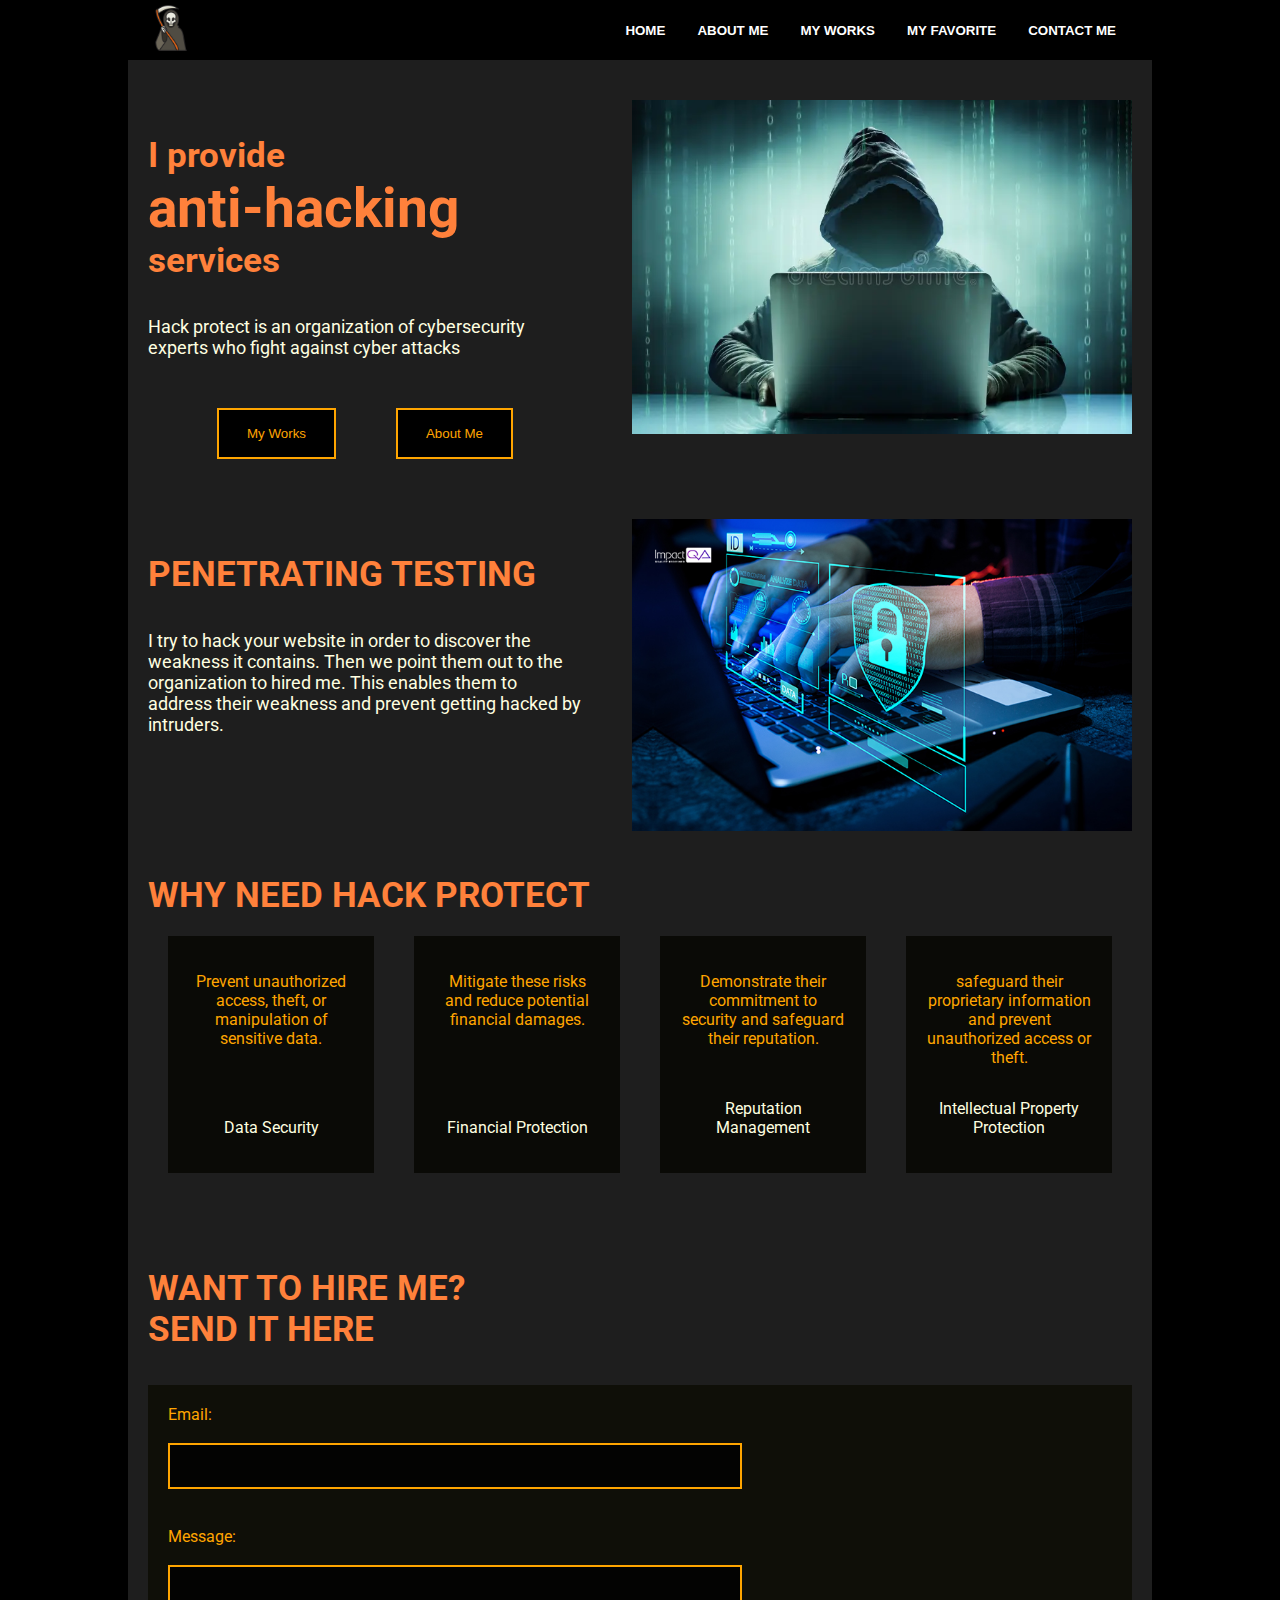
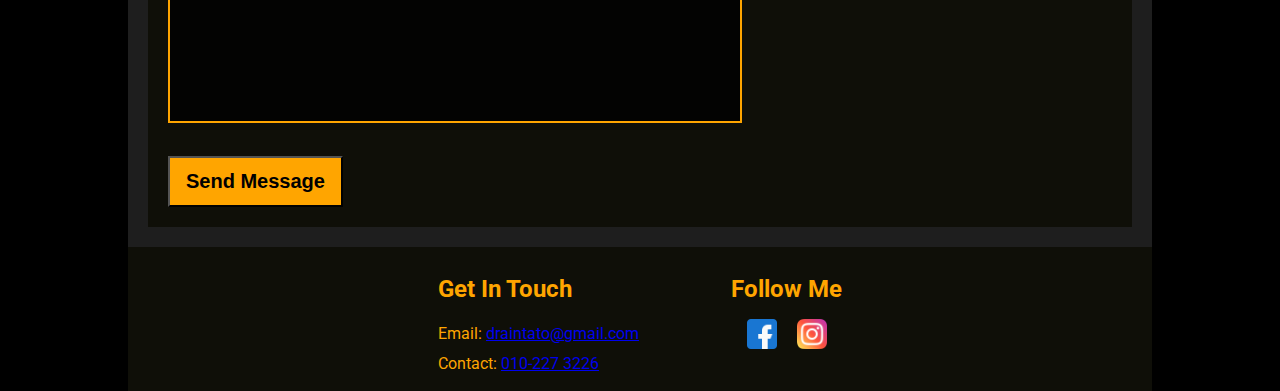
<file: index.html>
<!DOCTYPE html>
<html lang="en">

<head>
    <meta charset="UTF-8">
    <meta name="viewport" content="width=device-width, initial-scale=1.0">
    <title>Homepage</title>
    <link rel="stylesheet" href="css/home_style.css">
    <link rel="stylesheet" href="css/nav_style.css">
    <link rel="stylesheet" href="css/footer_style.css">
    <link rel="stylesheet" href="css/mobile_style.css">
    <link rel="preconnect" href="https://fonts.googleapis.com">
    <link rel="preconnect" href="https://fonts.gstatic.com" crossorigin>
    <link href="https://fonts.googleapis.com/css2?family=Lobster&family=Roboto&display=swap" rel="stylesheet">
</head>

<body>
    <div class="bigbox">
        <div class="nav_bar">
            <div class="logo">
                <img src="image/grim-reaper.png" alt="" width="10%">
            </div>
            <div class="nav_menu">
                <div><a href="index.html"><button>HOME</button></a></div>
                <div><a href="about_me.html"><button>ABOUT ME</button></a></div>
                <div><a href="my_works.html"><button>MY WORKS</button></a></div>
                <div><a href="my_favorite.html"><button>MY FAVORITE</button></a></div>
                <div><a href="contact_me.html"><button>CONTACT ME</button></a></div>
            </div>
        </div>
        <div class="anti_hack">
            <div class="anti_hack_box">
                <p class="anti_hack_title">
                    I provide
                    <br>
                    <span class="anti_hack_title_key">
                        anti-hacking
                        <br>
                    </span>
                    services
                </p>
                <p class="anti_hack_text">
                    Hack protect is an organization of cybersecurity experts who fight against
                    cyber attacks
                </p>
                <div class="nav_btn">
                    <a href="my_works.html">
                        <button>
                            My Works
                        </button>
                    </a>
                    <a href="about_me.html">
                        <button>
                            About Me
                        </button>
                    </a>
                </div>
            </div>
            <div>
                <img src="image/hacker.jpg" alt="">
            </div>
        </div>
        <div class="pentest">
            <div class="pentest_box">
                <div>
                    <p class="pentest_title">
                        PENETRATING TESTING
                    </p>
                    <p class="pentest_text">
                        I try to hack your website in order to discover
                        the weakness it contains. Then we point them out
                        to the organization to hired me. This enables
                        them to address their weakness and prevent
                        getting hacked by intruders.
                    </p>
                </div>
            </div>
            <div>
                <img src="image/Penetration-Blog.jpg" alt="">
            </div>
        </div>
        <div class="why_need">
            <div class="why_need_title">
                WHY NEED HACK PROTECT
            </div>
            <div class="explain">
                <div>
                    <p>Prevent unauthorized access, theft, or manipulation of sensitive data.</p>
                    <p>Data Security</p>
                </div>
                <div>
                    <p>Mitigate these risks and reduce potential financial damages.</p>
                    <p>Financial Protection</p>
                </div>
                <div>
                    <p>Demonstrate their commitment to security and safeguard their reputation.</p>
                    <p>Reputation Management</p>
                </div>
                <div>
                    <p>safeguard their proprietary information and prevent unauthorized access or theft.</p>
                    <p>Intellectual Property Protection</p>
                </div>
            </div>
        </div>
        <div class="send_mail">
            <p>WANT TO HIRE ME?<br>SEND IT HERE</p>
            <form action="#">
                <label for="email">Email:</label><br><br>
                <input type="text"><br><br><br>
                <label for="message">Message:</label><br><br>
                <textarea name="" id="" cols="30" rows="10"></textarea><br><br>
                <button><a href="#">Send Message</a></button>
            </form>
        </div>
        <div class="contact">
            <div class="get_in_touch">
                <div>Get In Touch</div>
                <div>Email: <a href="mailto:draintato@gmail.com">draintato@gmail.com</a></div>
                <div>Contact: <a href="tel:010-227 3226">010-227 3226</a></div>
            </div>
            <div class="follow_me">
                <div>Follow Me</div>
                <div class="icons">
                    <div><a href="https://www.facebook.com/ccyong.yongcc" target="_blank"><img src="image/facebook.png" alt=""></a></div>
                    <div><a href="https://www.instagram.com/lobakau/" target="_blank"><img src="image/instagram.png" alt=""></a></div>
                </div>
            </div>
        </div>
    </div>
</body>

</html>
</file>
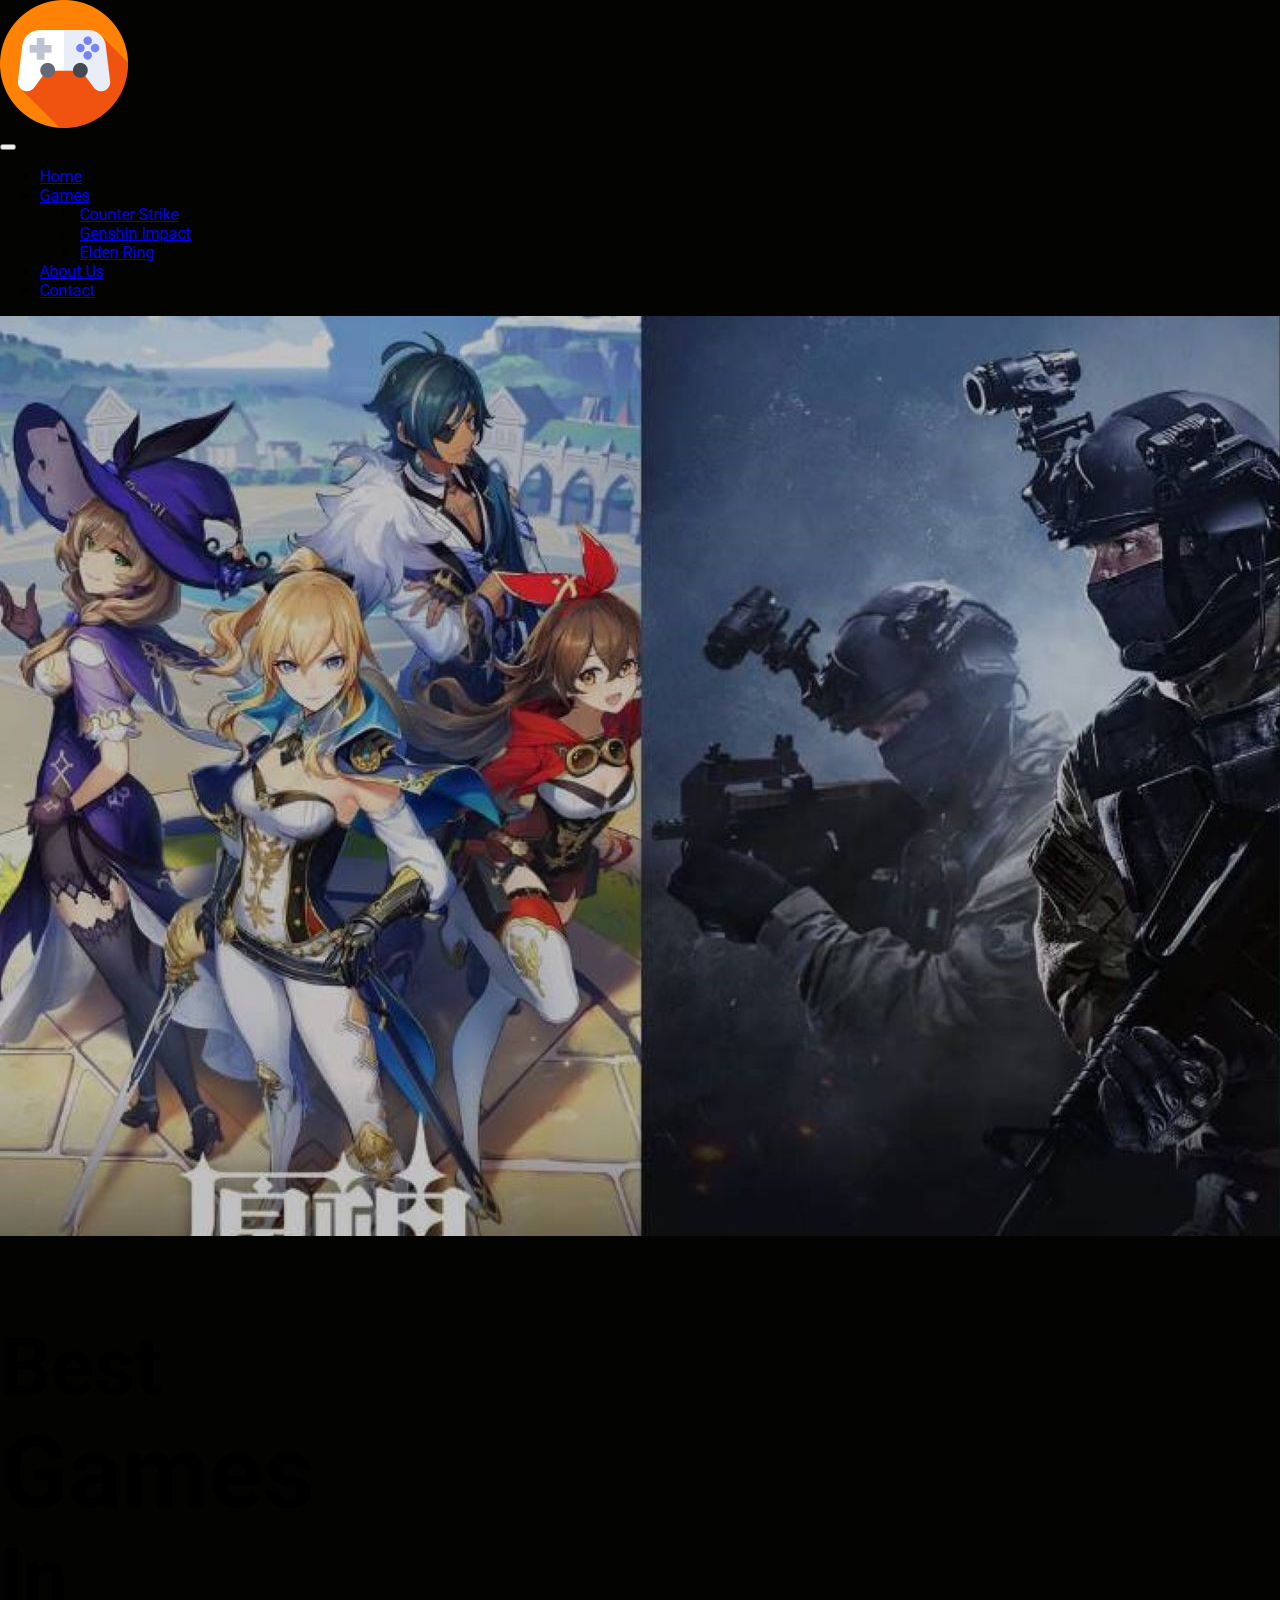
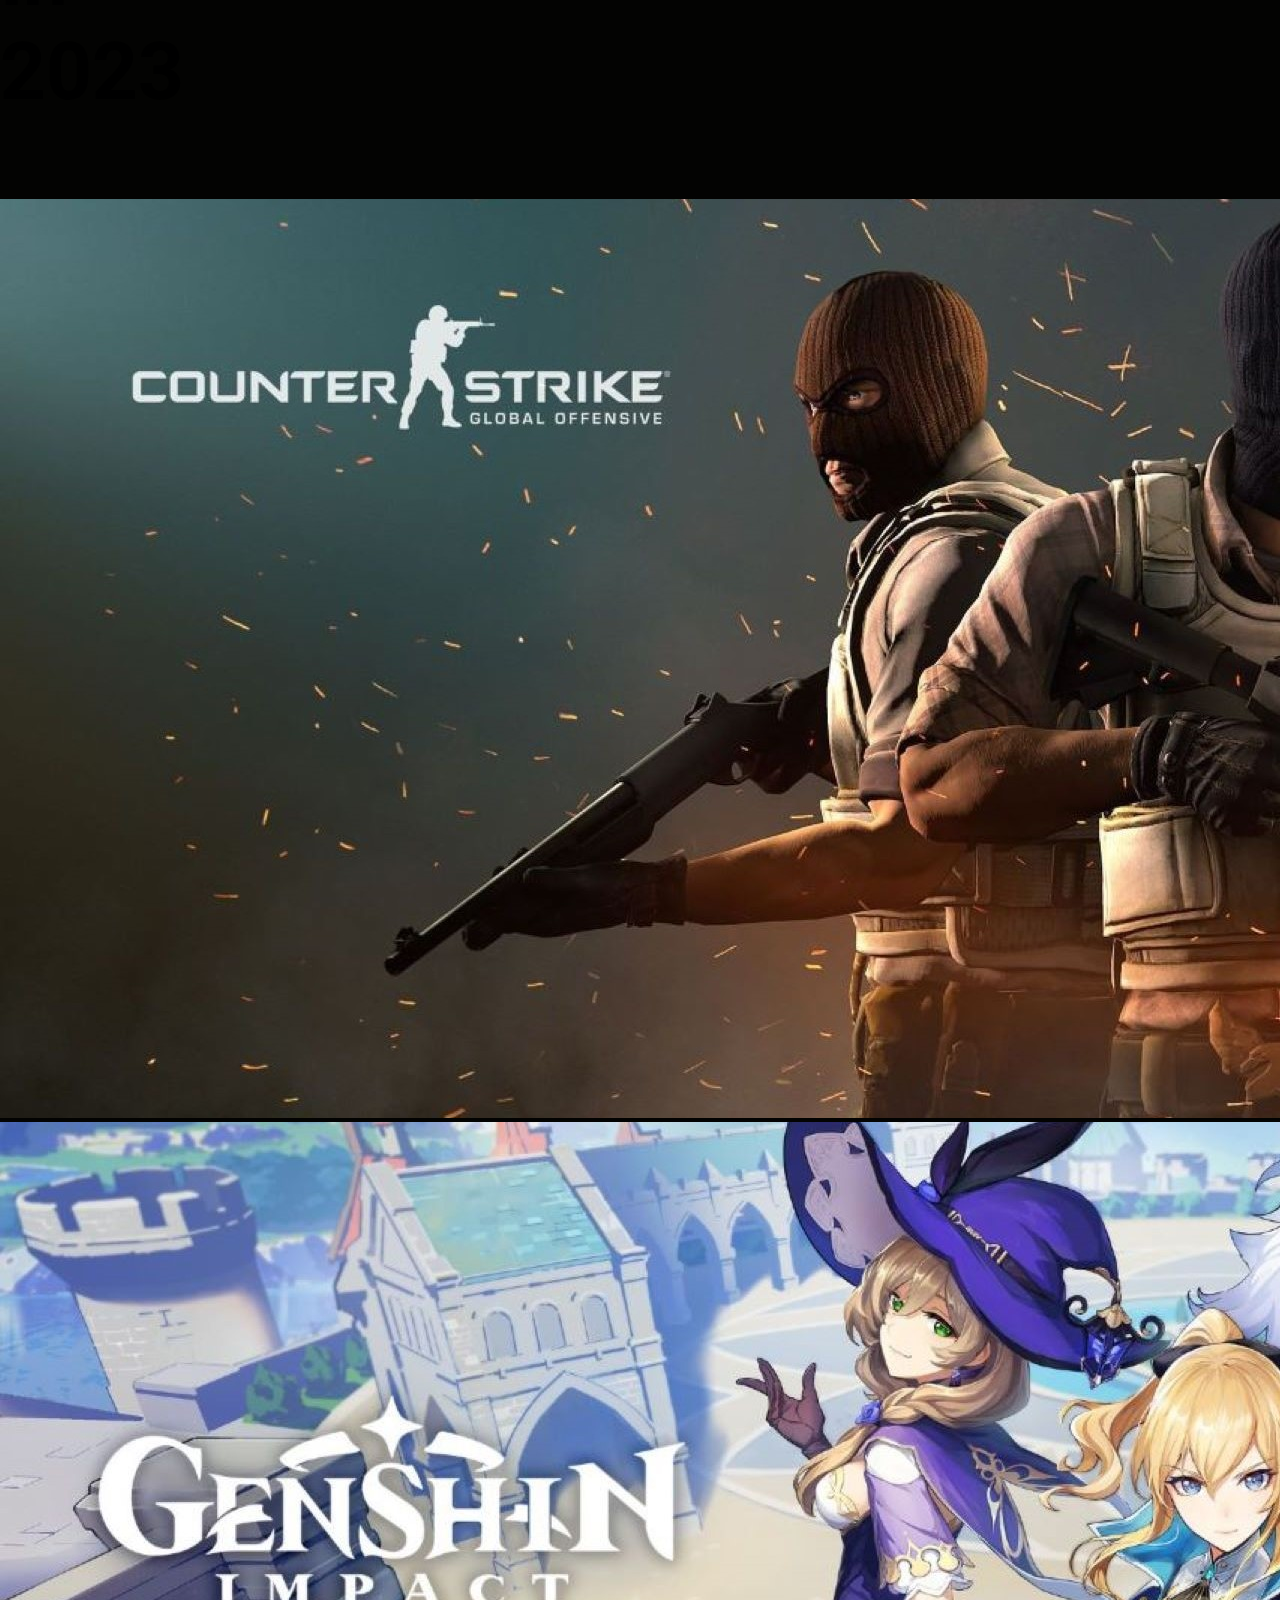
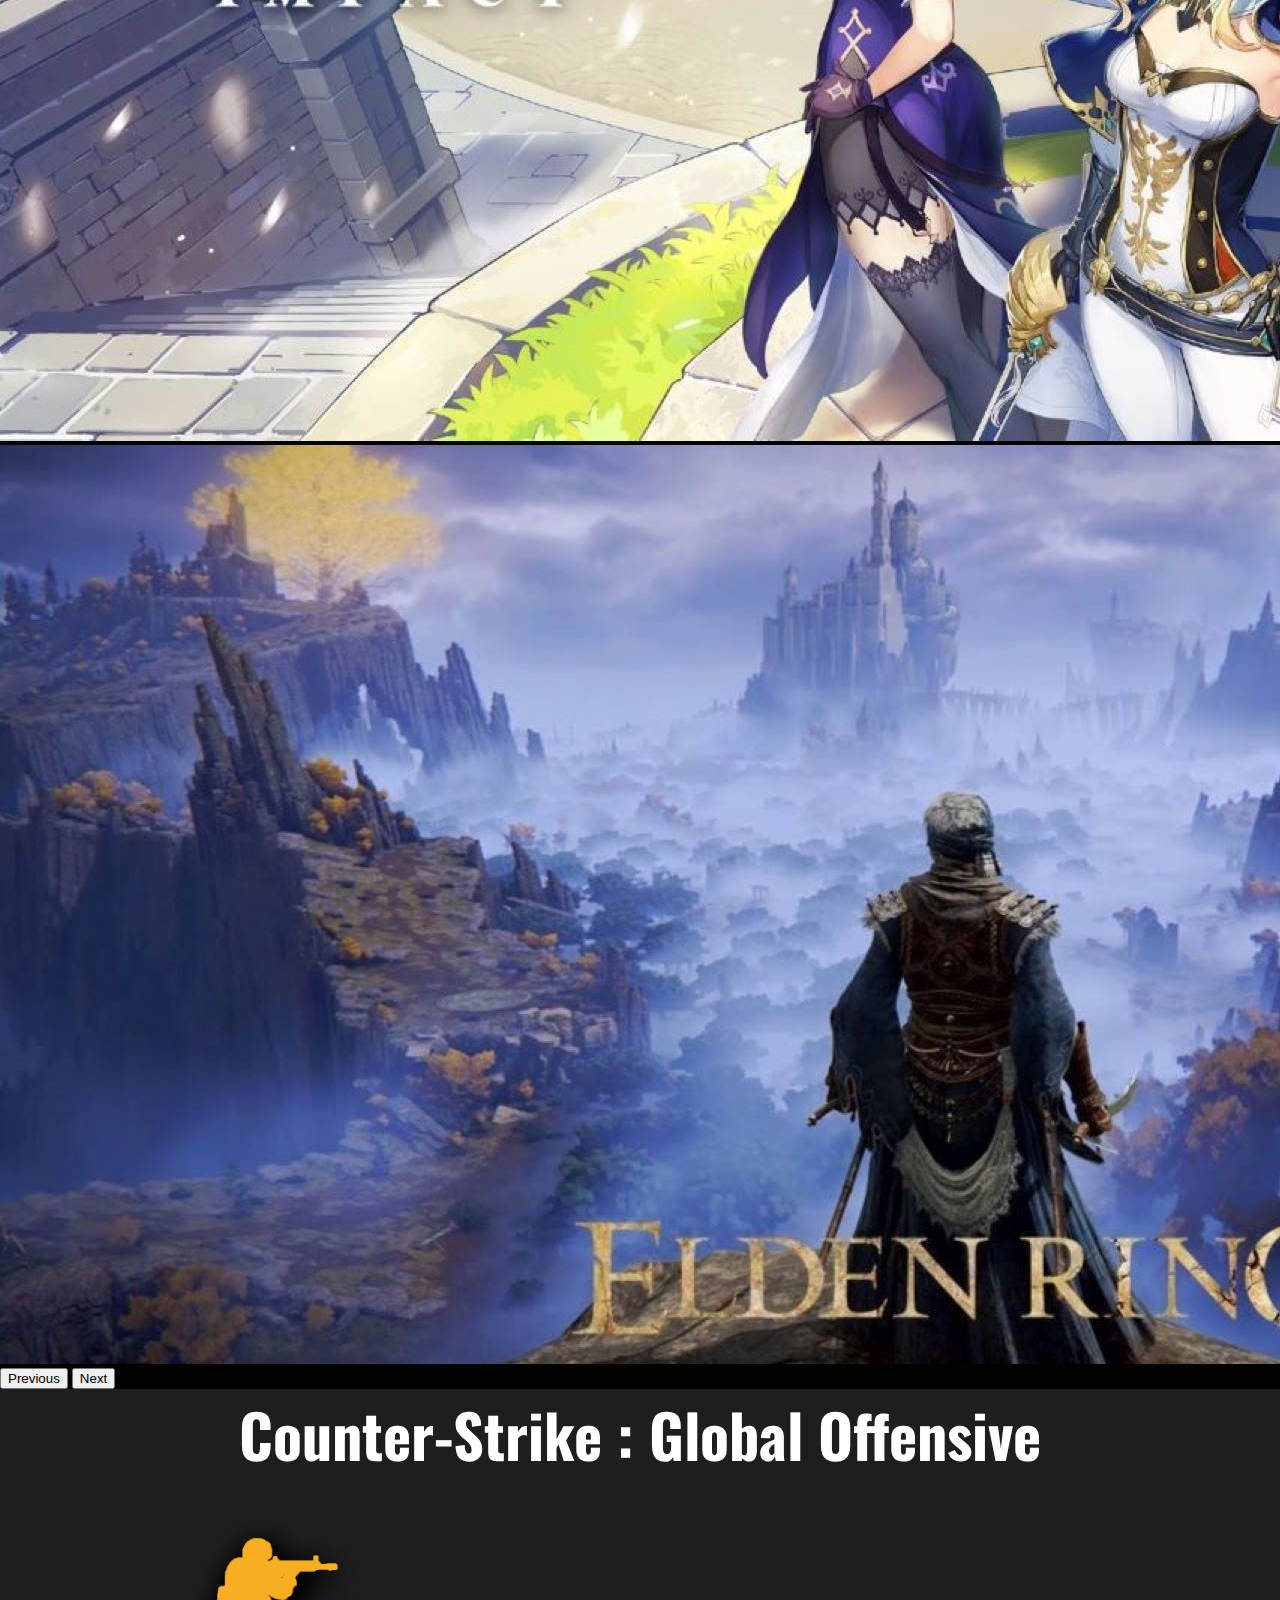
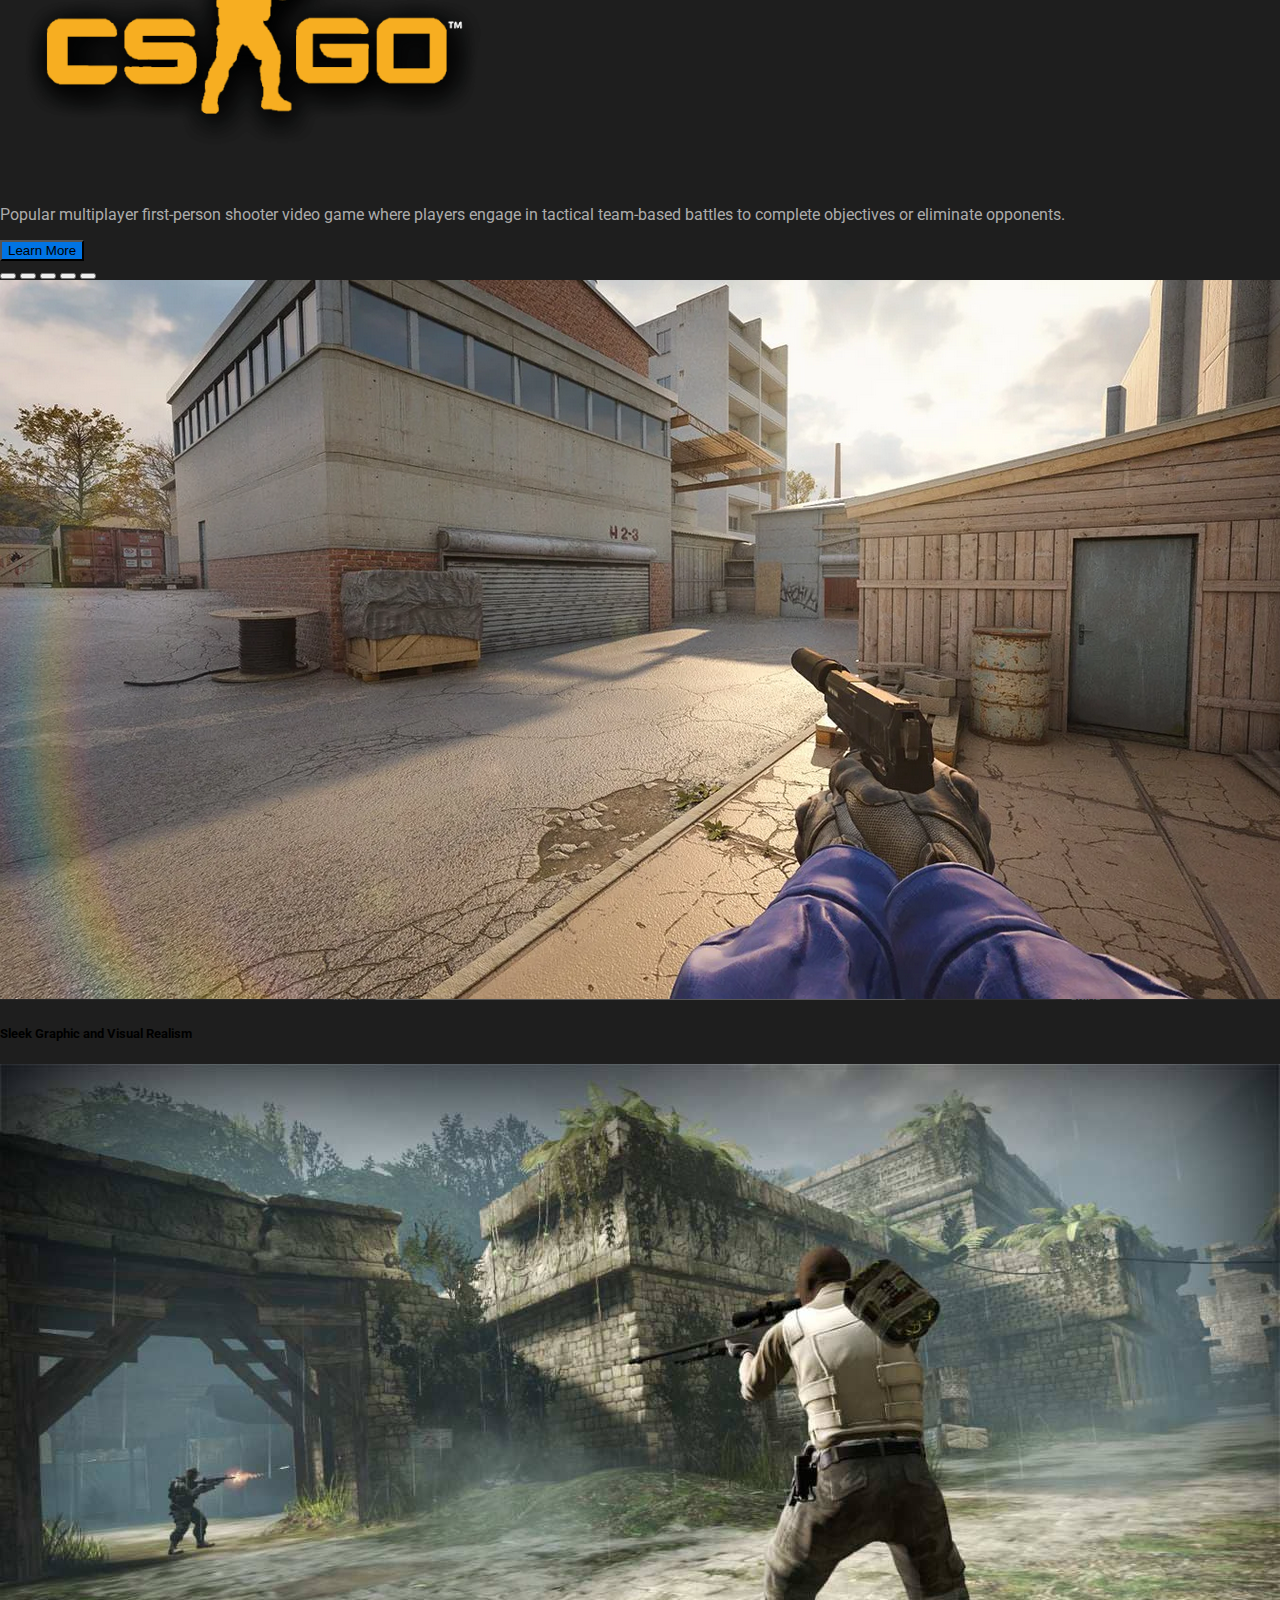
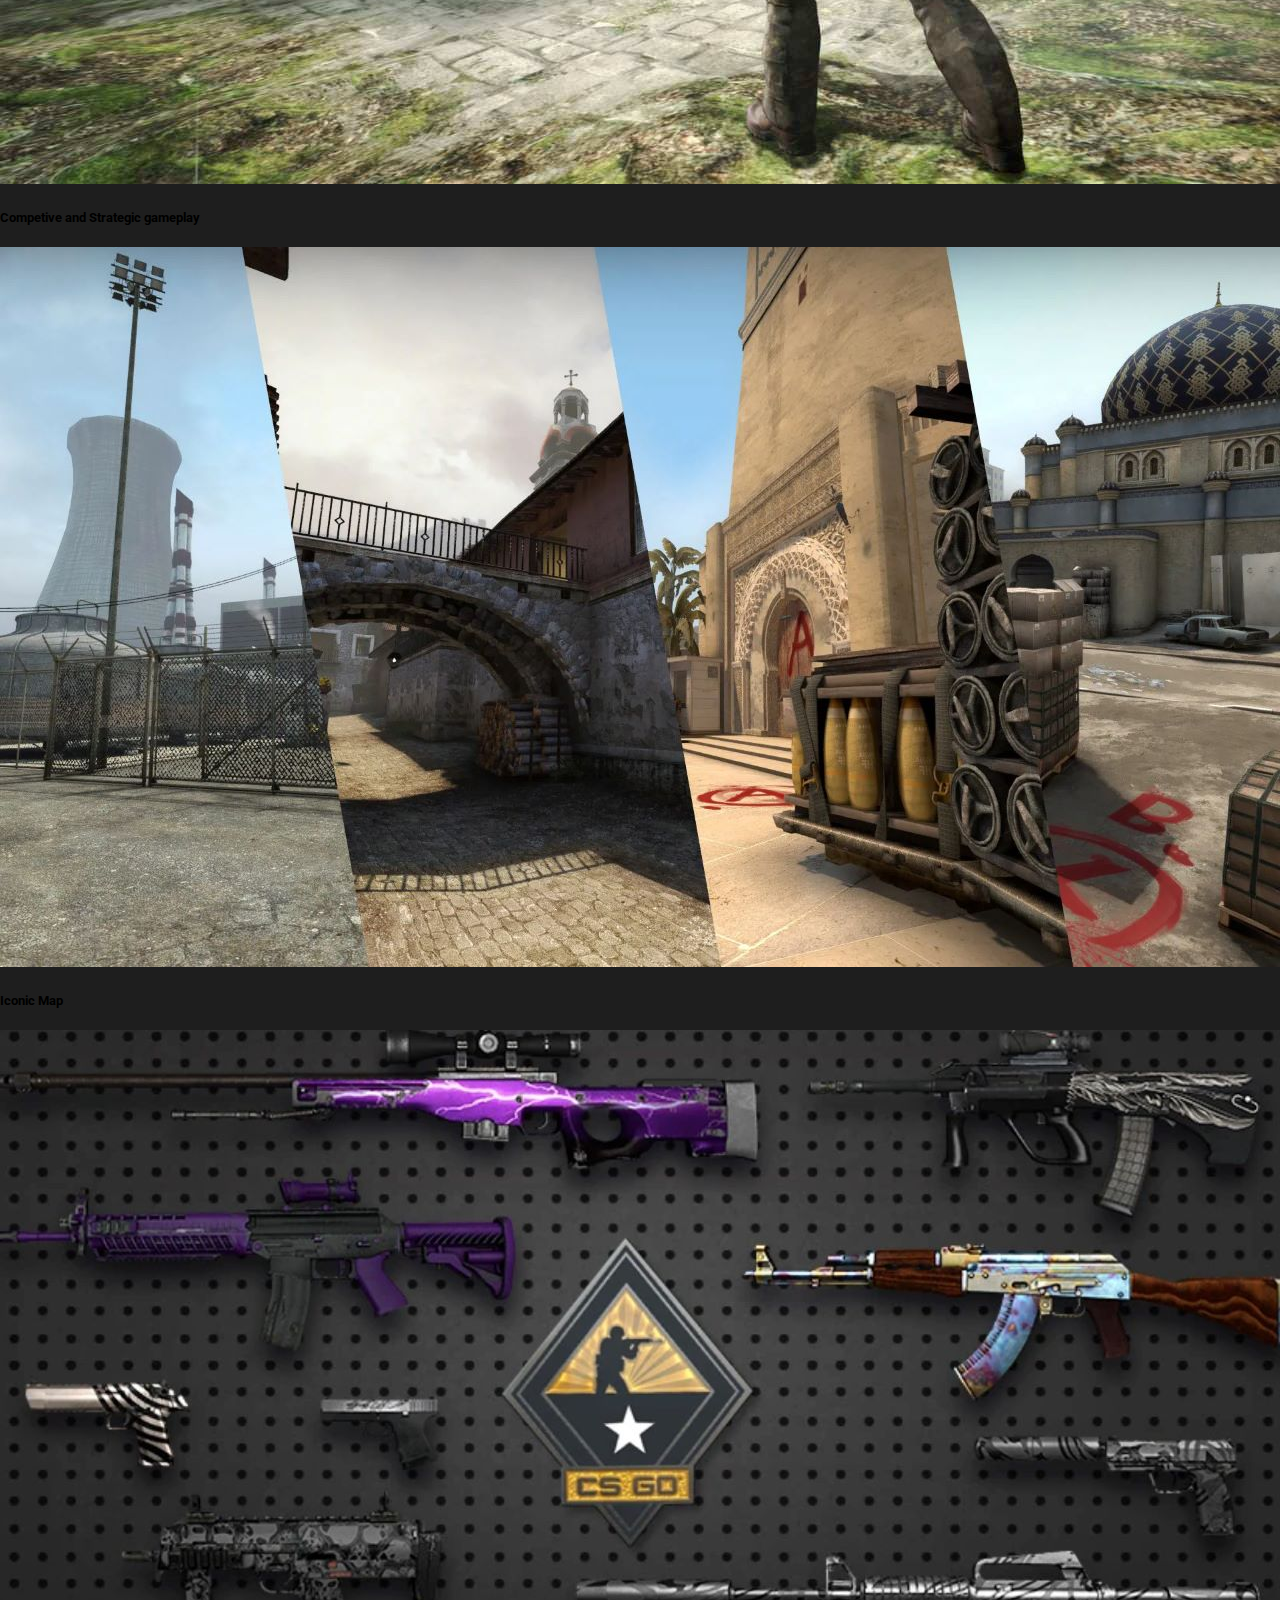
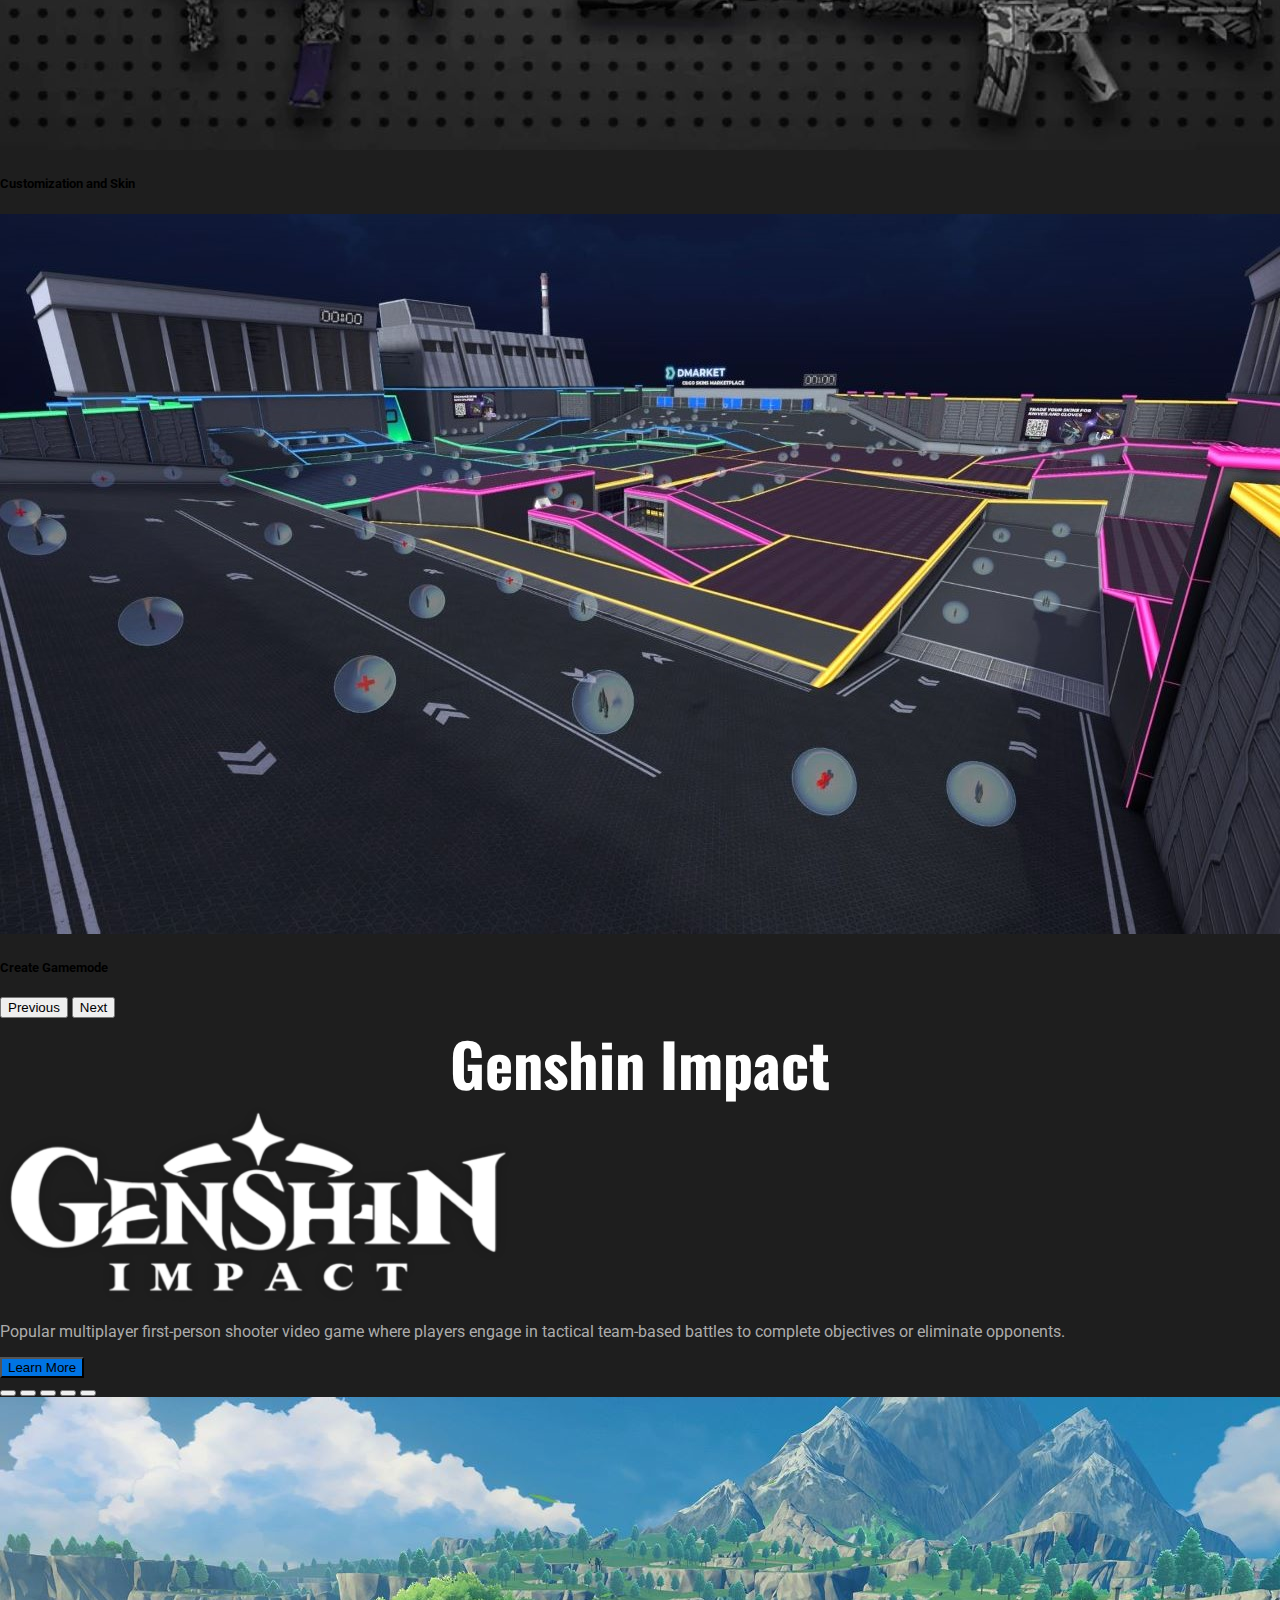
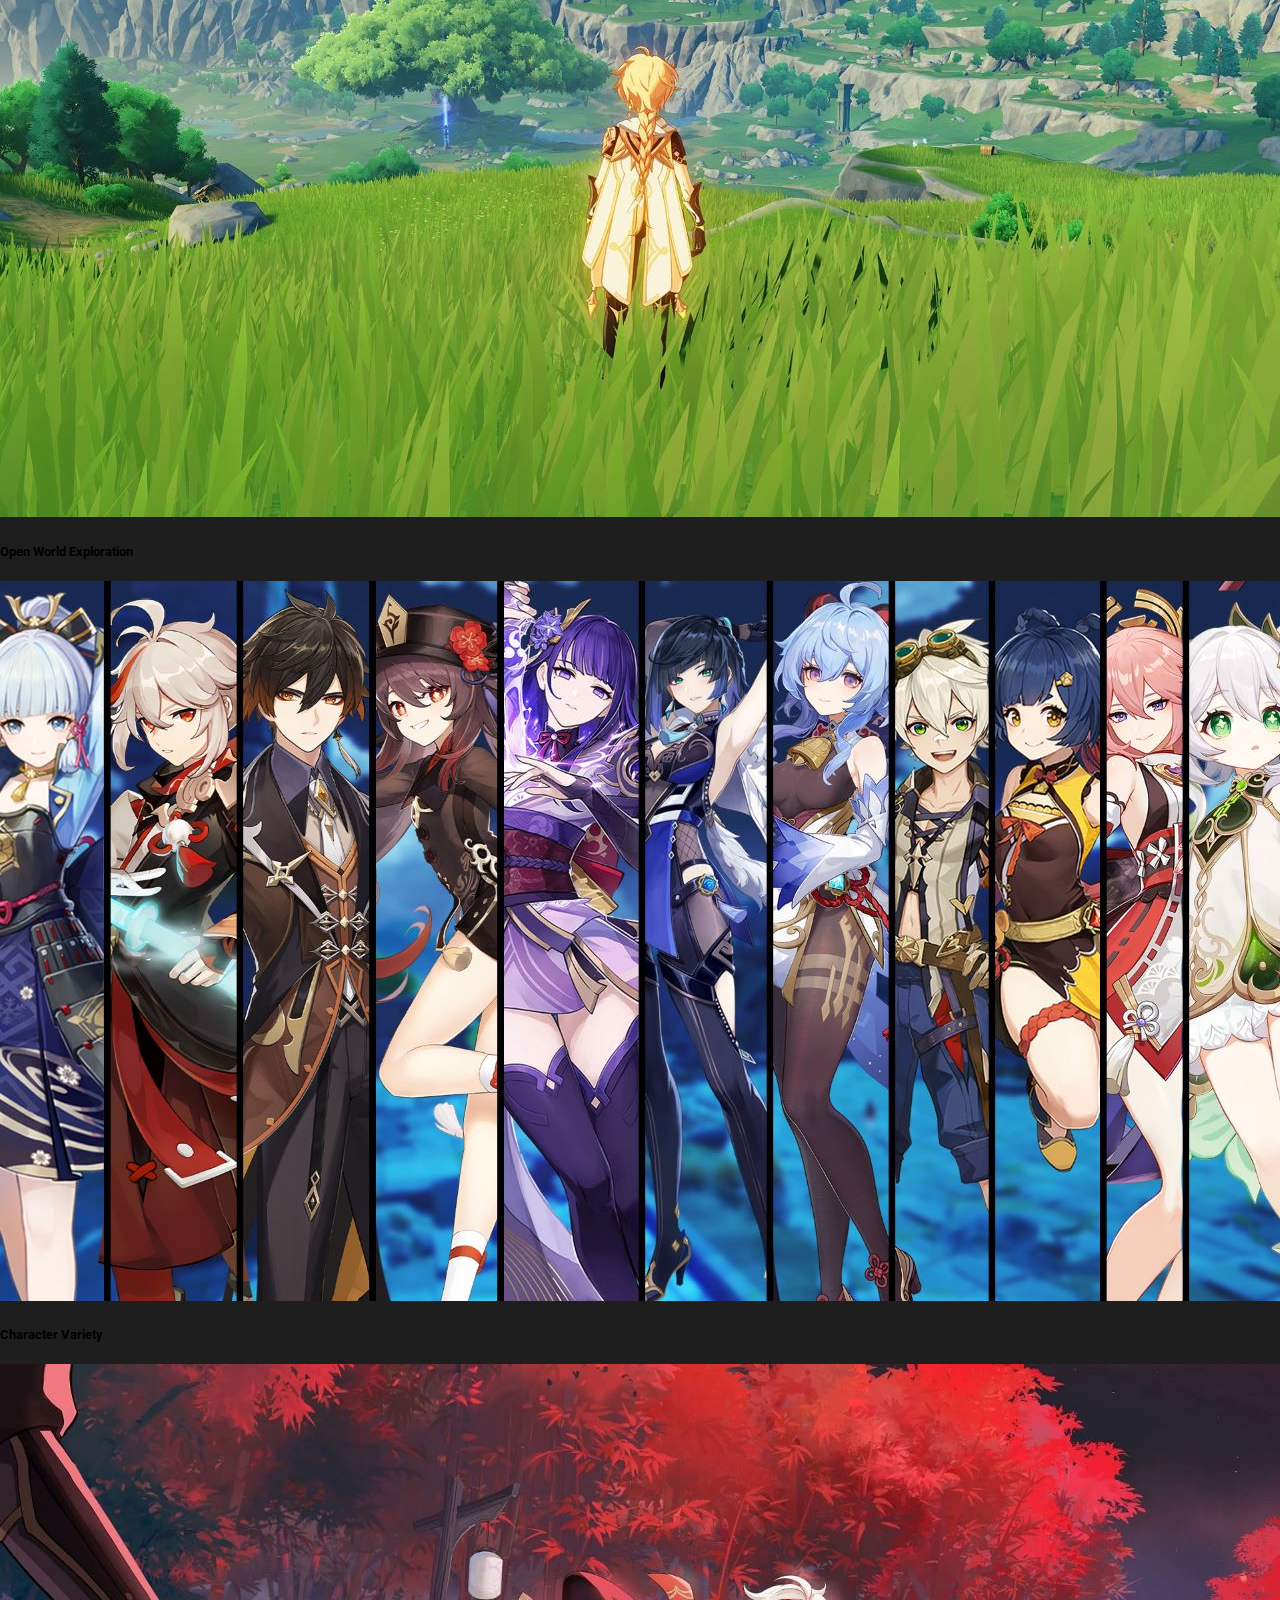
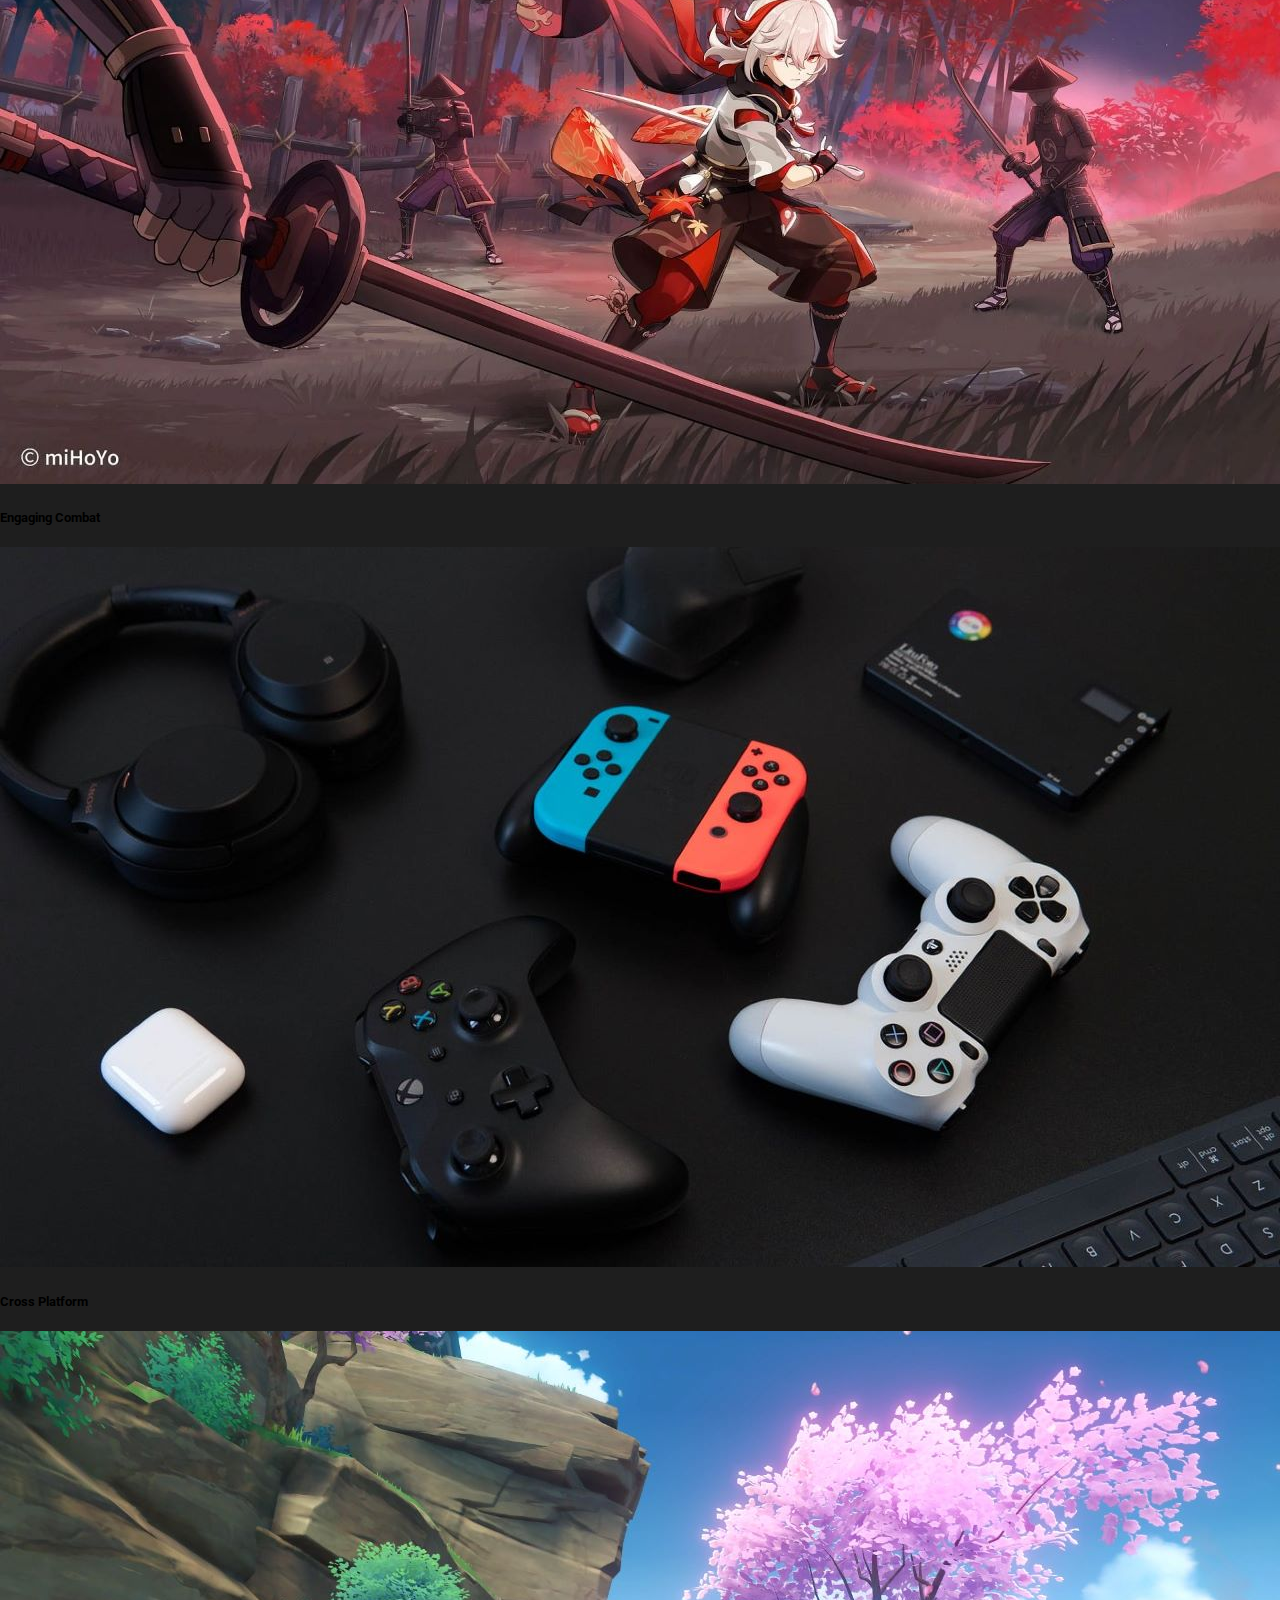
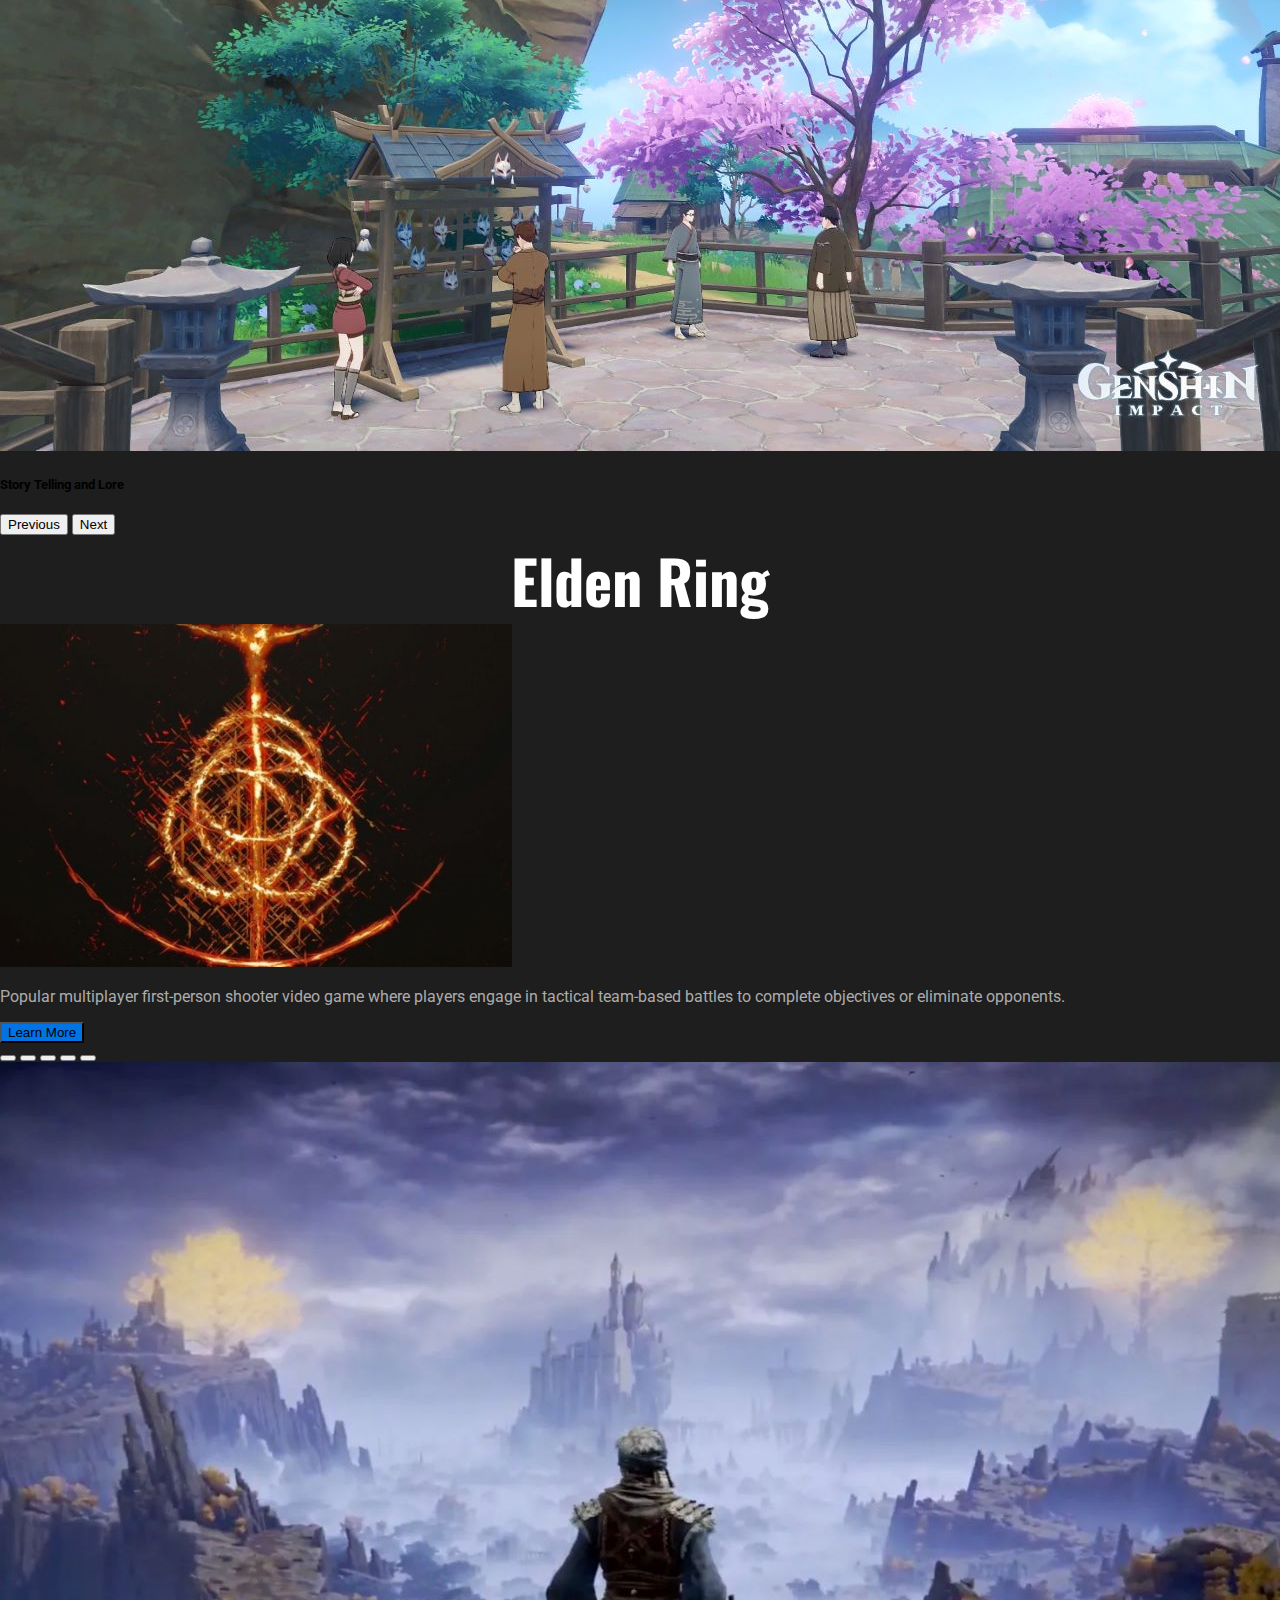
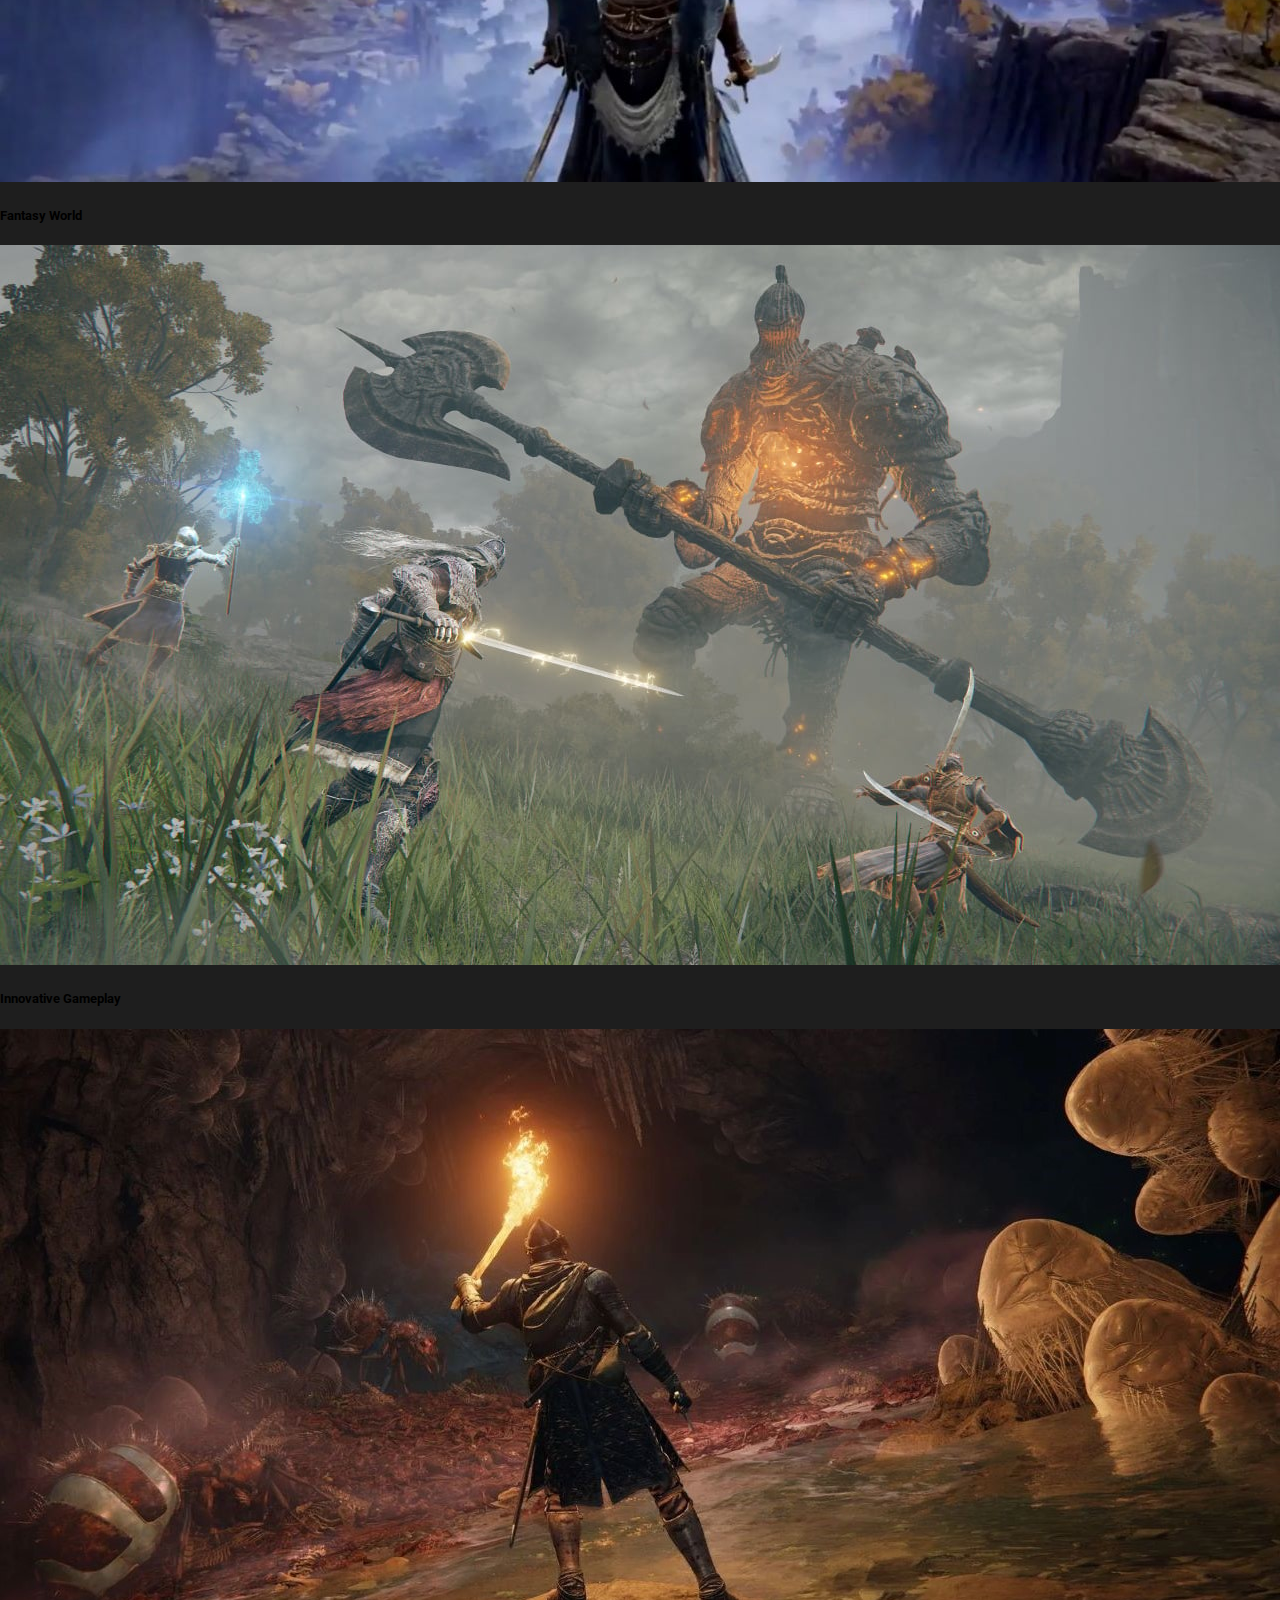
<file: Project/index.html>
<!DOCTYPE html>
<html lang="en">

<head>
    <meta charset="UTF-8">
    <meta name="viewport" content="width=device-width, initial-scale=1.0">
    <title>Home</title>
    <link href="https://cdn.jsdelivr.net/npm/bootstrap@5.3.1/dist/css/bootstrap.min.css" rel="stylesheet"
        integrity="sha384-4bw+/aepP/YC94hEpVNVgiZdgIC5+VKNBQNGCHeKRQN+PtmoHDEXuppvnDJzQIu9" crossorigin="anonymous">
    <link rel="stylesheet" href="css/index_style.css">
    <link rel="preconnect" href="https://fonts.googleapis.com">
    <link rel="preconnect" href="https://fonts.gstatic.com" crossorigin>
    <link href="https://fonts.googleapis.com/css2?family=Oswald:wght@700&display=swap" rel="stylesheet">
    <link href="https://fonts.googleapis.com/css2?family=Roboto&display=swap" rel="stylesheet">
</head>

<body>
    <div class="container-fluid bg-color-main p-0">
        <!-- nav bar -->
        <nav class="navbar navbar-expand-lg bg-dark navbar-dark m-0 p-3">
            <div class="container-fluid d-flex justify-content-between">
                <a class="navbar-brand" href="index.html">
                    <img src="image/logo.png" alt="" width="10%" class="my-3">
                </a>
                <div>
                    <button class="navbar-toggler" type="button" data-bs-toggle="collapse"
                        data-bs-target="#navbarSupportedContent" aria-controls="navbarSupportedContent"
                        aria-expanded="false" aria-label="Toggle navigation">
                        <span class="navbar-toggler-icon"></span>
                    </button>
                    <div class="collapse navbar-collapse" id="navbarSupportedContent">
                        <ul class="navbar-nav me-auto mb-2 mb-lg-0">
                            <li class="nav-item">
                                <a class="nav-link active fw-bold px-4" aria-current="page" href="index.html">Home</a>
                            </li>
                            <li class="nav-item dropdown">
                                <a class="nav-link dropdown-toggle fw-bold px-4" href="#" role="button"
                                    data-bs-toggle="dropdown" aria-expanded="false">
                                    Games
                                </a>
                                <ul class="dropdown-menu bg-dark">
                                    <li><a class="dropdown-item text-secondary fw-bold"
                                            href="csgo_overview.html">Counter Strike</a></li>
                                    <li><a class="dropdown-item text-secondary fw-bold"
                                            href="genshin_overview.html">Genshin Impact</a></li>
                                    <li><a class="dropdown-item text-secondary fw-bold" href="elden_overview.html">Elden
                                            Ring</a></li>
                                </ul>
                            </li>
                            <li class="nav-item">
                                <a class="nav-link fw-bold px-4" href="about_us.html">About Us</a>
                            </li>
                            <li class="nav-item">
                                <a class="nav-link fw-bold px-4" href="contact.html">Contact</a>
                            </li>
                        </ul>
                    </div>
                </div>
            </div>
        </nav>
        <!-- main_img + 3 games + title -->
        <div id="carouselTitle" class="carousel slide mb-3" data-bs-ride="carousel">
            <div class="carousel-inner">
                <div class="carousel-item active">
                    <img src="image/gametitle_bg.jpg" class="d-block w-100" alt="...">
                    <div class="text-white fs-1 main_title position-absolute text-center lh-sm">
                        <p class="small_title_word">
                            Best <br>
                            <span class="big_title_word">Games</span> <br>
                            In <br>
                            2023
                        </p>
                    </div>
                </div>
                <div class="carousel-item">
                    <img src="image/csgo_main_bg.jpg" class="d-block w-100" alt="...">
                </div>
                <div class="carousel-item">
                    <img src="image/genshin_main_bg.jpg" class="d-block w-100" alt="...">
                </div>
                <div class="carousel-item">
                    <img src="image/elden_main_bg.jpg" class="d-block w-100" alt="...">
                </div>
            </div>
            <button class="carousel-control-prev" type="button" data-bs-target="#carouselTitle" data-bs-slide="prev">
                <span class="carousel-control-prev-icon" aria-hidden="true"></span>
                <span class="visually-hidden">Previous</span>
            </button>
            <button class="carousel-control-next" type="button" data-bs-target="#carouselTitle" data-bs-slide="next">
                <span class="carousel-control-next-icon" aria-hidden="true"></span>
                <span class="visually-hidden">Next</span>
            </button>
        </div>
        <!-- list games -->
        <!-- csgo -->
        <div class="container-fluid c-color1 my-5">
            <div class="p-3 oswald title_font">Counter-Strike : Global Offensive</div>
            <div class="container">
                <div class="row">
                    <div class="col-5 py-5">
                        <div>
                            <img src="image/csgo_logo.png" alt="" width="40%">
                            <p class="fs-5 py-3 text-color">Popular multiplayer first-person shooter video game where
                                players
                                engage in tactical
                                team-based battles to complete objectives or eliminate opponents.</p>
                            <a href="csgo_overview.html">
                                <button type="button" class="btn c-color2 fs-5 fw-bold my-3 text-white px-5">Learn
                                    More</button>
                            </a>
                        </div>
                    </div>
                    <div class="col-7 py-3">
                        <div>
                            <div id="carousel_csgo" class="carousel slide">
                                <div class="carousel-indicators">
                                    <button type="button" data-bs-target="#carousel_csgo" data-bs-slide-to="0"
                                        class="active" aria-current="true" aria-label="Slide 1"></button>
                                    <button type="button" data-bs-target="#carousel_csgo" data-bs-slide-to="1"
                                        aria-label="Slide 2"></button>
                                    <button type="button" data-bs-target="#carousel_csgo" data-bs-slide-to="2"
                                        aria-label="Slide 3"></button>
                                    <button type="button" data-bs-target="#carousel_csgo" data-bs-slide-to="3"
                                        aria-label="Slide 4"></button>
                                    <button type="button" data-bs-target="#carousel_csgo" data-bs-slide-to="4"
                                        aria-label="Slide 5"></button>
                                </div>
                                <div class="carousel-inner">
                                    <div class="carousel-item active">
                                        <img src="image/csgo_benefit1_sleek_graphic.png" class="d-block w-100"
                                            alt="...">
                                        <div class="carousel-caption d-md-block">
                                            <h5 class="opacity-75">Sleek Graphic and Visual Realism</h5>
                                        </div>
                                    </div>
                                    <div class="carousel-item">
                                        <img src="image/csgo_benefit2_CandS_gameplay.jpg" class="d-block w-100"
                                            alt="...">
                                        <div class="carousel-caption d-md-block">
                                            <h5 class="opacity-75">Competive and Strategic gameplay</h5>
                                        </div>
                                    </div>
                                    <div class="carousel-item">
                                        <img src="image/csgo_benefit3_iconicmap.jpg" class="d-block w-100" alt="...">
                                        <div class="carousel-caption d-md-block">
                                            <h5 class="opacity-75">Iconic Map</h5>
                                        </div>
                                    </div>
                                    <div class="carousel-item">
                                        <img src="image/csgo_benefit4_skin.jpg" class="d-block w-100" alt="...">
                                        <div class="carousel-caption d-md-block">
                                            <h5 class="opacity-75">Customization and Skin</h5>
                                        </div>
                                    </div>
                                    <div class="carousel-item">
                                        <img src="image/csgo_benefit5_createOwnGamemode.jpg" class="d-block w-100"
                                            alt="...">
                                        <div class="carousel-caption d-md-block">
                                            <h5 class="opacity-75">Create Gamemode</h5>
                                        </div>
                                    </div>
                                </div>
                                <button class="carousel-control-prev" type="button" data-bs-target="#carousel_csgo"
                                    data-bs-slide="prev">
                                    <span class="carousel-control-prev-icon" aria-hidden="true"></span>
                                    <span class="visually-hidden">Previous</span>
                                </button>
                                <button class="carousel-control-next" type="button" data-bs-target="#carousel_csgo"
                                    data-bs-slide="next">
                                    <span class="carousel-control-next-icon" aria-hidden="true"></span>
                                    <span class="visually-hidden">Next</span>
                                </button>
                            </div>
                        </div>
                    </div>
                </div>
            </div>
        </div>
        <!-- genshin impact -->
        <div class="container-fluid c-color1 my-5">
            <div class="p-3 oswald title_font">Genshin Impact</div>
            <div class="container">
                <div class="row">
                    <div class="col-5 py-5">
                        <div>
                            <img src="image/Genshin-Impact-Logo-PNG-Image.png" alt="" width="40%">
                            <p class="fs-5 py-3 text-color">Popular multiplayer first-person shooter video game where players
                                engage in tactical
                                team-based battles to complete objectives or eliminate opponents.</p>
                            <a href="genshin_overview.html">
                                <button type="button" class="btn c-color2 fs-5 fw-bold my-3 text-white px-5">Learn
                                    More</button>
                            </a>
                        </div>
                    </div>
                    <div class="col-7 py-3">
                        <div>
                            <div id="carousel_genshin" class="carousel slide">
                                <div class="carousel-indicators">
                                    <button type="button" data-bs-target="#carousel_genshin" data-bs-slide-to="0"
                                        class="active" aria-current="true" aria-label="Slide 1"></button>
                                    <button type="button" data-bs-target="#carousel_genshin" data-bs-slide-to="1"
                                        aria-label="Slide 2"></button>
                                    <button type="button" data-bs-target="#carousel_genshin" data-bs-slide-to="2"
                                        aria-label="Slide 3"></button>
                                    <button type="button" data-bs-target="#carousel_genshin" data-bs-slide-to="3"
                                        aria-label="Slide 4"></button>
                                    <button type="button" data-bs-target="#carousel_genshin" data-bs-slide-to="4"
                                        aria-label="Slide 5"></button>
                                </div>
                                <div class="carousel-inner">
                                    <div class="carousel-item active">
                                        <img src="image/genshin_benefit1_openWorld.jpg" class="d-block w-100" alt="...">
                                        <div class="carousel-caption d-md-block">
                                            <h5 class="opacity-75">Open World Exploration</h5>
                                        </div>
                                    </div>
                                    <div class="carousel-item">
                                        <img src="image/genshin_benefit2_characterVariety.jpg" class="d-block w-100"
                                            alt="...">
                                        <div class="carousel-caption d-md-block">
                                            <h5 class="opacity-75">Character Variety</h5>
                                        </div>
                                    </div>
                                    <div class="carousel-item">
                                        <img src="image/genshin_benefit3_engageCombat.jpg" class="d-block w-100"
                                            alt="...">
                                        <div class="carousel-caption d-md-block">
                                            <h5 class="opacity-75">Engaging Combat</h5>
                                        </div>
                                    </div>
                                    <div class="carousel-item">
                                        <img src="image/genshin_benefit4_crossPlatform.jpg" class="d-block w-100"
                                            alt="...">
                                        <div class="carousel-caption d-md-block">
                                            <h5 class="opacity-75">Cross Platform</h5>
                                        </div>
                                    </div>
                                    <div class="carousel-item">
                                        <img src="image/genshin_benefit5_storytellLore.jpg" class="d-block w-100"
                                            alt="...">
                                        <div class="carousel-caption d-md-block">
                                            <h5 class="opacity-75">Story Telling and Lore</h5>
                                        </div>
                                    </div>
                                </div>
                                <button class="carousel-control-prev" type="button" data-bs-target="#carousel_genshin"
                                    data-bs-slide="prev">
                                    <span class="carousel-control-prev-icon" aria-hidden="true"></span>
                                    <span class="visually-hidden">Previous</span>
                                </button>
                                <button class="carousel-control-next" type="button" data-bs-target="#carousel_genshin"
                                    data-bs-slide="next">
                                    <span class="carousel-control-next-icon" aria-hidden="true"></span>
                                    <span class="visually-hidden">Next</span>
                                </button>
                            </div>
                        </div>
                    </div>
                </div>
            </div>
        </div>
        <!-- elden ring -->
        <div class="container-fluid c-color1 my-5">
            <div class="p-3 oswald title_font">Elden Ring</div>
            <div class="container">
                <div class="row">
                    <div class="col-5 py-5">
                        <div>
                            <img src="image/elden_logo.jpg" alt="" width="40%">
                            <p class="fs-5 py-3 text-color">Popular multiplayer first-person shooter video game where players
                                engage in tactical
                                team-based battles to complete objectives or eliminate opponents.</p>
                            <a href="elden_overview.html">
                                <button type="button" class="btn c-color2 fs-5 fw-bold my-3 text-white px-5">Learn
                                    More</button>
                            </a>
                        </div>
                    </div>
                    <div class="col-7 py-3">
                        <div>
                            <div id="carousel_elden" class="carousel slide">
                                <div class="carousel-indicators">
                                    <button type="button" data-bs-target="#carousel_elden" data-bs-slide-to="0"
                                        class="active" aria-current="true" aria-label="Slide 1"></button>
                                    <button type="button" data-bs-target="#carousel_elden" data-bs-slide-to="1"
                                        aria-label="Slide 2"></button>
                                    <button type="button" data-bs-target="#carousel_elden" data-bs-slide-to="2"
                                        aria-label="Slide 3"></button>
                                    <button type="button" data-bs-target="#carousel_elden" data-bs-slide-to="3"
                                        aria-label="Slide 4"></button>
                                    <button type="button" data-bs-target="#carousel_elden" data-bs-slide-to="4"
                                        aria-label="Slide 5"></button>
                                </div>
                                <div class="carousel-inner">
                                    <div class="carousel-item active">
                                        <img src="image/elden_benefit1_fantasyWorld.jpg" class="d-block w-100"
                                            alt="...">
                                        <div class="carousel-caption d-md-block">
                                            <h5 class="opacity-75">Fantasy World</h5>
                                        </div>
                                    </div>
                                    <div class="carousel-item">
                                        <img src="image/elden_benefit2_innovativeGameplay.jpg" class="d-block w-100"
                                            alt="...">
                                        <div class="carousel-caption d-md-block">
                                            <h5 class="opacity-75">Innovative Gameplay</h5>
                                        </div>
                                    </div>
                                    <div class="carousel-item">
                                        <img src="image/elden_benefit3_hypeMystery.jpg" class="d-block w-100" alt="...">
                                        <div class="carousel-caption d-md-block">
                                            <h5 class="opacity-75">Hype and Mystery</h5>
                                        </div>
                                    </div>
                                    <div class="carousel-item">
                                        <img src="image/elden_benefit4_strategicCombat.jpg" class="d-block w-100"
                                            alt="...">
                                        <div class="carousel-caption d-md-block">
                                            <h5 class="opacity-75">Strategic Combat</h5>
                                        </div>
                                    </div>
                                    <div class="carousel-item">
                                        <img src="image/elden_benefit5_artisticDirection.jpg" class="d-block w-100"
                                            alt="...">
                                        <div class="carousel-caption d-md-block">
                                            <h5 class="opacity-75">Artistic Direction</h5>
                                        </div>
                                    </div>
                                </div>
                                <button class="carousel-control-prev" type="button" data-bs-target="#carousel_elden"
                                    data-bs-slide="prev">
                                    <span class="carousel-control-prev-icon" aria-hidden="true"></span>
                                    <span class="visually-hidden">Previous</span>
                                </button>
                                <button class="carousel-control-next" type="button" data-bs-target="#carousel_elden"
                                    data-bs-slide="next">
                                    <span class="carousel-control-next-icon" aria-hidden="true"></span>
                                    <span class="visually-hidden">Next</span>
                                </button>
                            </div>
                        </div>
                    </div>
                </div>
            </div>
        </div>
        <!-- footer -->
        <div class="bg-dark text-center text-light py-4">
            © 2023, Epic Games, Inc. All rights reserved.
        </div>
    </div>
    <script src="https://cdn.jsdelivr.net/npm/bootstrap@5.3.1/dist/js/bootstrap.bundle.min.js"
        integrity="sha384-HwwvtgBNo3bZJJLYd8oVXjrBZt8cqVSpeBNS5n7C8IVInixGAoxmnlMuBnhbgrkm"
        crossorigin="anonymous"></script>
</body>

</html>
</file>
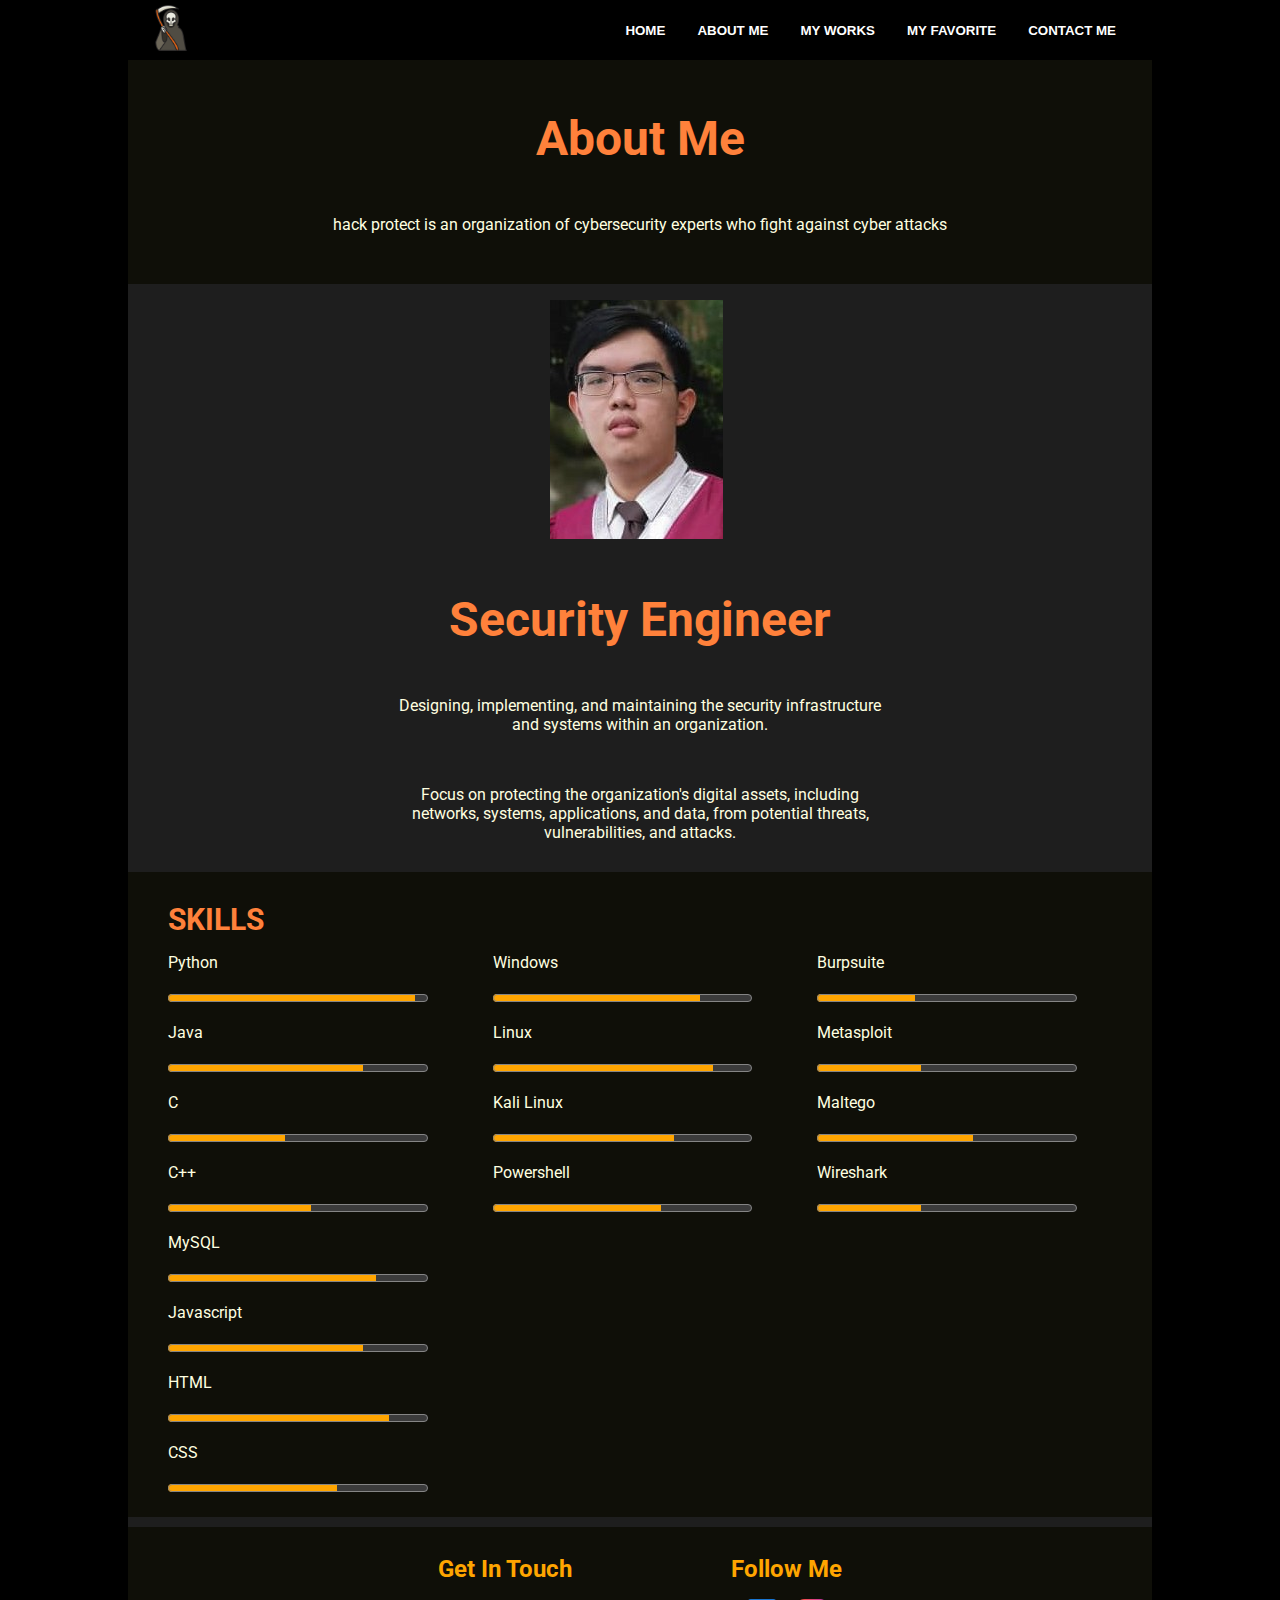
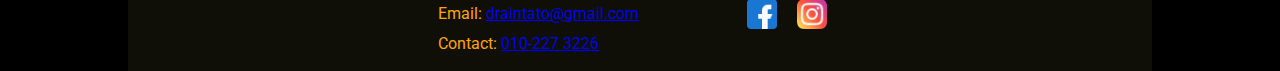
<file: about_me.html>
<!DOCTYPE html>
<html lang="en">

<head>
    <meta charset="UTF-8">
    <meta name="viewport" content="width=device-width, initial-scale=1.0">
    <title>About me</title>
    <link rel="stylesheet" href="css/about_me_style.css">
    <link rel="stylesheet" href="css/nav_style.css">
    <link rel="stylesheet" href="css/footer_style.css">
    <link rel="stylesheet" href="css/title_style.css">
    <link rel="stylesheet" href="css/mobile_style.css">
    <link rel="preconnect" href="https://fonts.googleapis.com">
    <link rel="preconnect" href="https://fonts.gstatic.com" crossorigin>
    <link href="https://fonts.googleapis.com/css2?family=Lobster&family=Roboto&display=swap" rel="stylesheet">
</head>

<body>
    <div class="bigbox">
        <div class="nav_bar">
            <div class="logo">
                <img src="image/grim-reaper.png" alt="" width="10%">
            </div>
            <div class="nav_menu">
                <div><a href="index.html"><button>HOME</button></a></div>
                <div><a href="about_me.html"><button>ABOUT ME</button></a></div>
                <div><a href="my_works.html"><button>MY WORKS</button></a></div>
                <div><a href="my_favorite.html"><button>MY FAVORITE</button></a></div>
                <div><a href="contact_me.html"><button>CONTACT ME</button></a></div>
            </div>
        </div>
        <div class="title_box">
            <p>About Me</p>
            <p>hack protect is an organization of cybersecurity experts who fight against cyber attacks</p>
        </div>
        <div class="my_info">
            <img class="my_img" src="image/myprofile.jpg" alt="">
            <p class="job_title">Security Engineer</p>
            <p class="text_about">
                Designing, implementing, and maintaining the security
                infrastructure and systems within an organization.
            </p><br>
            <p class="text_about">Focus on protecting the organization's digital assets,
                including networks, systems, applications, and data,
                from potential threats, vulnerabilities, and attacks.
            </p>
        </div>
        <div class="skills">
            <p>SKILLS</p>
            <div class="skill_progress">
                <div class="languages">
                    <p>Python</p>
                    <progress value="95" max="100"></progress>
                    <p>Java</p>
                    <progress value="75" max="100"></progress>
                    <p>C</p>
                    <progress value="45" max="100"></progress>
                    <p>C++</p>
                    <progress value="55" max="100"></progress>
                    <p>MySQL</p>
                    <progress value="80" max="100"></progress>
                    <p>Javascript</p>
                    <progress value="75" max="100"></progress>
                    <p>HTML</p>
                    <progress value="85" max="100"></progress>
                    <p>CSS</p>
                    <progress value="65" max="100"></progress>
                </div>
                <div class="os">
                    <p>Windows</p>
                    <progress value="80" max="100"></progress>
                    <p>Linux</p>
                    <progress value="85" max="100"></progress>
                    <p>Kali Linux</p>
                    <progress value="70" max="100"></progress>
                    <p>Powershell</p>
                    <progress value="65" max="100"></progress>
                </div>
                <div class="tools">
                    <p>Burpsuite</p>
                    <progress value="38" max="100"></progress>
                    <p>Metasploit</p>
                    <progress value="40" max="100"></progress>
                    <p>Maltego</p>
                    <progress value="60" max="100"></progress>
                    <p>Wireshark</p>
                    <progress value="40" max="100"></progress>
                </div>
            </div>
        </div>



        <div class="contact">
            <div class="get_in_touch">
                <div>Get In Touch</div>
                <div>Email: <a href="mailto:draintato@gmail.com">draintato@gmail.com</a></div>
                <div>Contact: <a href="tel:010-227 3226">010-227 3226</a></div>
            </div>
            <div class="follow_me">
                <div>Follow Me</div>
                <div class="icons">
                    <div><a href="https://www.facebook.com/ccyong.yongcc" target="_blank"><img src="image/facebook.png" alt=""></a></div>
                    <div><a href="https://www.instagram.com/lobakau/" target="_blank"><img src="image/instagram.png" alt=""></a></div>
                </div>
            </div>
        </div>
    </div>
</body>

</html>
</file>
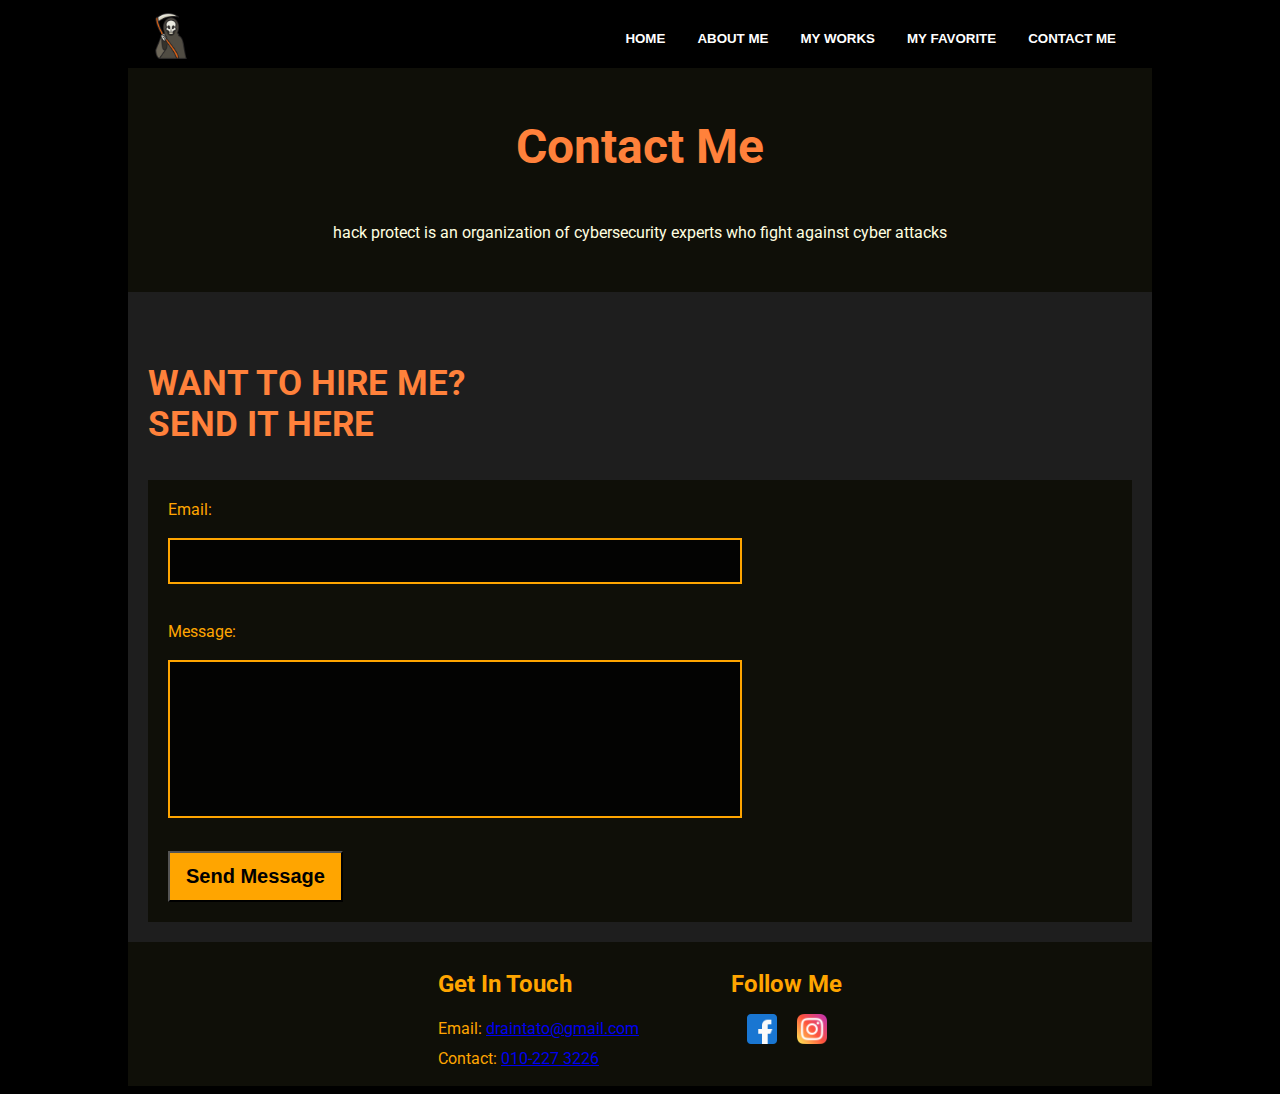
<file: contact_me.html>
<!DOCTYPE html>
<html lang="en">
<head>
    <meta charset="UTF-8">
    <meta name="viewport" content="width=device-width, initial-scale=1.0">
    <title>Contact Me</title>
    <link rel="stylesheet" href="css/contact_me_style.css">
    <link rel="stylesheet" href="css/nav_style.css">
    <link rel="stylesheet" href="css/footer_style.css">
    <link rel="stylesheet" href="css/title_style.css">
    <link rel="stylesheet" href="css/mobile_style.css">
    <link rel="preconnect" href="https://fonts.googleapis.com">
    <link rel="preconnect" href="https://fonts.gstatic.com" crossorigin>
    <link href="https://fonts.googleapis.com/css2?family=Lobster&family=Roboto&display=swap" rel="stylesheet">
</head>
<body>
    <div class="bigbox">
        <div class="nav_bar">
            <div class="logo">
                <img src="image/grim-reaper.png" alt="" width="10%">
            </div>
            <div class="nav_menu">
                <div><a href="index.html"><button>HOME</button></a></div>
                <div><a href="about_me.html"><button>ABOUT ME</button></a></div>
                <div><a href="my_works.html"><button>MY WORKS</button></a></div>
                <div><a href="my_favorite.html"><button>MY FAVORITE</button></a></div>
                <div><a href="contact_me.html"><button>CONTACT ME</button></a></div>
            </div>
        </div>
        <div class="title_box">
            <p>Contact Me</p>
            <p>hack protect is an organization of cybersecurity experts who fight against cyber attacks</p>
        </div>
        <div class="send_mail">
            <p>WANT TO HIRE ME?<br>SEND IT HERE</p>
            <form action="#">
                <label for="email">Email:</label><br><br>
                <input type="text"><br><br><br>
                <label for="message">Message:</label><br><br>
                <textarea name="" id="" cols="30" rows="10"></textarea><br><br>
                <button><a href="#">Send Message</a></button>
            </form>
        </div>
        <div class="contact">
            <div class="get_in_touch">
                <div>Get In Touch</div>
                <div>Email: <a href="mailto:draintato@gmail.com">draintato@gmail.com</a></div>
                <div>Contact: <a href="tel:010-227 3226">010-227 3226</a></div>
            </div>
            <div class="follow_me">
                <div>Follow Me</div>
                <div class="icons">
                    <div><a href="https://www.facebook.com/ccyong.yongcc" target="_blank"><img src="image/facebook.png" alt=""></a></div>
                    <div><a href="https://www.instagram.com/lobakau/" target="_blank"><img src="image/instagram.png" alt=""></a></div>
                </div>
            </div>
        </div>
    </div>
</body>
</html>
</file>
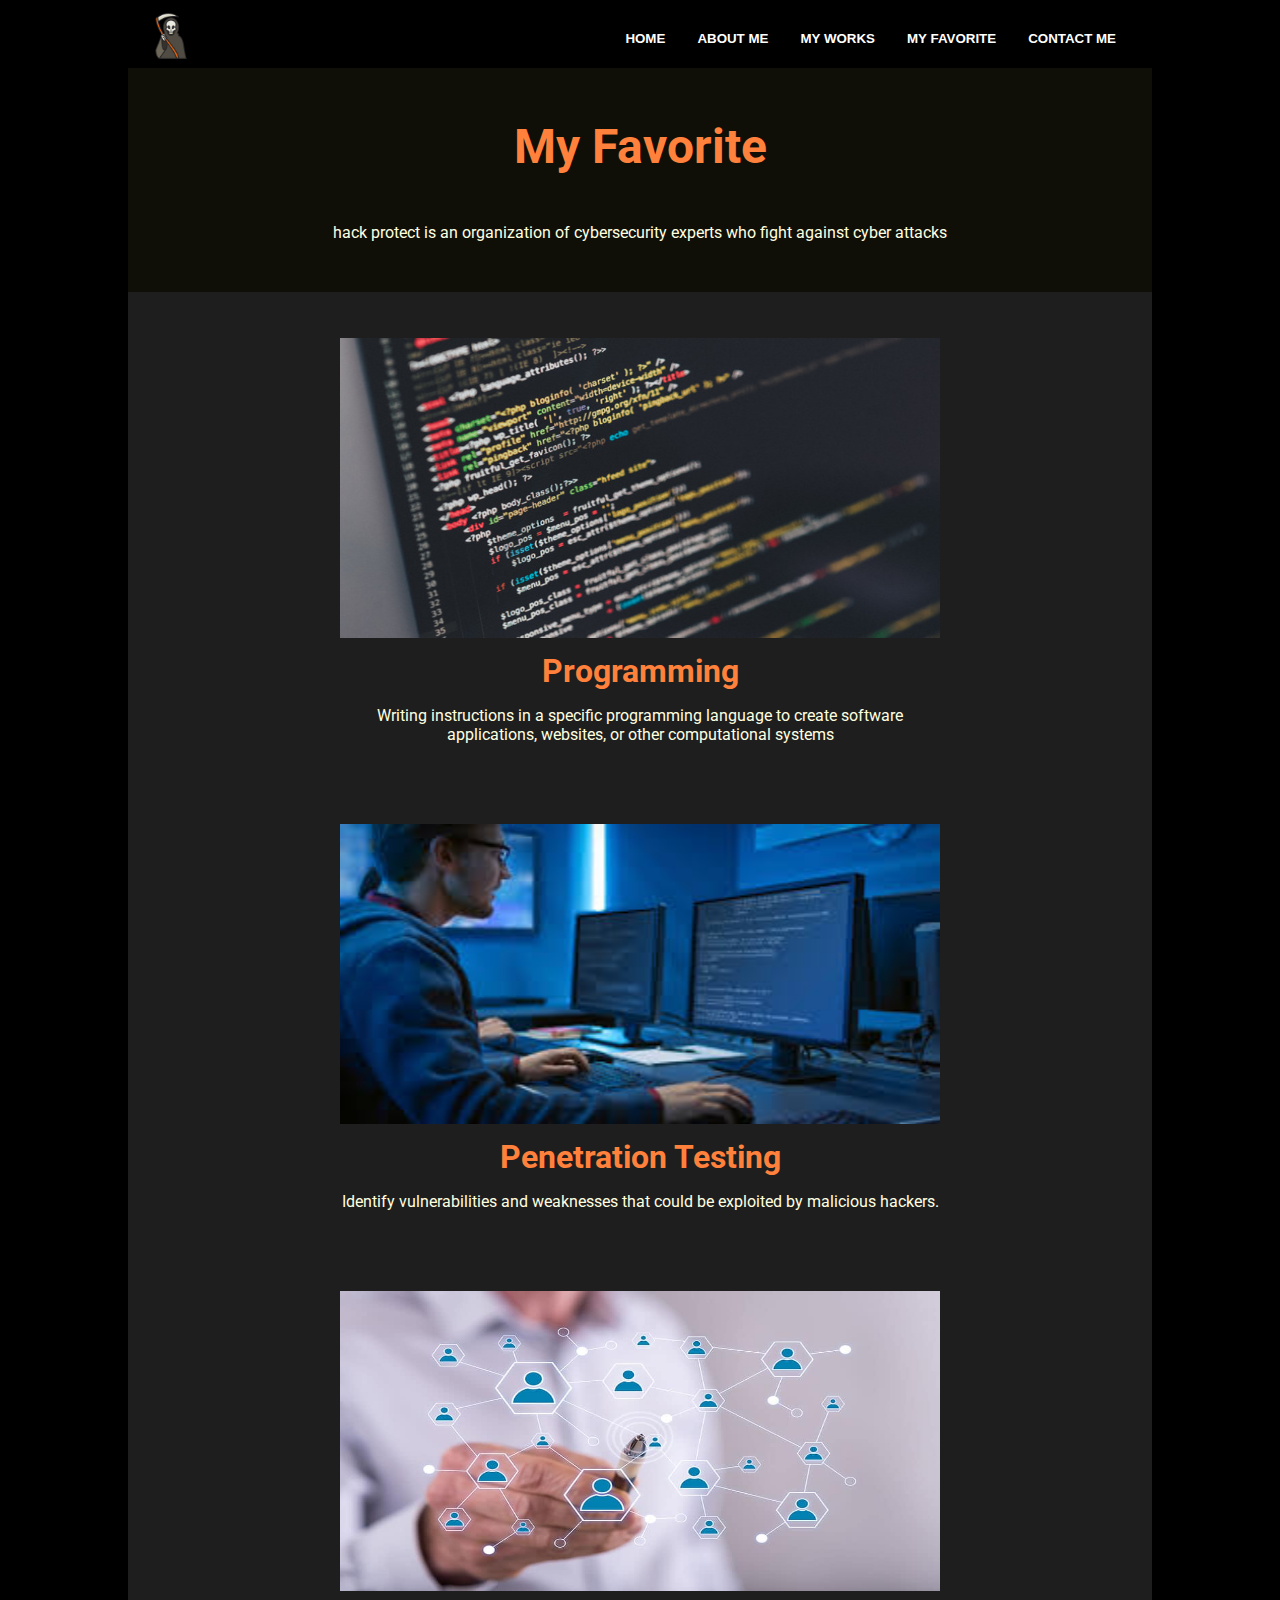
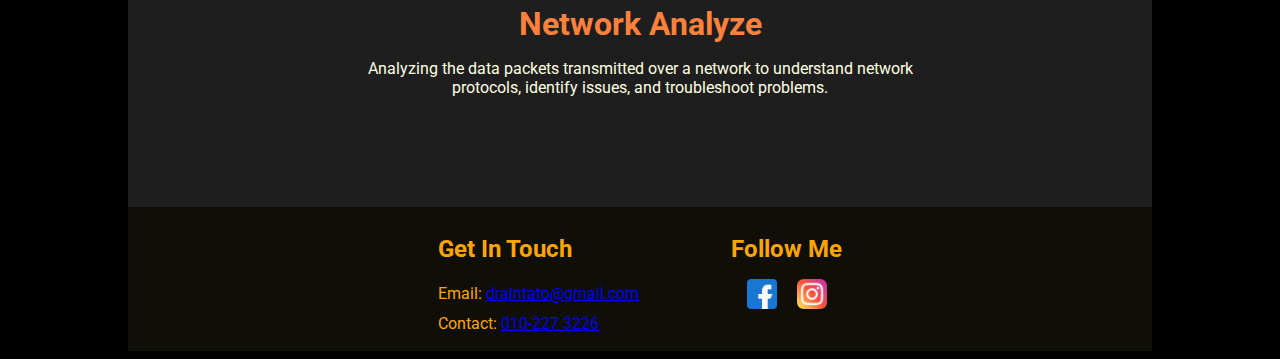
<file: my_favorite.html>
<!DOCTYPE html>
<html lang="en">

<head>
    <meta charset="UTF-8">
    <meta name="viewport" content="width=device-width, initial-scale=1.0">
    <title>My Favorite</title>
    <link rel="stylesheet" href="css/my_favorite_style.css">
    <link rel="stylesheet" href="css/nav_style.css">
    <link rel="stylesheet" href="css/footer_style.css">
    <link rel="stylesheet" href="css/title_style.css">
    <link rel="stylesheet" href="css/mobile_style.css">
    <link rel="preconnect" href="https://fonts.googleapis.com">
    <link rel="preconnect" href="https://fonts.gstatic.com" crossorigin>
    <link href="https://fonts.googleapis.com/css2?family=Lobster&family=Roboto&display=swap" rel="stylesheet">
</head>

<body>
    <div class="bigbox">
        <div class="nav_bar">
            <div class="logo">
                <img src="image/grim-reaper.png" alt="" width="10%">
            </div>
            <div class="nav_menu">
                <div><a href="index.html"><button>HOME</button></a></div>
                <div><a href="about_me.html"><button>ABOUT ME</button></a></div>
                <div><a href="my_works.html"><button>MY WORKS</button></a></div>
                <div><a href="my_favorite.html"><button>MY FAVORITE</button></a></div>
                <div><a href="contact_me.html"><button>CONTACT ME</button></a></div>
            </div>
        </div>
        <div class="title_box">
            <p>My Favorite</p>
            <p>
                hack protect is an organization of cybersecurity experts who fight against cyber attacks
            </p>
        </div>
        <div class="favorite">
            <img src="image/programming.jpg" alt="">
            <p class="favorite_title">Programming</p>
            <p class="favorite_text">
                Writing instructions in a specific programming language to create software applications, websites, or
                other computational systems
            </p>
            <img src="image/penetration_test.jpeg" alt="">
            <p class="favorite_title">Penetration Testing</p>
            <p class="favorite_text">
                Identify vulnerabilities and weaknesses that could be exploited by malicious hackers.
            </p>
            <img src="image/network_analyze.jpg" alt="">
            <p class="favorite_title">Network Analyze</p>
            <p class="favorite_text">
                Analyzing the data packets transmitted over a network to understand network protocols, identify issues, and troubleshoot problems.
            </p>
        </div>




        <div class="contact">
            <div class="get_in_touch">
                <div>Get In Touch</div>
                <div>Email: <a href="mailto:draintato@gmail.com">draintato@gmail.com</a></div>
                <div>Contact: <a href="tel:010-227 3226">010-227 3226</a></div>
            </div>
            <div class="follow_me">
                <div>Follow Me</div>
                <div class="icons">
                    <div><a href="https://www.facebook.com/ccyong.yongcc" target="_blank"><img src="image/facebook.png" alt=""></a></div>
                    <div><a href="https://www.instagram.com/lobakau/" target="_blank"><img src="image/instagram.png" alt=""></a></div>
                </div>
            </div>
        </div>
    </div>
</body>

</html>
</file>
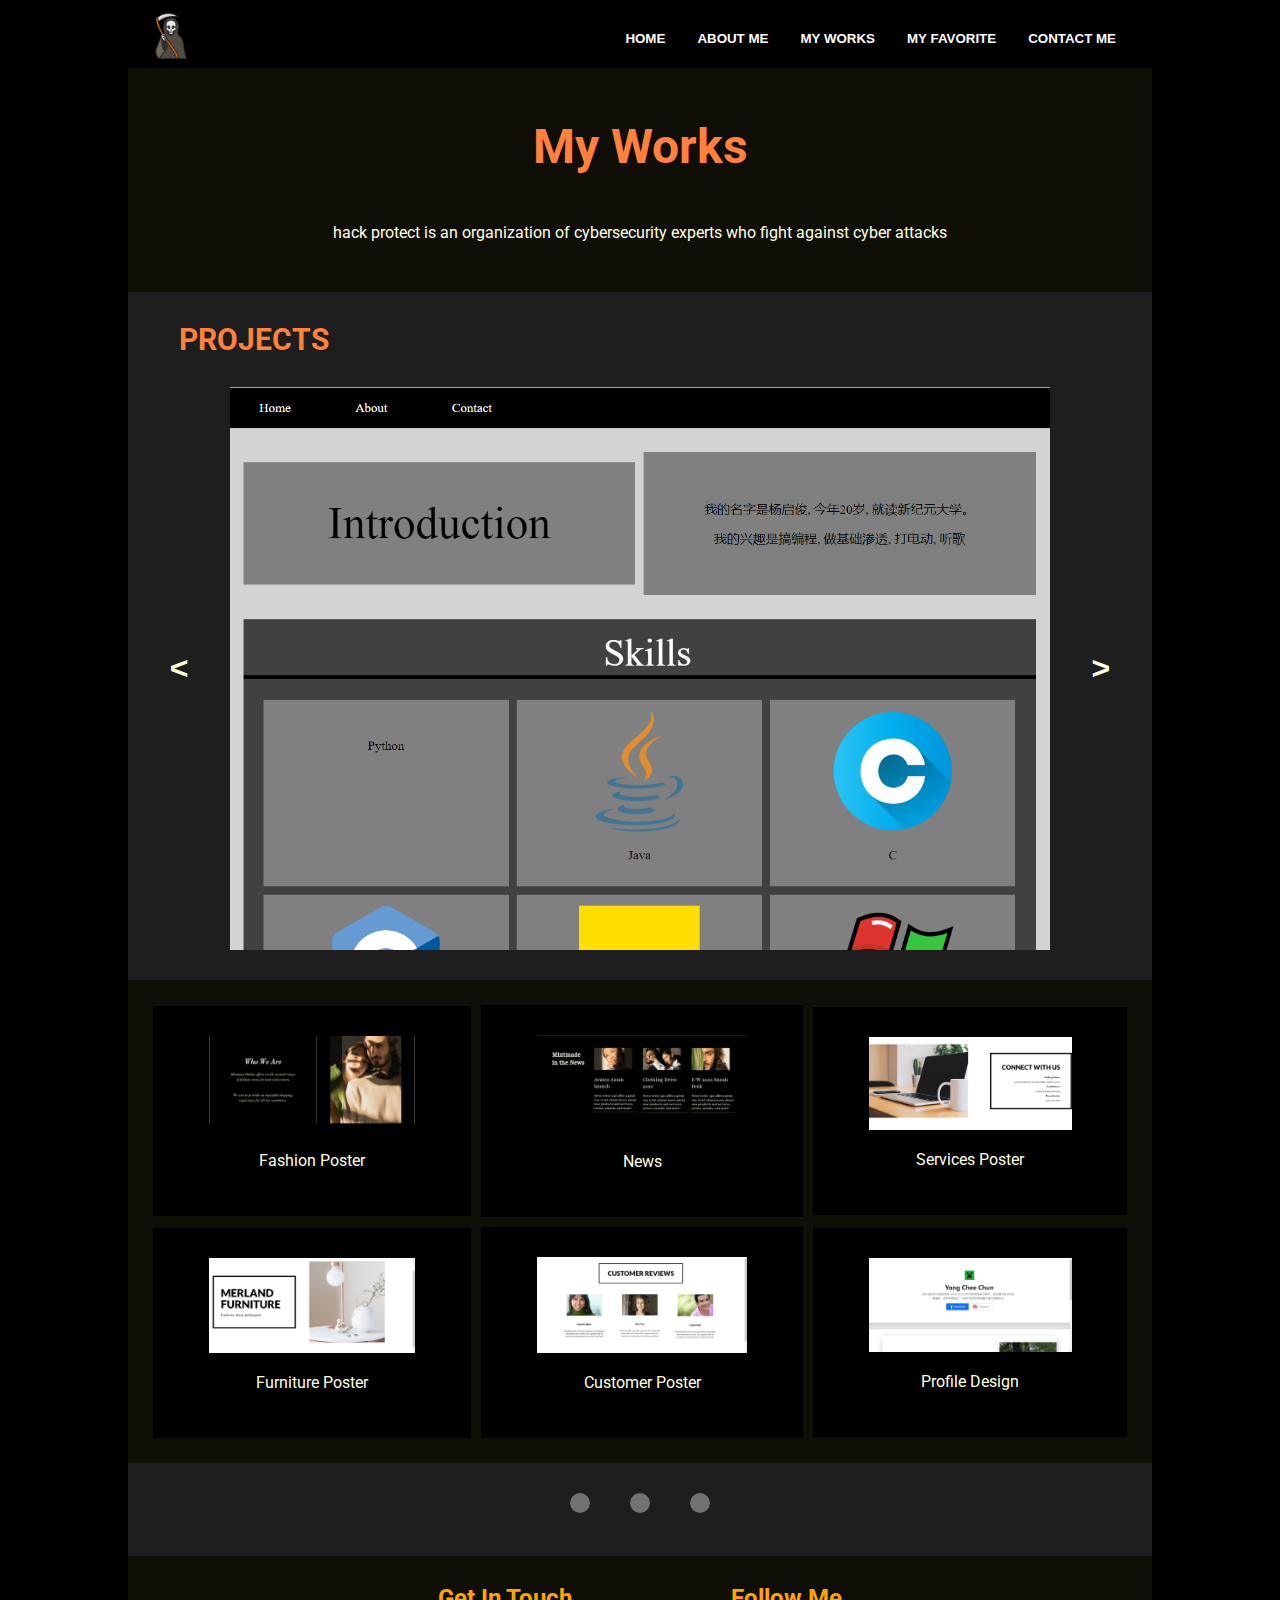
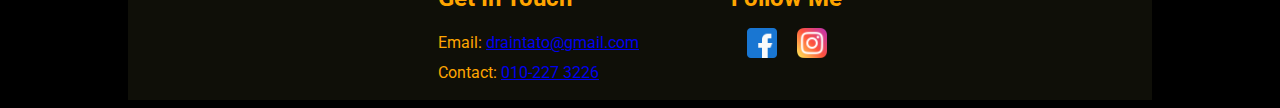
<file: my_works.html>
<!DOCTYPE html>
<html lang="en">

<head>
    <meta charset="UTF-8">
    <meta name="viewport" content="width=device-width, initial-scale=1.0">
    <title>My Works</title>
    <link rel="stylesheet" href="css/my_work_style.css">
    <link rel="stylesheet" href="css/nav_style.css">
    <link rel="stylesheet" href="css/footer_style.css">
    <link rel="stylesheet" href="css/title_style.css">
    <link rel="stylesheet" href="css/mobile_style.css">
    <link rel="preconnect" href="https://fonts.googleapis.com">
    <link rel="preconnect" href="https://fonts.gstatic.com" crossorigin>
    <link href="https://fonts.googleapis.com/css2?family=Lobster&family=Roboto&display=swap" rel="stylesheet">
</head>

<body>
    <div class="bigbox">
        <div class="nav_bar">
            <div class="logo">
                <img src="image/grim-reaper.png" alt="" width="10%">
            </div>
            <div class="nav_menu">
                <div><a href="index.html"><button>HOME</button></a></div>
                <div><a href="about_me.html"><button>ABOUT ME</button></a></div>
                <div><a href="my_works.html"><button>MY WORKS</button></a></div>
                <div><a href="my_favorite.html"><button>MY FAVORITE</button></a></div>
                <div><a href="contact_me.html"><button>CONTACT ME</button></a></div>
            </div>
        </div>
        <div class="title_box">
            <p>My Works</p>
            <p>hack protect is an organization of cybersecurity experts who fight against cyber attacks</p>
        </div>
        <div class="projects">
            <p>PROJECTS</p>
            <div class="main_project">
                <div><button>&lt</button></div>
                <img src="screenshot/project1.png" alt="">
                <div><button>&gt</button></div>
            </div>
            <div class="sub_project">
                <div>
                    <a href="#">
                        <img src="screenshot/fashion.png" alt="">
                        <p>Fashion Poster</p>
                    </a>
                </div>
                <div>
                    <a href="#">
                        <img src="screenshot/news.png" alt="">
                        <p>News</p>
                    </a>
                </div>
                <div>
                    <a href="#">
                        <img src="screenshot/contact.png" alt="">
                        <p>Services Poster</p>
                    </a>
                </div>
                <div>
                    <a href="#">
                        <img src="screenshot/merland_furniture_poster.png" alt="">
                        <p>Furniture Poster</p>
                    </a>
                </div>
                <div>
                    <a href="#">
                        <img src="screenshot/employee_details.png" alt="">
                        <p>Customer Poster</p>
                    </a>
                </div>
                <div>
                    <a href="#">
                        <img src="screenshot/dataChange.png" alt="">
                        <p>Profile Design</p>
                    </a>
                </div>
            </div>
            <div class="round_btn">
                <a href="#"><button></button></a>
                <a href="#"><button></button></a>
                <a href="#"><button></button></a>
            </div>
        </div>
        <div class="contact">
            <div class="get_in_touch">
                <div>Get In Touch</div>
                <div>Email: <a href="mailto:draintato@gmail.com">draintato@gmail.com</a></div>
                <div>Contact: <a href="tel:010-227 3226">010-227 3226</a></div>
            </div>
            <div class="follow_me">
                <div>Follow Me</div>
                <div class="icons">
                    <div><a href="https://www.facebook.com/ccyong.yongcc" target="_blank"><img src="image/facebook.png" alt=""></a></div>
                    <div><a href="https://www.instagram.com/lobakau/" target="_blank"><img src="image/instagram.png" alt=""></a></div>
                </div>
            </div>
        </div>
    </div>
</body>

</html>
</file>
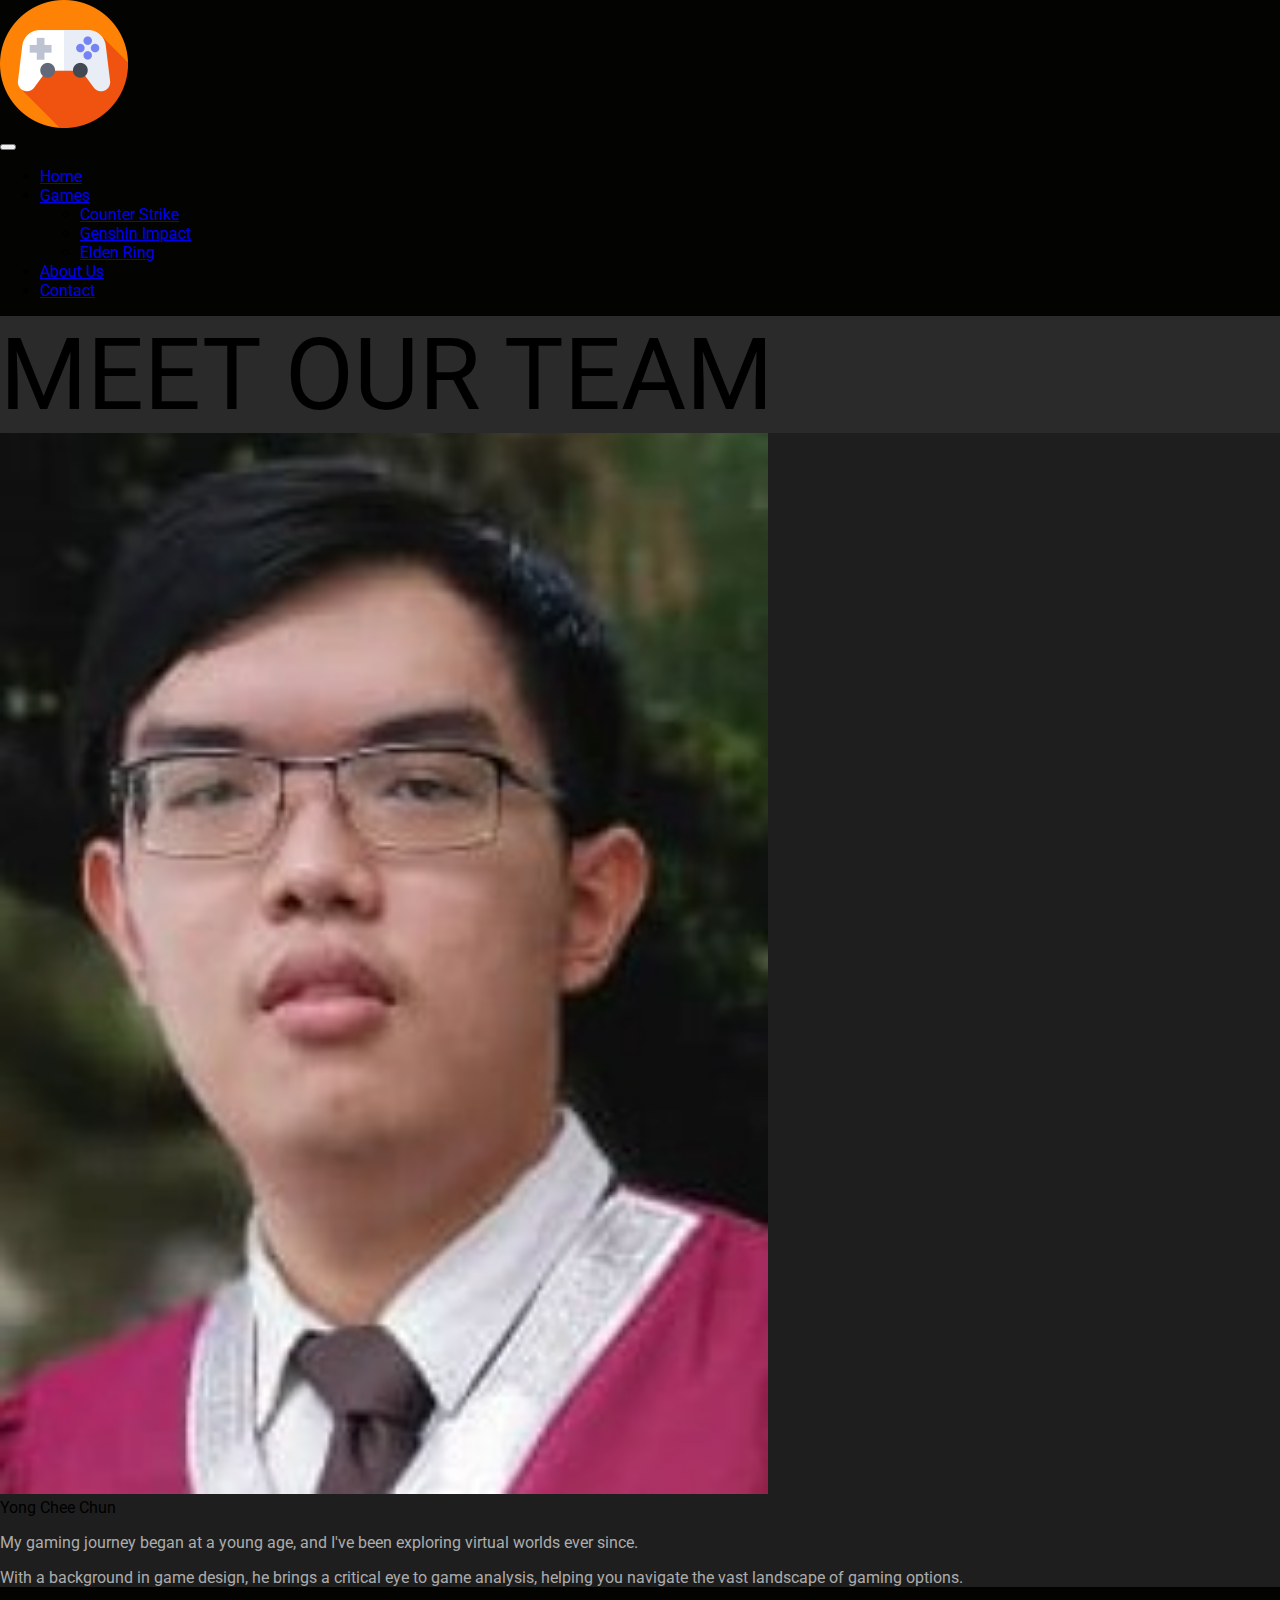
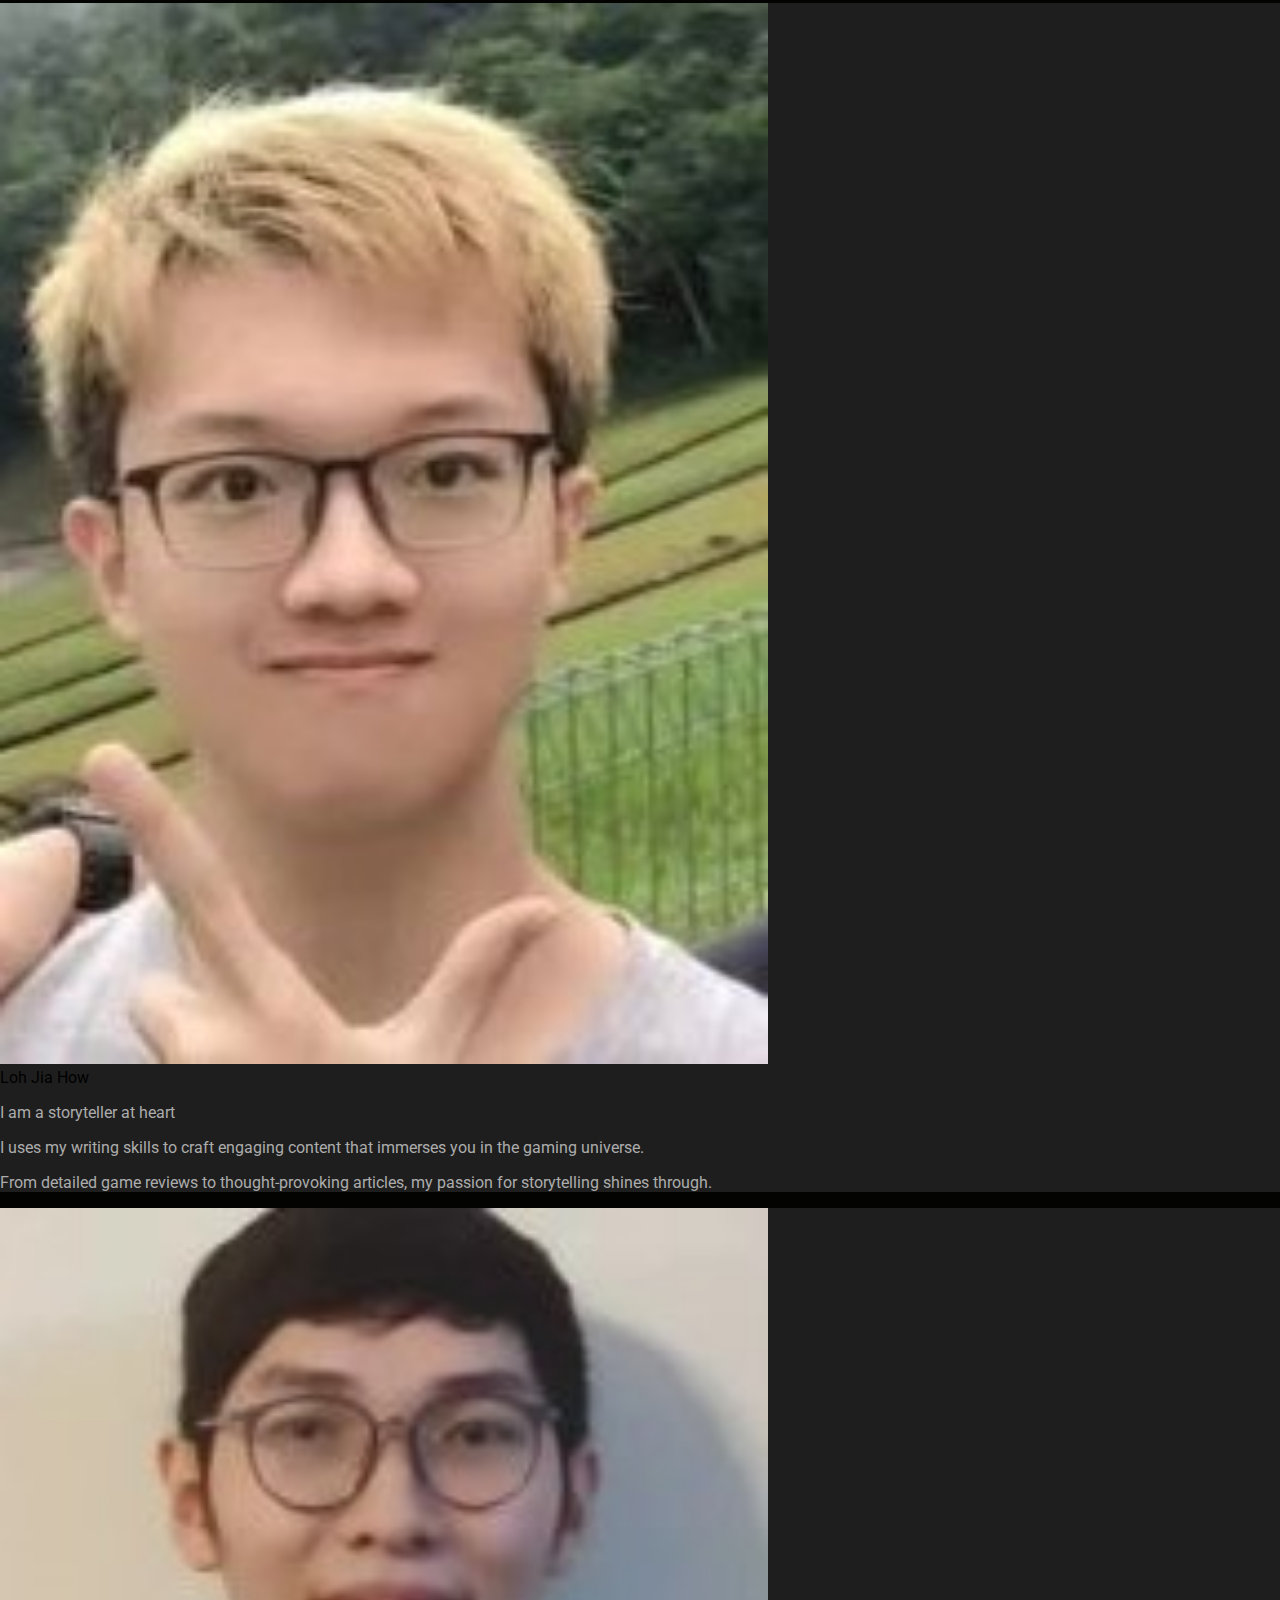
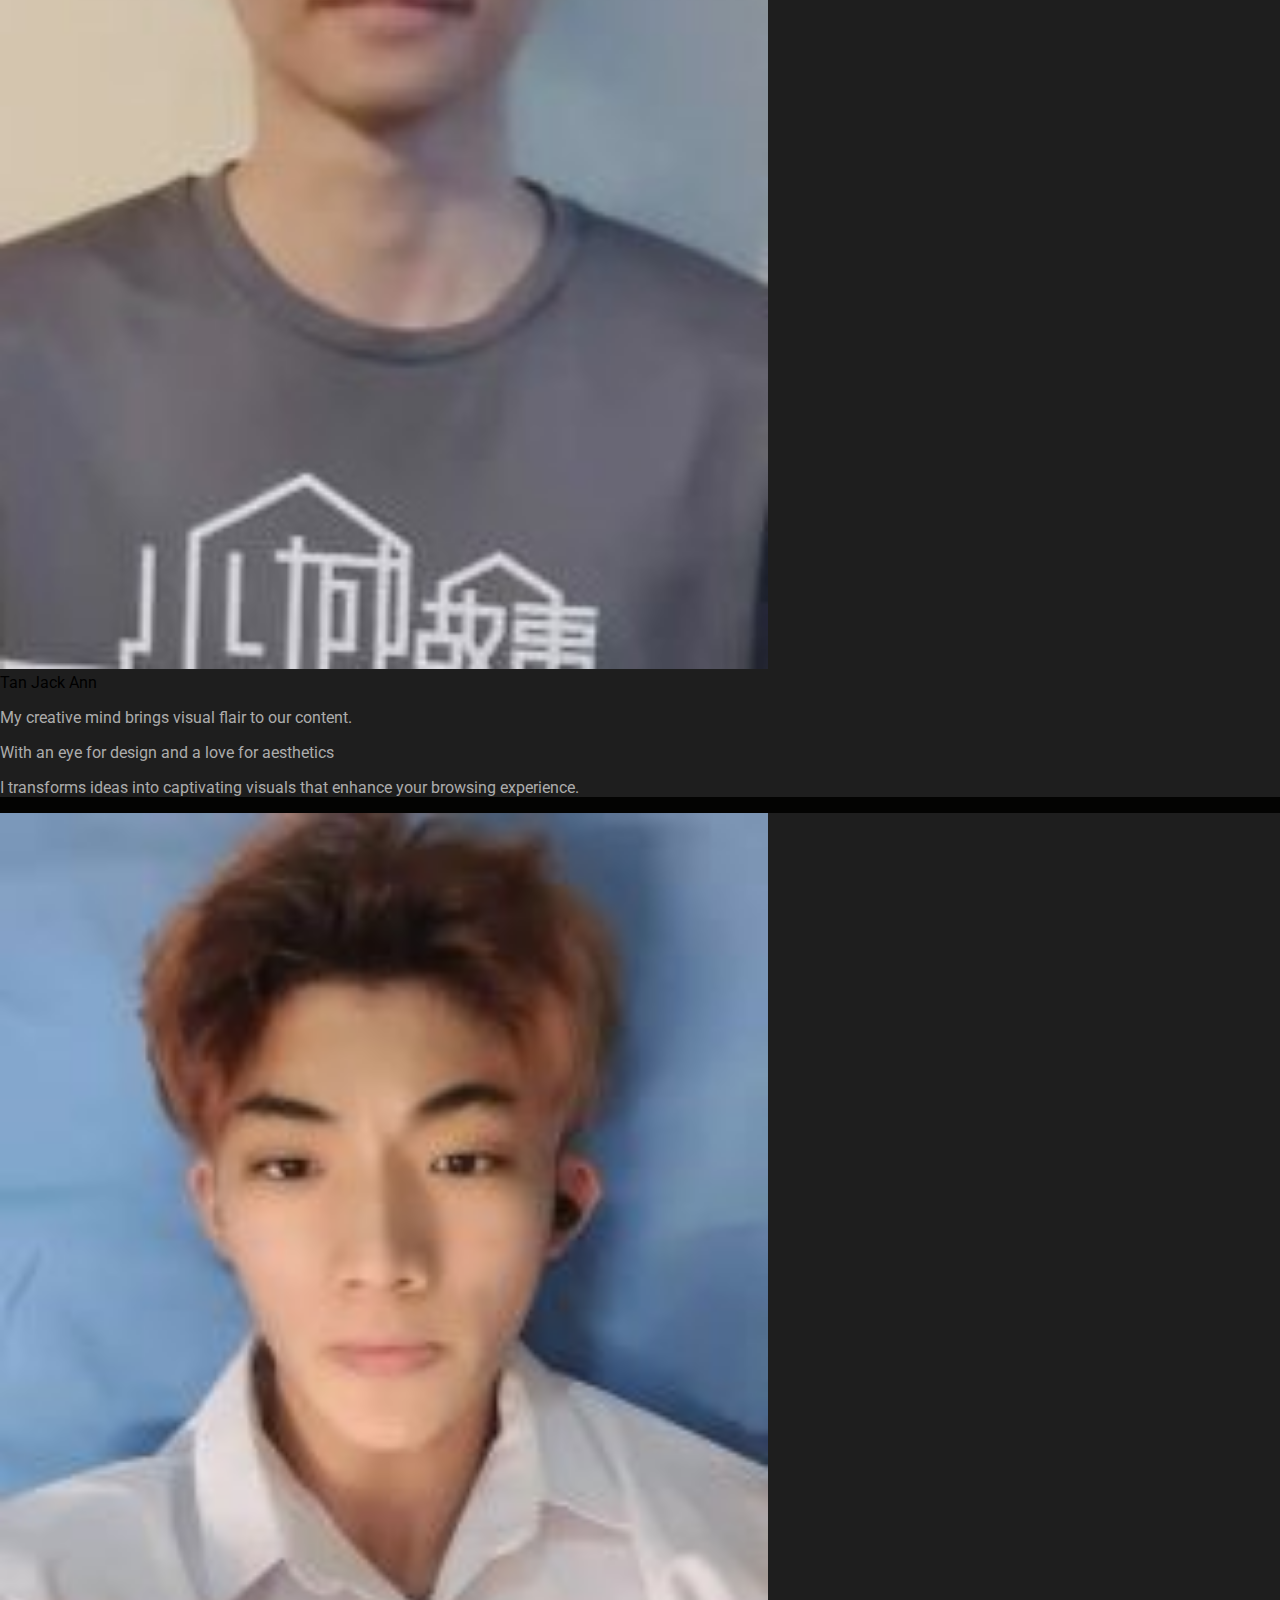
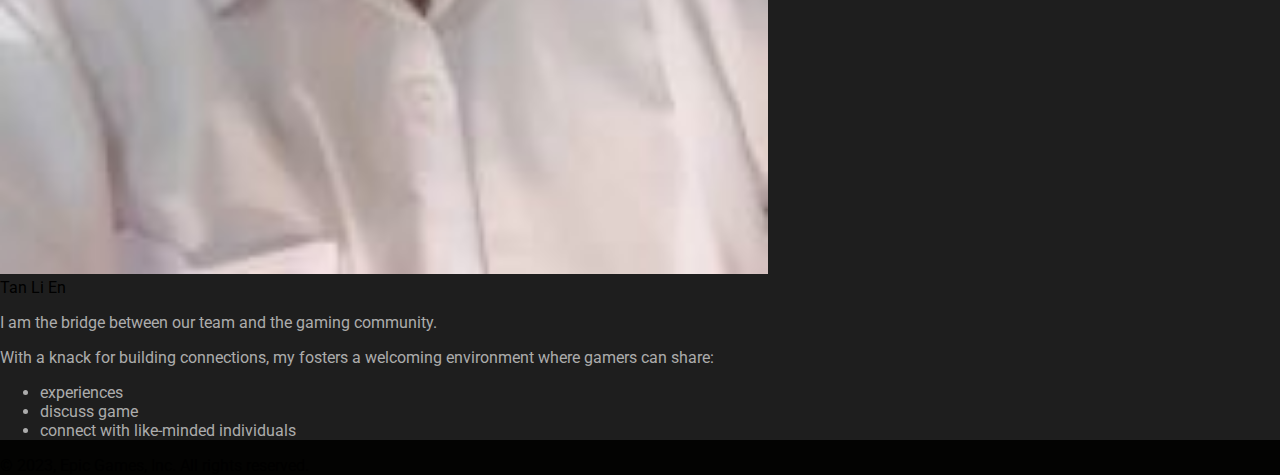
<file: Project/about_us.html>
<!DOCTYPE html>
<html lang="en">

<head>
    <meta charset="UTF-8">
    <meta name="viewport" content="width=device-width, initial-scale=1.0">
    <title>About Us</title>
    <link href="https://cdn.jsdelivr.net/npm/bootstrap@5.3.1/dist/css/bootstrap.min.css" rel="stylesheet"
        integrity="sha384-4bw+/aepP/YC94hEpVNVgiZdgIC5+VKNBQNGCHeKRQN+PtmoHDEXuppvnDJzQIu9" crossorigin="anonymous">
    <link rel="stylesheet" href="css/about_us_style.css">
    <link rel="preconnect" href="https://fonts.googleapis.com">
    <link rel="preconnect" href="https://fonts.gstatic.com" crossorigin>
    <link href="https://fonts.googleapis.com/css2?family=Roboto&display=swap" rel="stylesheet">
</head>

<body>
    <div class="container-fluid bg-color-main p-0">
        <!-- nav bar -->
        <nav class="navbar navbar-expand-lg bg-dark navbar-dark m-0 p-3">
            <div class="container-fluid d-flex justify-content-between">
                <a class="navbar-brand" href="index.html">
                    <img src="image/logo.png" alt="" width="10%" class="my-3">
                </a>
                <div>
                    <button class="navbar-toggler" type="button" data-bs-toggle="collapse"
                        data-bs-target="#navbarSupportedContent" aria-controls="navbarSupportedContent"
                        aria-expanded="false" aria-label="Toggle navigation">
                        <span class="navbar-toggler-icon"></span>
                    </button>
                    <div class="collapse navbar-collapse" id="navbarSupportedContent">
                        <ul class="navbar-nav me-auto mb-2 mb-lg-0">
                            <li class="nav-item">
                                <a class="nav-link fw-bold px-4" aria-current="page" href="index.html">Home</a>
                            </li>
                            <li class="nav-item dropdown">
                                <a class="nav-link dropdown-toggle fw-bold px-4" href="#" role="button"
                                    data-bs-toggle="dropdown" aria-expanded="false">
                                    Games
                                </a>
                                <ul class="dropdown-menu bg-dark">
                                    <li><a class="dropdown-item text-secondary fw-bold" href="csgo_overview.html">Counter Strike</a></li>
                                    <li><a class="dropdown-item text-secondary fw-bold" href="genshin_overview.html">Genshin Impact</a></li>
                                    <li><a class="dropdown-item text-secondary fw-bold" href="elden_overview.html">Elden Ring</a></li>
                                </ul>
                            </li>
                            <li class="nav-item">
                                <a class="nav-link active fw-bold px-4" href="about_us.html">About Us</a>
                            </li>
                            <li class="nav-item">
                                <a class="nav-link fw-bold px-4" href="contact.html">Contact</a>
                            </li>
                        </ul>
                    </div>
                </div>
            </div>
        </nav>
        <!-- title -->
        <div class="text-center py-5 title_fs fw-bold c-color2 text-white">MEET OUR TEAM</div>
        <!-- list 4 member -->
        <div class="container c-color1 my-3">
            <div class="row p-4">
                <div class="col-4 text-center">
                    <img src="image/myprofile.jpg" alt="" width="60%">
                </div>
                <div class="col-8">
                    <div class="fs-1 fw-bold pb-3 text-white">Yong Chee Chun</div>
                    <p class="py-3 fs-5 text-color">
                        My gaming journey began at a young age, and I've been exploring virtual worlds ever since.
                    </p>
                    <p class="fs-5 text-color">
                        With a background in game design, he brings a critical eye to game analysis, helping you
                        navigate the vast landscape of gaming options.
                    </p>
                </div>
            </div>
        </div>
        <div class="container c-color1 my-3">
            <div class="row p-4">
                <div class="col-4 text-center">
                    <img src="image/lohjiahow.jpg" alt="" width="60%">
                </div>
                <div class="col-8">
                    <div class="fs-1 fw-bold pb-3 text-white">Loh Jia How</div>
                    <p class="py-3 fs-5 text-color">
                        I am a storyteller at heart
                    </p>
                    <p class="pb-3 fs-5 text-color">
                        I uses my writing skills to craft engaging content that immerses you in the gaming universe.
                    </p>
                    <p class="fs-5 text-color">
                        From detailed game reviews to thought-provoking articles, my passion for storytelling shines
                        through.
                    </p>
                </div>
            </div>
        </div>
        <div class="container c-color1 my-3">
            <div class="row p-4">
                <div class="col-4 text-center">
                    <img src="image/tanjackann.jpg" alt="" width="60%">
                </div>
                <div class="col-8">
                    <div class="fs-1 fw-bold pb-3 text-white">Tan Jack Ann</div>
                    <p class="py-3 fs-5 text-color">
                        My creative mind brings visual flair to our content.
                    </p>
                    <p class="pb-3 fs-5 text-color">
                        With an eye for design and a love for aesthetics
                    </p>
                    <p class="fs-5 text-color">
                        I transforms ideas into captivating visuals that enhance your browsing experience.
                    </p>
                </div>
            </div>
        </div>
        <div class="container c-color1 my-3">
            <div class="row p-4">
                <div class="col-4 text-center">
                    <img src="image/tanlien.jpg" alt="" width="60%">
                </div>
                <div class="col-8">
                    <div class="fs-1 fw-bold pb-3 text-white">Tan Li En</div>
                    <p class="py-3 fs-5 text-color">
                        I am the bridge between our team and the gaming community.
                    </p>
                    <p class="fs-5 text-color">
                        With a knack for building connections, my fosters a welcoming environment where gamers can
                        share:
                    <ul class="fs-5 text-color">
                        <li>experiences</li>
                        <li>discuss game</li>
                        <li>connect with like-minded individuals</li>
                    </ul>
                    </p>
                </div>
            </div>
        </div>
        <!-- footer -->
        <div class="bg-dark text-center text-light py-4">
            © 2023, Epic Games, Inc. All rights reserved.
        </div>
    </div>
    <script src="https://cdn.jsdelivr.net/npm/bootstrap@5.3.1/dist/js/bootstrap.bundle.min.js"
        integrity="sha384-HwwvtgBNo3bZJJLYd8oVXjrBZt8cqVSpeBNS5n7C8IVInixGAoxmnlMuBnhbgrkm"
        crossorigin="anonymous"></script>
</body>

</html>
</file>
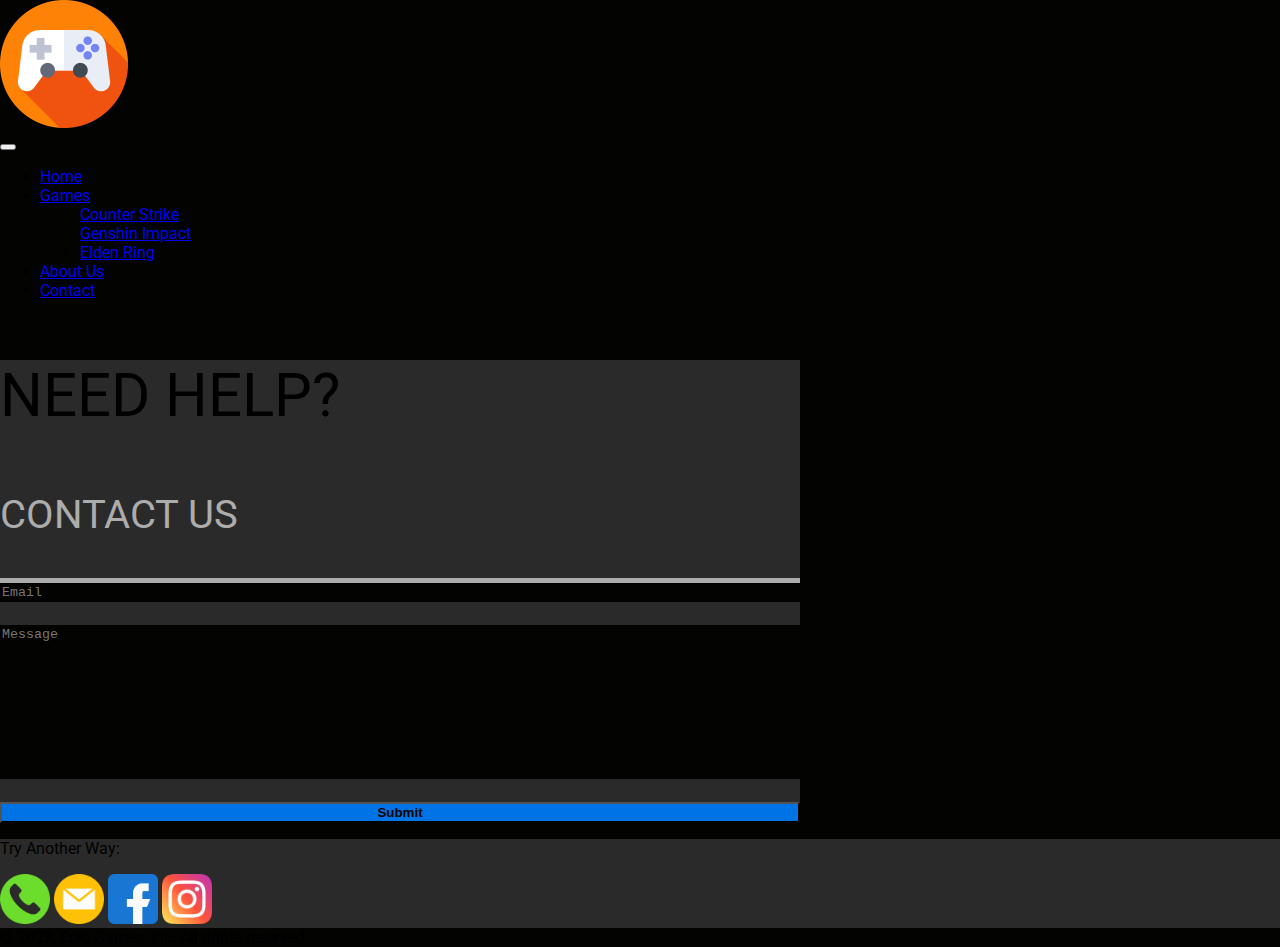
<file: Project/contact.html>
<!DOCTYPE html>
<html lang="en">

<head>
    <meta charset="UTF-8">
    <meta name="viewport" content="width=device-width, initial-scale=1.0">
    <title>Contact</title>
    <link href="https://cdn.jsdelivr.net/npm/bootstrap@5.3.1/dist/css/bootstrap.min.css" rel="stylesheet"
        integrity="sha384-4bw+/aepP/YC94hEpVNVgiZdgIC5+VKNBQNGCHeKRQN+PtmoHDEXuppvnDJzQIu9" crossorigin="anonymous">
    <link rel="stylesheet" href="css/contact_style.css">
    <link rel="preconnect" href="https://fonts.googleapis.com">
    <link rel="preconnect" href="https://fonts.gstatic.com" crossorigin>
    <link href="https://fonts.googleapis.com/css2?family=Roboto&display=swap" rel="stylesheet">
</head>

<body>
    <div class="container-fluid bg-color-main p-0">
        <!-- nav bar -->
        <nav class="navbar navbar-expand-lg bg-dark navbar-dark m-0 p-3">
            <div class="container-fluid d-flex justify-content-between">
                <a class="navbar-brand" href="index.html">
                    <img src="image/logo.png" alt="" width="10%" class="my-3">
                </a>
                <div>
                    <button class="navbar-toggler" type="button" data-bs-toggle="collapse"
                        data-bs-target="#navbarSupportedContent" aria-controls="navbarSupportedContent"
                        aria-expanded="false" aria-label="Toggle navigation">
                        <span class="navbar-toggler-icon"></span>
                    </button>
                    <div class="collapse navbar-collapse" id="navbarSupportedContent">
                        <ul class="navbar-nav me-auto mb-2 mb-lg-0">
                            <li class="nav-item">
                                <a class="nav-link fw-bold px-4" aria-current="page" href="index.html">Home</a>
                            </li>
                            <li class="nav-item dropdown">
                                <a class="nav-link dropdown-toggle fw-bold px-4" href="#" role="button"
                                    data-bs-toggle="dropdown" aria-expanded="false">
                                    Games
                                </a>
                                <ul class="dropdown-menu bg-dark">
                                    <li><a class="dropdown-item text-secondary fw-bold" href="csgo_overview.html">Counter Strike</a></li>
                                    <li><a class="dropdown-item text-secondary fw-bold" href="genshin_overview.html">Genshin Impact</a></li>
                                    <li><a class="dropdown-item text-secondary fw-bold" href="elden_overview.html">Elden Ring</a></li>
                                </ul>
                            </li>
                            <li class="nav-item">
                                <a class="nav-link fw-bold px-4" href="about_us.html">About Us</a>
                            </li>
                            <li class="nav-item">
                                <a class="nav-link active fw-bold px-4" href="contact.html">Contact</a>
                            </li>
                        </ul>
                    </div>
                </div>
            </div>
        </nav>
        <!-- Email contact -->
        <div class="container msg c-color2 text-center my-5 p-5">
            <p class="fw-bold title1 text-white">NEED HELP?</p>
            <p class="fw-bold title2 text-color">CONTACT US</p>
            <div class="line"></div>
            <form action="mailto:dpotato@gmail.com" class="my-3 py-3">
                <textarea name="email" id="" cols="50" rows="1" placeholder="Email" class="bg-color-main text-white"></textarea> <br><br>
                <textarea name="message" id="" cols="50" rows="10" placeholder="Message" class="bg-color-main text-white"></textarea> <br><br>
                <button type="submit" class="btn btn-color text-white full-btn">Submit</button>
            </form>
        </div>
        <!-- Another way to contact -->
        <div class="container-fluid c-color2 text-center pb-5">
            <p class="fs-1 fw-bold pt-3 text-white">Try Another Way:</p>
            <a href="tel:0121223445" class="icon"><img src="image/phone-call.png" alt="" class="m-3"></a>
            <a href="mailto:dpotato@gmail.com" class="icon"><img src="image/email.png" alt="" class="m-3"></a>
            <a href="https://www.facebook.com/ccyong.yongcc" target="_blank" class="icon"><img src="image/facebook.png"
                    alt="" class="m-3"></a>
            <a href="https://www.instagram.com/lobakau/" target="_blank" class="icon"><img src="image/instagram.png"
                    alt="" class="m-3"></a>
        </div>
        <!-- footer -->
        <div class="bg-dark text-center text-light py-4">
            © 2023, Epic Games, Inc. All rights reserved.
        </div>
    </div>
    <script src="https://cdn.jsdelivr.net/npm/bootstrap@5.3.1/dist/js/bootstrap.bundle.min.js"
        integrity="sha384-HwwvtgBNo3bZJJLYd8oVXjrBZt8cqVSpeBNS5n7C8IVInixGAoxmnlMuBnhbgrkm"
        crossorigin="anonymous"></script>
</body>

</html>
</file>
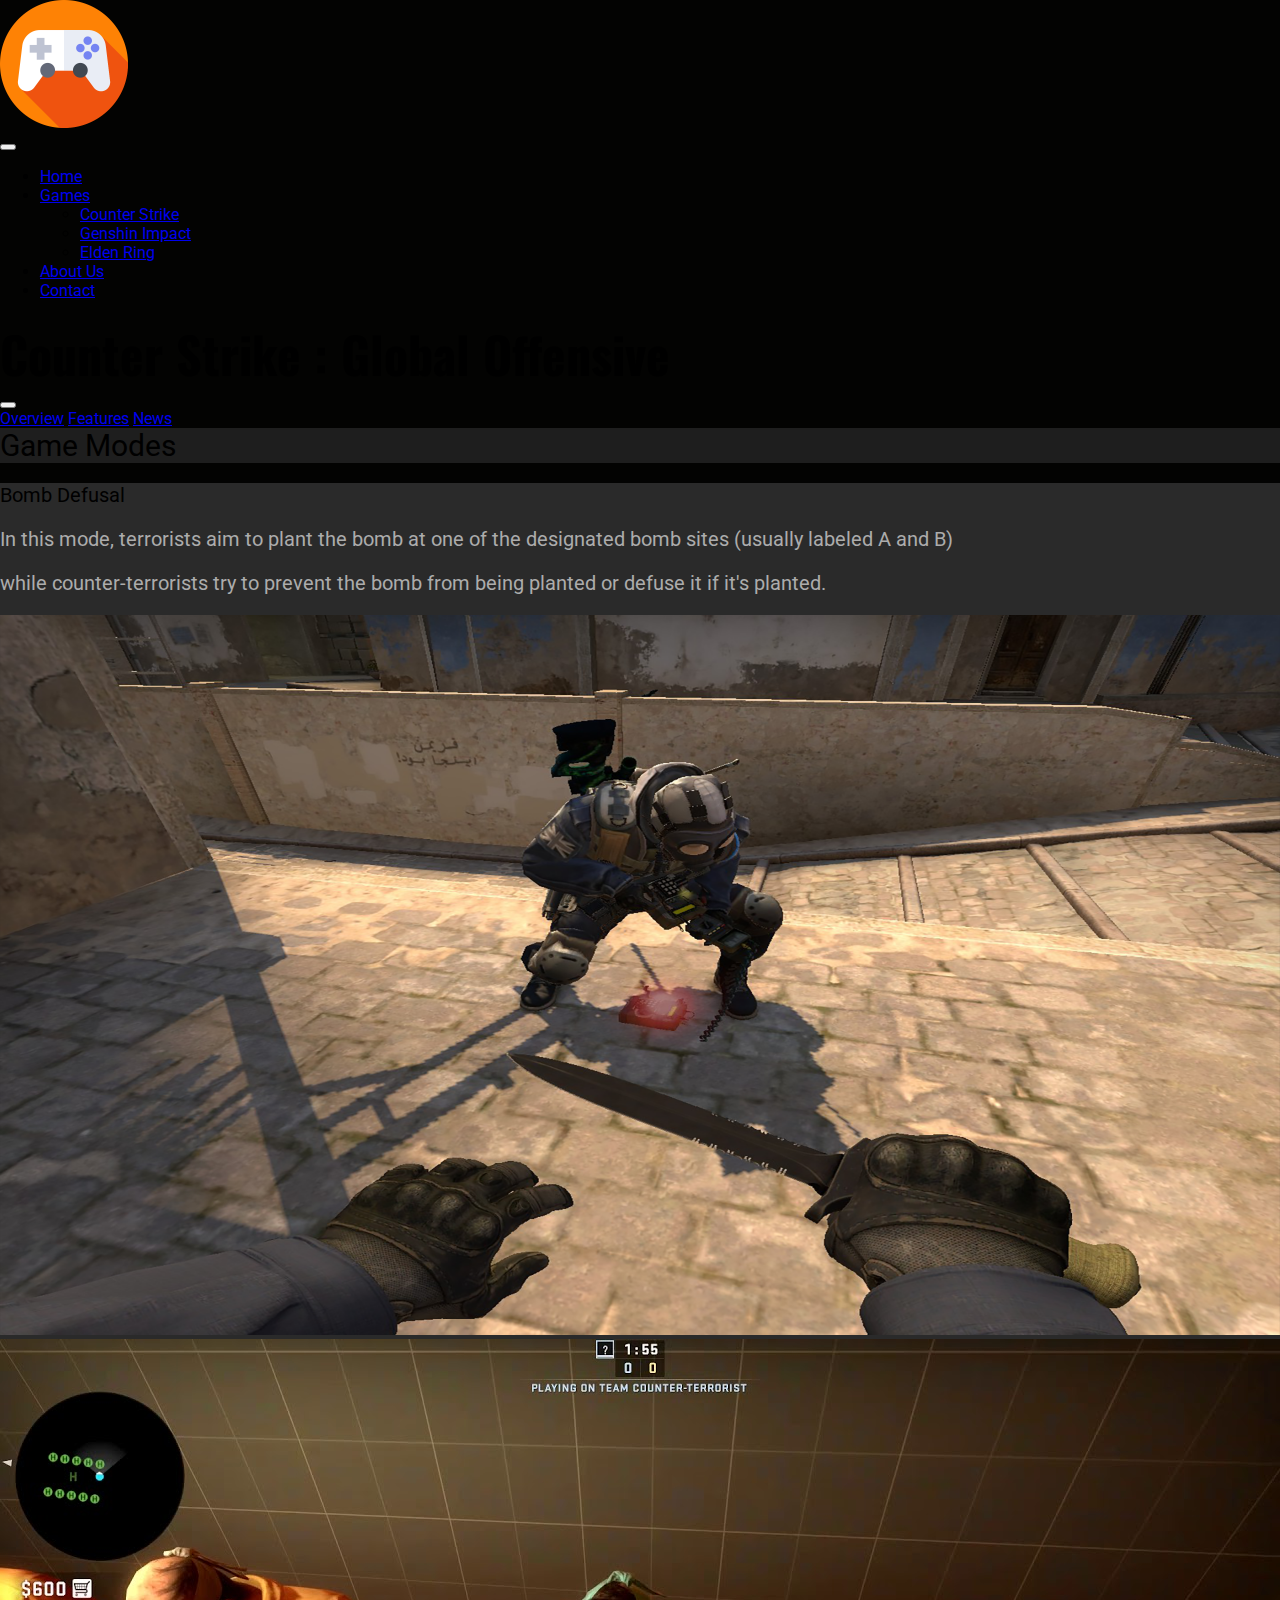
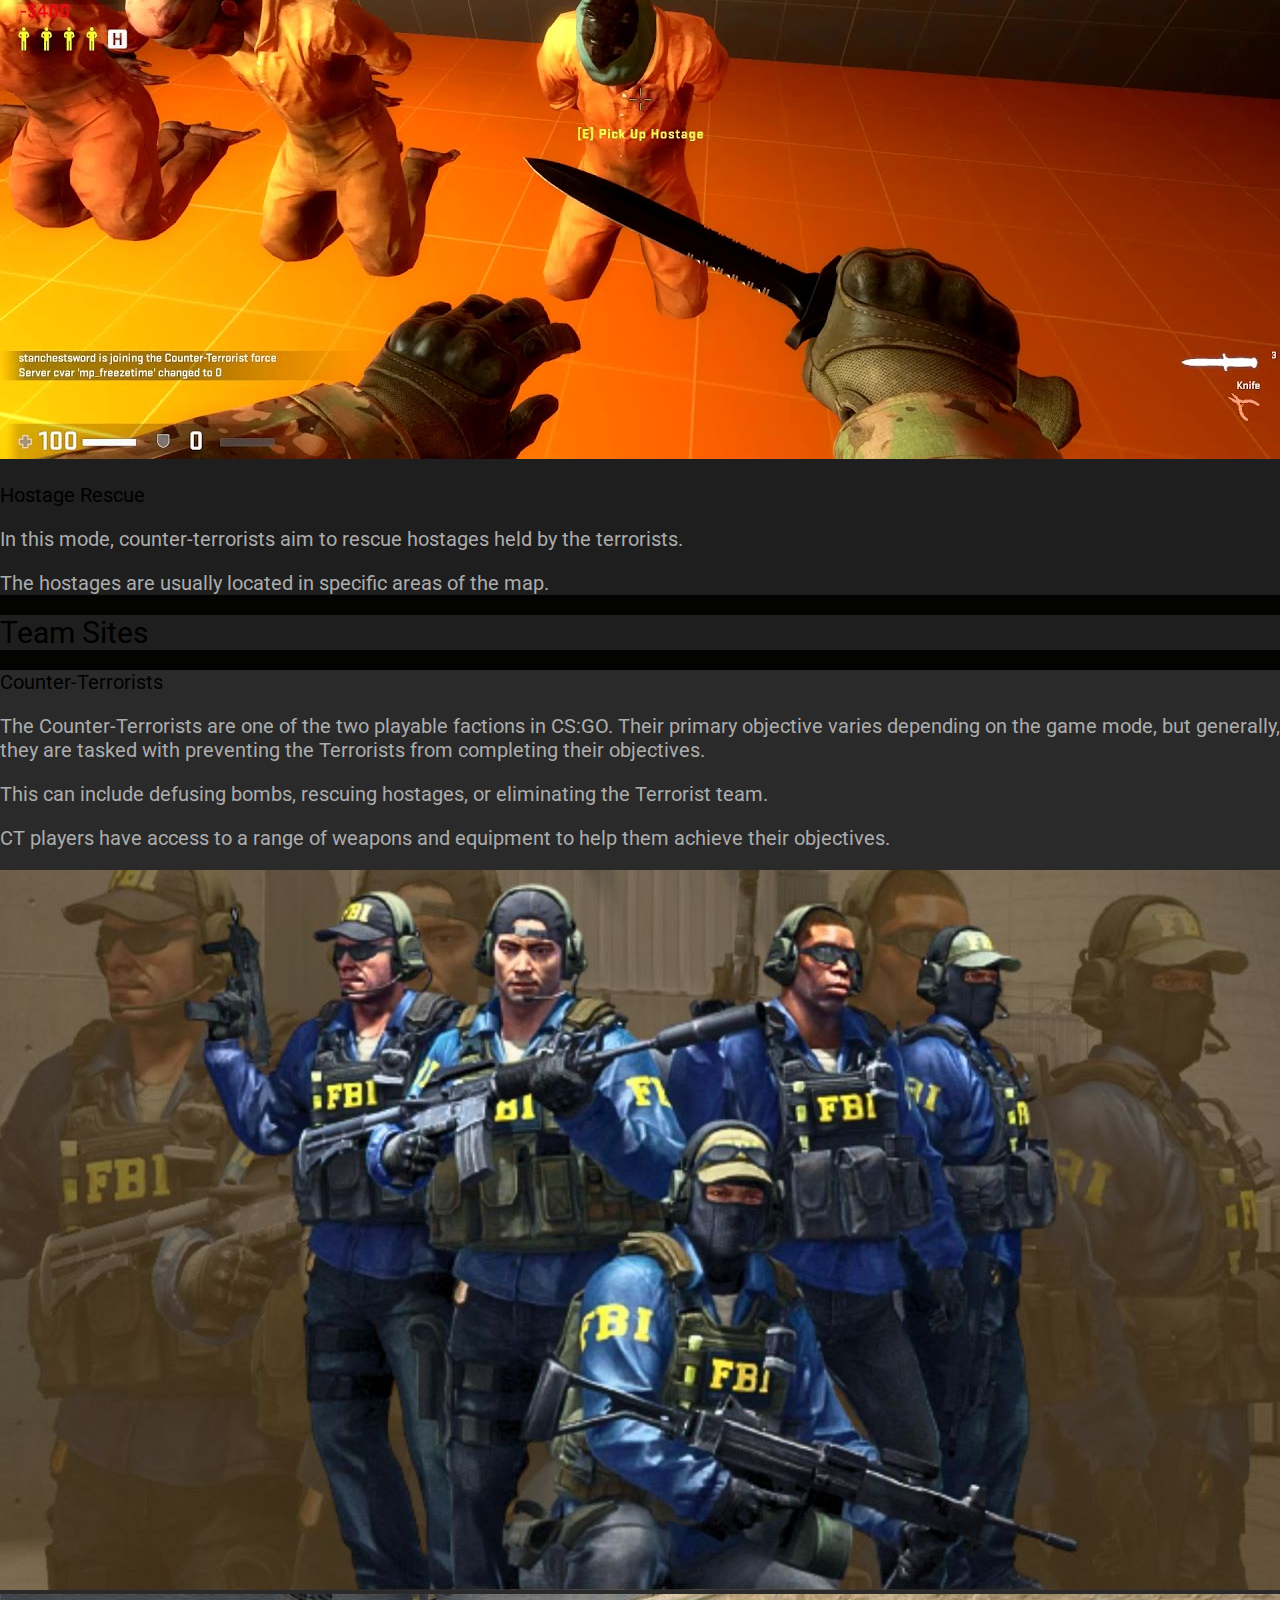
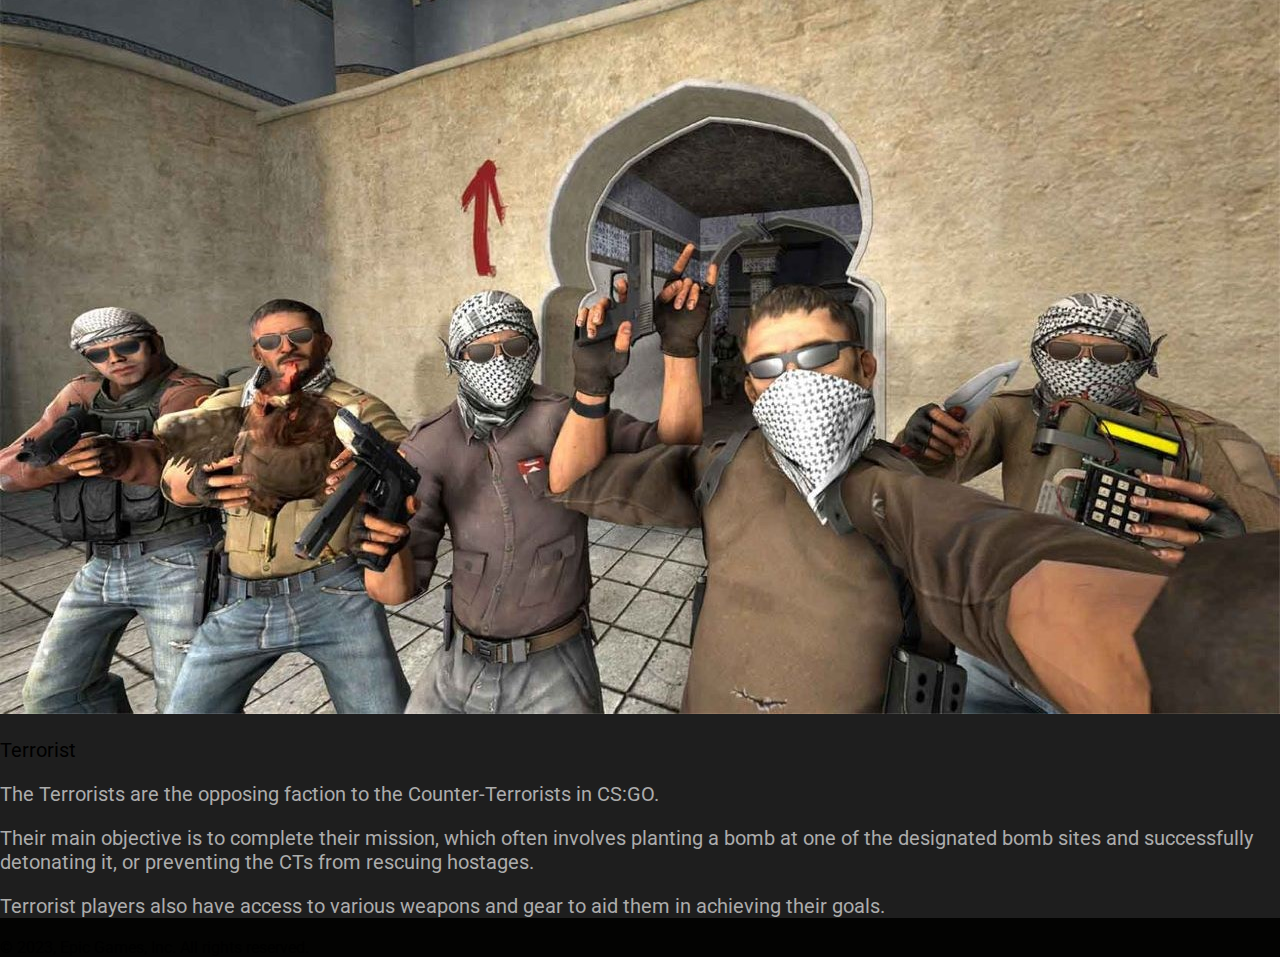
<file: Project/csgo_feature.html>
<!DOCTYPE html>
<html lang="en">

<head>
    <meta charset="UTF-8">
    <meta name="viewport" content="width=device-width, initial-scale=1.0">
    <title>Feature</title>
    <link href="https://cdn.jsdelivr.net/npm/bootstrap@5.3.1/dist/css/bootstrap.min.css" rel="stylesheet"
        integrity="sha384-4bw+/aepP/YC94hEpVNVgiZdgIC5+VKNBQNGCHeKRQN+PtmoHDEXuppvnDJzQIu9" crossorigin="anonymous">
    <link rel="stylesheet" href="css/game_feature_style.css">
    <link rel="preconnect" href="https://fonts.googleapis.com">
    <link rel="preconnect" href="https://fonts.gstatic.com" crossorigin>
    <link href="https://fonts.googleapis.com/css2?family=Oswald:wght@700&family=Roboto&display=swap" rel="stylesheet">
</head>

<body>
    <div class="container-fluid bg-color-main p-0">
        <!-- main nav bar -->
        <nav class="navbar navbar-expand-lg bg-dark navbar-dark m-0 p-3">
            <div class="container-fluid d-flex justify-content-between">
                <a class="navbar-brand" href="index.html">
                    <img src="image/logo.png" alt="" width="10%" class="my-3">
                </a>
                <div>
                    <button class="navbar-toggler" type="button" data-bs-toggle="collapse"
                        data-bs-target="#navbarSupportedContent" aria-controls="navbarSupportedContent"
                        aria-expanded="false" aria-label="Toggle navigation">
                        <span class="navbar-toggler-icon"></span>
                    </button>
                    <div class="collapse navbar-collapse" id="navbarSupportedContent">
                        <ul class="navbar-nav me-auto mb-2 mb-lg-0">
                            <li class="nav-item">
                                <a class="nav-link fw-bold px-4" aria-current="page" href="index.html">Home</a>
                            </li>
                            <li class="nav-item dropdown">
                                <a class="nav-link dropdown-toggle fw-bold active px-4" href="#" role="button"
                                    data-bs-toggle="dropdown" aria-expanded="false">
                                    Games
                                </a>
                                <ul class="dropdown-menu bg-dark">
                                    <li><a class="dropdown-item text-secondary fw-bold"
                                            href="csgo_overview.html">Counter Strike</a></li>
                                    <li><a class="dropdown-item text-secondary fw-bold"
                                            href="genshin_overview.html">Genshin Impact</a></li>
                                    <li><a class="dropdown-item text-secondary fw-bold" href="elden_overview.html">Elden
                                            Ring</a></li>
                                </ul>
                            </li>
                            <li class="nav-item">
                                <a class="nav-link fw-bold px-4" href="about_us.html">About Us</a>
                            </li>
                            <li class="nav-item">
                                <a class="nav-link fw-bold px-4" href="contact.html">Contact</a>
                            </li>
                        </ul>
                    </div>
                </div>
            </div>
        </nav>
        <div class="container">
            <!-- game title -->
            <div class="title pb-4 pt-5 text-white">
                Counter Strike : Global Offensive
            </div>
            <div class="container pb-4">
                <!-- game nav bar -->
                <nav class="navbar navbar-expand-lg" data-bs-theme="dark">
                    <div class="container-fluid">
                        <button class="navbar-toggler" type="button" data-bs-toggle="collapse"
                            data-bs-target="#navbarNavAltMarkup" aria-controls="navbarNavAltMarkup"
                            aria-expanded="false" aria-label="Toggle navigation">
                            <span class="navbar-toggler-icon"></span>
                        </button>
                        <div class="collapse navbar-collapse" id="navbarNavAltMarkup">
                            <div class="navbar-nav">
                                <a class="nav-link p-3 fw-bold" aria-current="page"
                                    href="csgo_overview.html">Overview</a>
                                <a class="nav-link p-3 active fw-bold " href="csgo_feature.html">Features</a>
                                <a class="nav-link p-3 fw-bold" href="csgo_news.html">News</a>
                            </div>
                        </div>
                    </div>
                </nav>
            </div>
            <!-- Game Modes -->
            <div class="container">
                <div class="mb-5">
                    <!-- title -->
                    <div class="row game_view">
                        <div class="col-12 text-center text-white py-5 c-color1 font-30">
                            Game Modes
                        </div>
                    </div>
                    <!-- element 1 -->
                    <div class="row align-items-center justify-content-center my-0 p-3 rev_view c-color2">
                        <div class="col-6 font-20">
                            <p class="text-white fw-bold">Bomb Defusal</p>
                            <p class="text-color">
                                In this mode, terrorists aim to plant the bomb at one of the designated bomb sites
                                (usually labeled A and B)
                            </p>
                            <p class="text-color">
                                while counter-terrorists try to prevent the bomb from being planted or defuse it if it's
                                planted.
                            </p>
                        </div>
                        <div class="col-6">
                            <img src="image/csgo_feature1.jpg" alt="" width="100%" class="py-5">
                        </div>
                    </div>
                    <!-- element 2 -->
                    <div class="row align-items-center justify-content-center c-color1 my-0 p-3 game_view">
                        <div class="col-6">
                            <img src="image/csgo_feature2.jpg" alt="" width="100%" class="py-5">
                        </div>
                        <div class="col-6 font-20">
                            <p class="text-white fw-bold">Hostage Rescue</p>
                            <p class="text-color">
                                In this mode, counter-terrorists aim to rescue hostages held by the terrorists.
                            </p>
                            <p class="text-color">
                                The hostages are usually located in specific areas of the map.
                            </p>
                        </div>
                    </div>
                </div>
                <!-- Team Sites -->
                <div class="mb-5">
                    <!-- title -->
                    <div class="row game_view">
                        <div class="col-12 text-center text-white py-5 c-color1 font-30">
                            Team Sites
                        </div>
                    </div>
                    <!-- element 1 -->
                    <div class="row align-items-center justify-content-center my-0 p-3 rev_view c-color2">
                        <div class="col-6 font-20">
                            <p class="text-white fw-bold">Counter-Terrorists</p>
                            <p class="text-color">
                                The Counter-Terrorists are one of the two playable factions in CS:GO. Their primary
                                objective varies depending on the game mode, but generally, they are tasked with
                                preventing the Terrorists from completing their objectives.
                            </p>
                            <p class="text-color">
                                This can include defusing bombs, rescuing hostages, or eliminating the Terrorist team.
                            </p>
                            <p class="text-color">
                                CT players have access to a range of weapons and equipment to help them achieve their
                                objectives.
                            </p>
                        </div>
                        <div class="col-6">
                            <img src="image/csgo_feature3.jpg" alt="" width="100%" class="py-5">
                        </div>
                    </div>
                    <!-- element 2 -->
                    <div class="row align-items-center justify-content-center c-color1 my-0 p-3 game_view">
                        <div class="col-6">
                            <img src="image/csgo_feature4.jpg" alt="" width="100%" class="py-5">
                        </div>
                        <div class="col-6 font-20">
                            <p class="text-white fw-bold">Terrorist</p>
                            <p class="text-color">
                                The Terrorists are the opposing faction to the Counter-Terrorists in CS:GO.
                            </p>
                            <p class="text-color">
                                Their main objective is to complete their mission, which often involves planting a bomb
                                at one of the designated bomb sites and successfully detonating it, or preventing the
                                CTs from rescuing hostages.
                            </p>
                            <p class="text-color">
                                Terrorist players also have access to various weapons and gear to aid them in achieving
                                their goals.
                            </p>
                        </div>
                    </div>
                </div>
            </div>
        </div>
        <!-- footer -->
        <div class="bg-dark text-center text-light py-4">
            © 2023, Epic Games, Inc. All rights reserved.
        </div>
    </div>
    <script src="https://cdn.jsdelivr.net/npm/bootstrap@5.3.1/dist/js/bootstrap.bundle.min.js"
        integrity="sha384-HwwvtgBNo3bZJJLYd8oVXjrBZt8cqVSpeBNS5n7C8IVInixGAoxmnlMuBnhbgrkm"
        crossorigin="anonymous"></script>
</body>

</html>
</file>
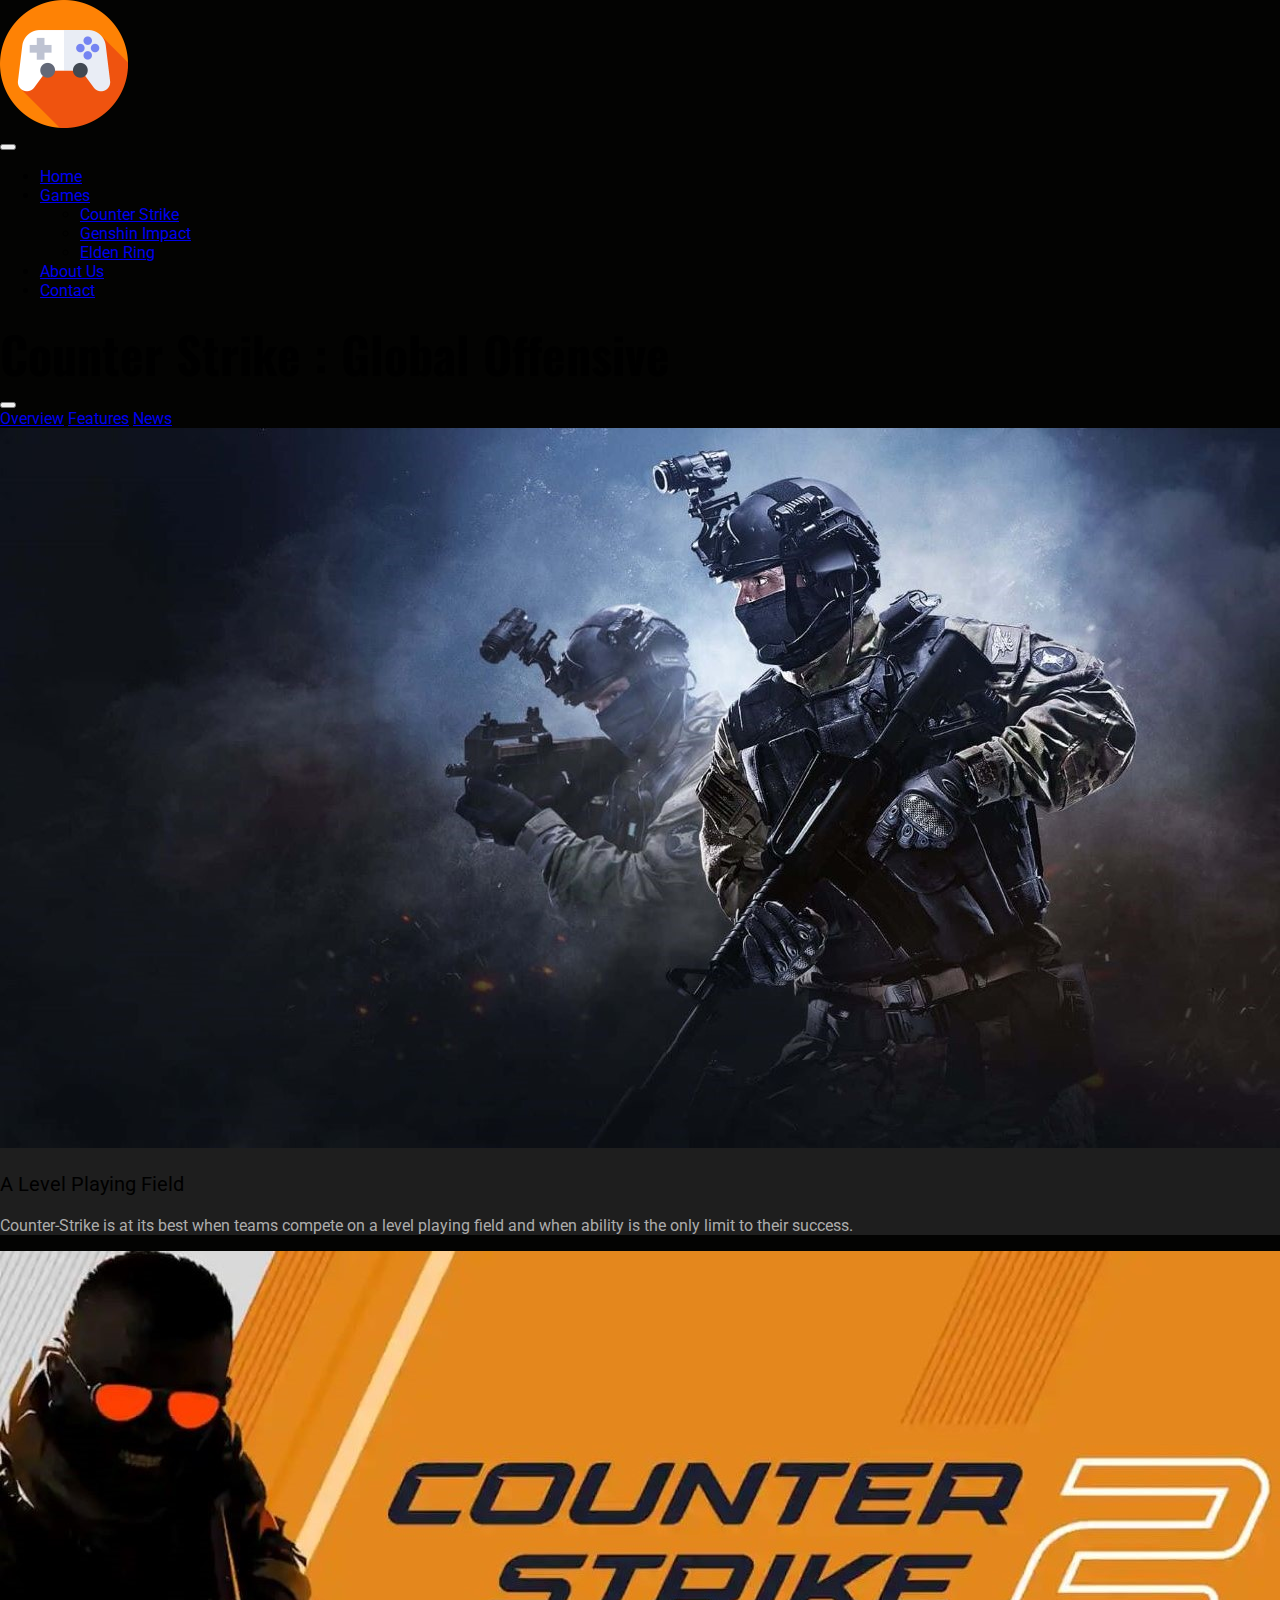
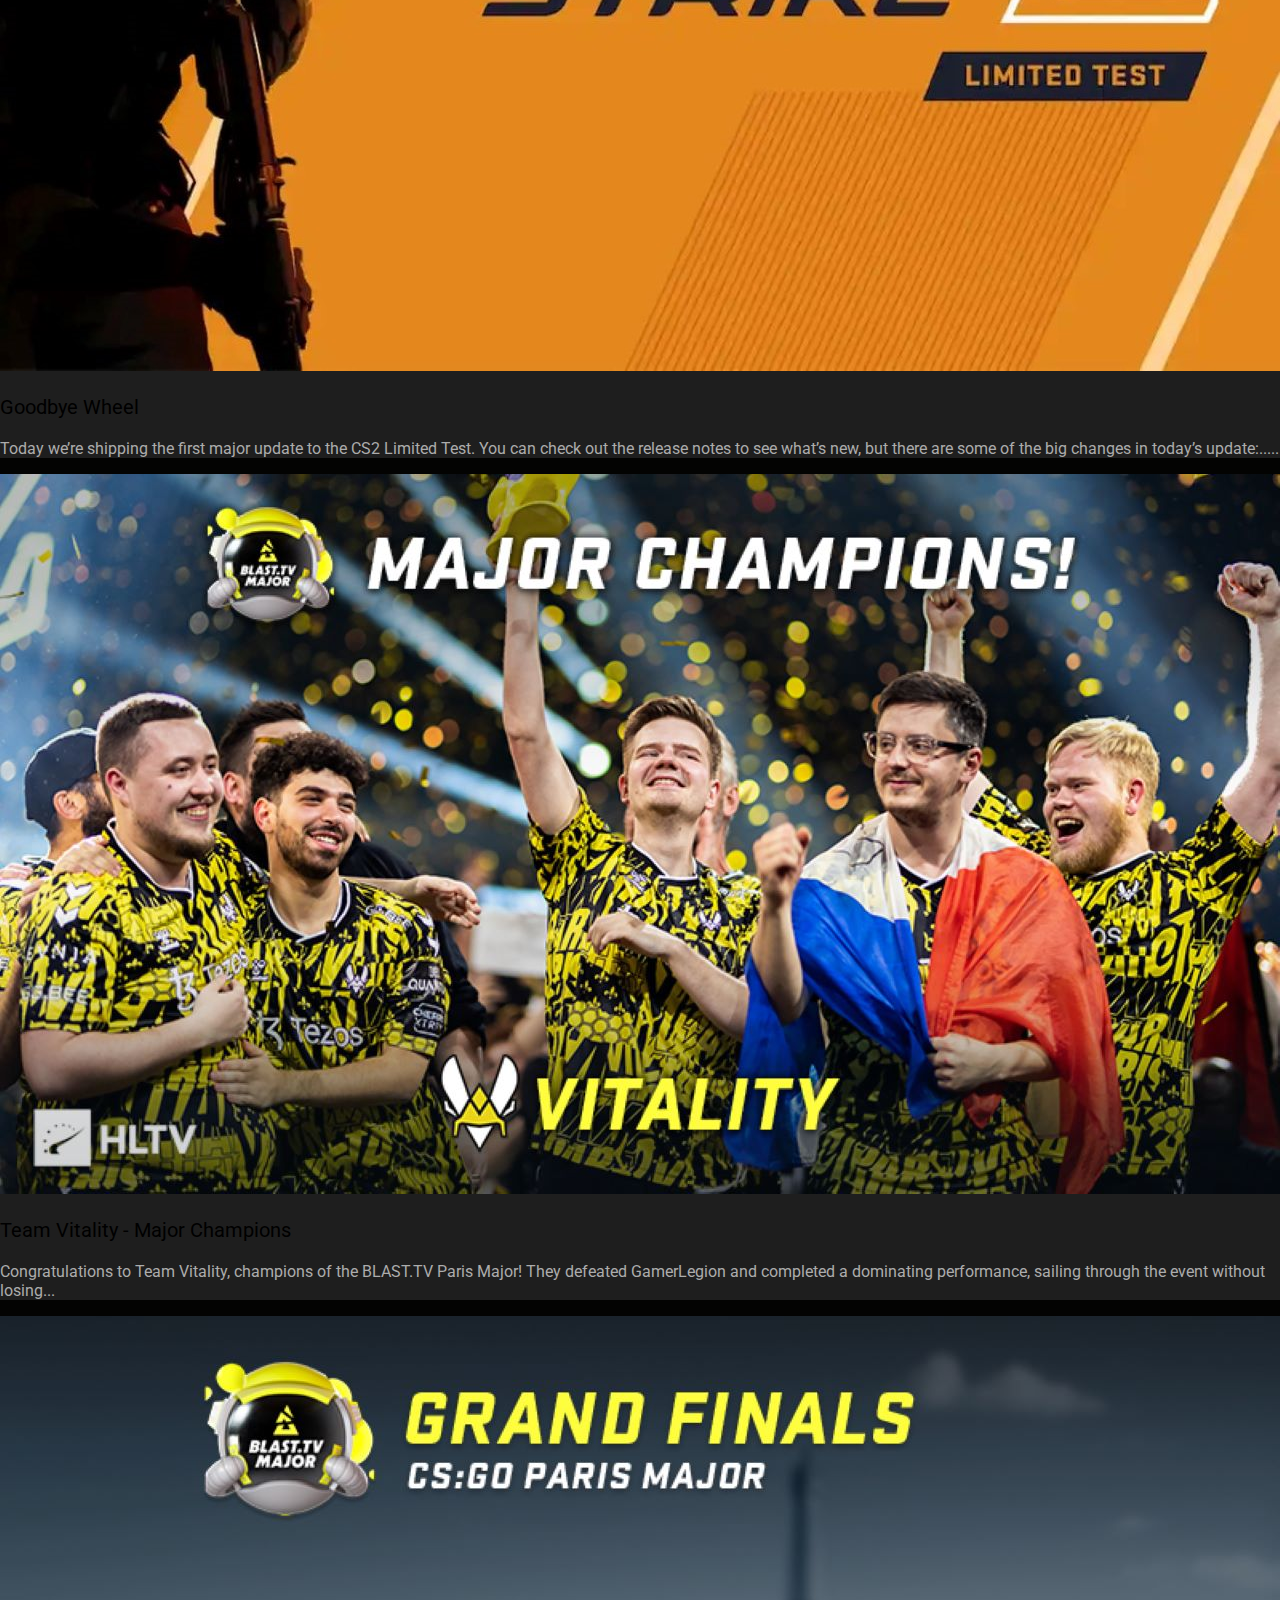
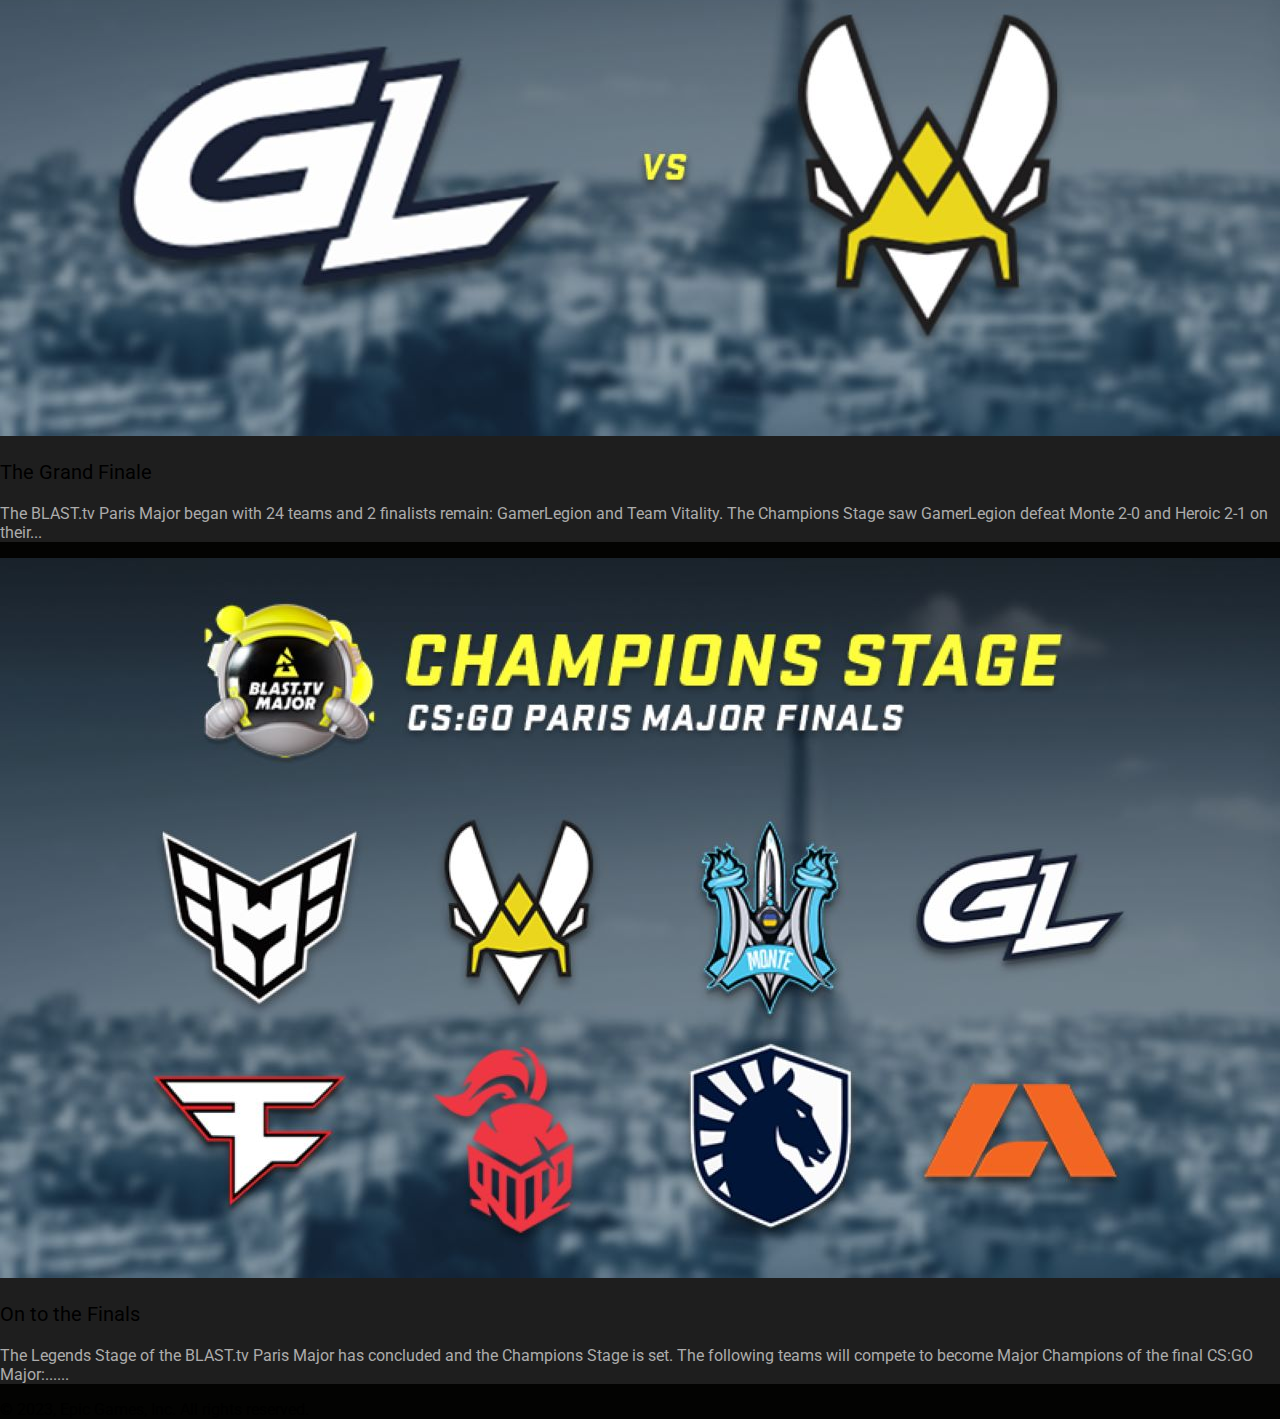
<file: Project/csgo_news.html>
<!DOCTYPE html>
<html lang="en">

<head>
    <meta charset="UTF-8">
    <meta name="viewport" content="width=device-width, initial-scale=1.0">
    <title>News</title>
    <link href="https://cdn.jsdelivr.net/npm/bootstrap@5.3.1/dist/css/bootstrap.min.css" rel="stylesheet"
        integrity="sha384-4bw+/aepP/YC94hEpVNVgiZdgIC5+VKNBQNGCHeKRQN+PtmoHDEXuppvnDJzQIu9" crossorigin="anonymous">
    <link rel="stylesheet" href="css/game_news.css">
    <link rel="preconnect" href="https://fonts.googleapis.com">
    <link rel="preconnect" href="https://fonts.gstatic.com" crossorigin>
    <link href="https://fonts.googleapis.com/css2?family=Oswald:wght@700&family=Roboto&display=swap" rel="stylesheet">
</head>

<body>
    <div class="container-fluid bg-color-main p-0">
        <!-- main nav bar -->
        <nav class="navbar navbar-expand-lg bg-dark navbar-dark m-0 p-3">
            <div class="container-fluid d-flex justify-content-between">
                <a class="navbar-brand" href="index.html">
                    <img src="image/logo.png" alt="" width="10%" class="my-3">
                </a>
                <div>
                    <button class="navbar-toggler" type="button" data-bs-toggle="collapse"
                        data-bs-target="#navbarSupportedContent" aria-controls="navbarSupportedContent"
                        aria-expanded="false" aria-label="Toggle navigation">
                        <span class="navbar-toggler-icon"></span>
                    </button>
                    <div class="collapse navbar-collapse" id="navbarSupportedContent">
                        <ul class="navbar-nav me-auto mb-2 mb-lg-0">
                            <li class="nav-item">
                                <a class="nav-link fw-bold px-4" aria-current="page" href="index.html">Home</a>
                            </li>
                            <li class="nav-item dropdown">
                                <a class="nav-link dropdown-toggle fw-bold active px-4" href="#" role="button"
                                    data-bs-toggle="dropdown" aria-expanded="false">
                                    Games
                                </a>
                                <ul class="dropdown-menu bg-dark">
                                    <li><a class="dropdown-item text-secondary fw-bold"
                                            href="csgo_overview.html">Counter Strike</a></li>
                                    <li><a class="dropdown-item text-secondary fw-bold"
                                            href="genshin_overview.html">Genshin Impact</a></li>
                                    <li><a class="dropdown-item text-secondary fw-bold" href="elden_overview.html">Elden
                                            Ring</a></li>
                                </ul>
                            </li>
                            <li class="nav-item">
                                <a class="nav-link fw-bold px-4" href="about_us.html">About Us</a>
                            </li>
                            <li class="nav-item">
                                <a class="nav-link fw-bold px-4" href="contact.html">Contact</a>
                            </li>
                        </ul>
                    </div>
                </div>
            </div>
        </nav>
        <div class="container">
            <!-- game title -->
            <div class="title pb-4 pt-5 text-white">
                Counter Strike : Global Offensive
            </div>
            <div class="container pb-4">
                <!-- game nav bar -->
                <nav class="navbar navbar-expand-lg" data-bs-theme="dark">
                    <div class="container-fluid">
                        <button class="navbar-toggler" type="button" data-bs-toggle="collapse"
                            data-bs-target="#navbarNavAltMarkup" aria-controls="navbarNavAltMarkup"
                            aria-expanded="false" aria-label="Toggle navigation">
                            <span class="navbar-toggler-icon"></span>
                        </button>
                        <div class="collapse navbar-collapse" id="navbarNavAltMarkup">
                            <div class="navbar-nav">
                                <a class="nav-link p-3 fw-bold" aria-current="page"
                                    href="csgo_overview.html">Overview</a>
                                <a class="nav-link p-3 fw-bold " href="csgo_feature.html">Features</a>
                                <a class="nav-link p-3 active fw-bold" href="csgo_news.html">News</a>
                            </div>
                        </div>
                    </div>
                </nav>
            </div>
        </div>
        <div class="container">
            <!-- element 1 -->
            <div class="row gx-5 mb-5 c-color1 py-5 justify-content-center game_view">
                <div class="col-4">
                    <img src="image/csgo_news1.jpg" alt="" width="100%">
                </div>
                <div class="col-7">
                    <p class="font-20 fw-bold text-white pb-3 py-1">A Level Playing Field</p>
                    <p class="text-color">
                        Counter-Strike is at its best when teams compete on a level playing field and when ability is
                        the only limit to their success.
                    </p>
                </div>
            </div>
            <!-- element 2 -->
            <div class="row gx-5 mb-5 c-color1 py-5 justify-content-center game_view">
                <div class="col-4">
                    <img src="image/csgo_news2.jpg" alt="" width="100%">
                </div>
                <div class="col-7">
                    <p class="font-20 fw-bold text-white pb-3 py-1">Goodbye Wheel</p>
                    <p class="text-color">
                        Today we’re shipping the first major update to the CS2 Limited Test. You can check out the
                        release notes to see what’s new, but there are some of the big changes in today’s update:.....
                    </p>
                </div>
            </div>
            <!-- element 3 -->
            <div class="row gx-5 mb-5 c-color1 py-5 justify-content-center game_view">
                <div class="col-4">
                    <img src="image/csgo_news3.jpg" alt="" width="100%">
                </div>
                <div class="col-7">
                    <p class="font-20 fw-bold text-white pb-3 py-1">Team Vitality - Major Champions</p>
                    <p class="text-color">
                        Congratulations to Team Vitality, champions of the BLAST.TV Paris Major! They defeated
                        GamerLegion and completed a dominating performance, sailing through the event without losing...
                    </p>
                </div>
            </div>
            <!-- element 4 -->
            <div class="row gx-5 mb-5 c-color1 py-5 justify-content-center game_view">
                <div class="col-4">
                    <img src="image/csgo_news4.jpg" alt="" width="100%">
                </div>
                <div class="col-7">
                    <p class="font-20 fw-bold text-white pb-3 py-1">The Grand Finale</p>
                    <p class="text-color">
                        The BLAST.tv Paris Major began with 24 teams and 2 finalists remain:
                        GamerLegion and Team Vitality. The Champions Stage saw GamerLegion defeat Monte 2-0 and Heroic
                        2-1 on their...
                    </p>
                </div>
            </div>
            <!-- element 5 -->
            <div class="row gx-5 mb-5 c-color1 py-5 justify-content-center game_view">
                <div class="col-4">
                    <img src="image/csgo_news5.jpg" alt="" width="100%">
                </div>
                <div class="col-7">
                    <p class="font-20 fw-bold text-white pb-3 py-1">On to the Finals</p>
                    <p class="text-color">
                        The Legends Stage of the BLAST.tv Paris Major has concluded and the Champions Stage is set. The
                        following teams will compete to become Major Champions of the final CS:GO Major:......
                    </p>
                </div>
            </div>
        </div>
        <!-- footer -->
        <div class="bg-dark text-center text-light py-4">
            © 2023, Epic Games, Inc. All rights reserved.
        </div>
    </div>
    <script src="https://cdn.jsdelivr.net/npm/bootstrap@5.3.1/dist/js/bootstrap.bundle.min.js"
        integrity="sha384-HwwvtgBNo3bZJJLYd8oVXjrBZt8cqVSpeBNS5n7C8IVInixGAoxmnlMuBnhbgrkm"
        crossorigin="anonymous"></script>
</body>

</html>
</file>
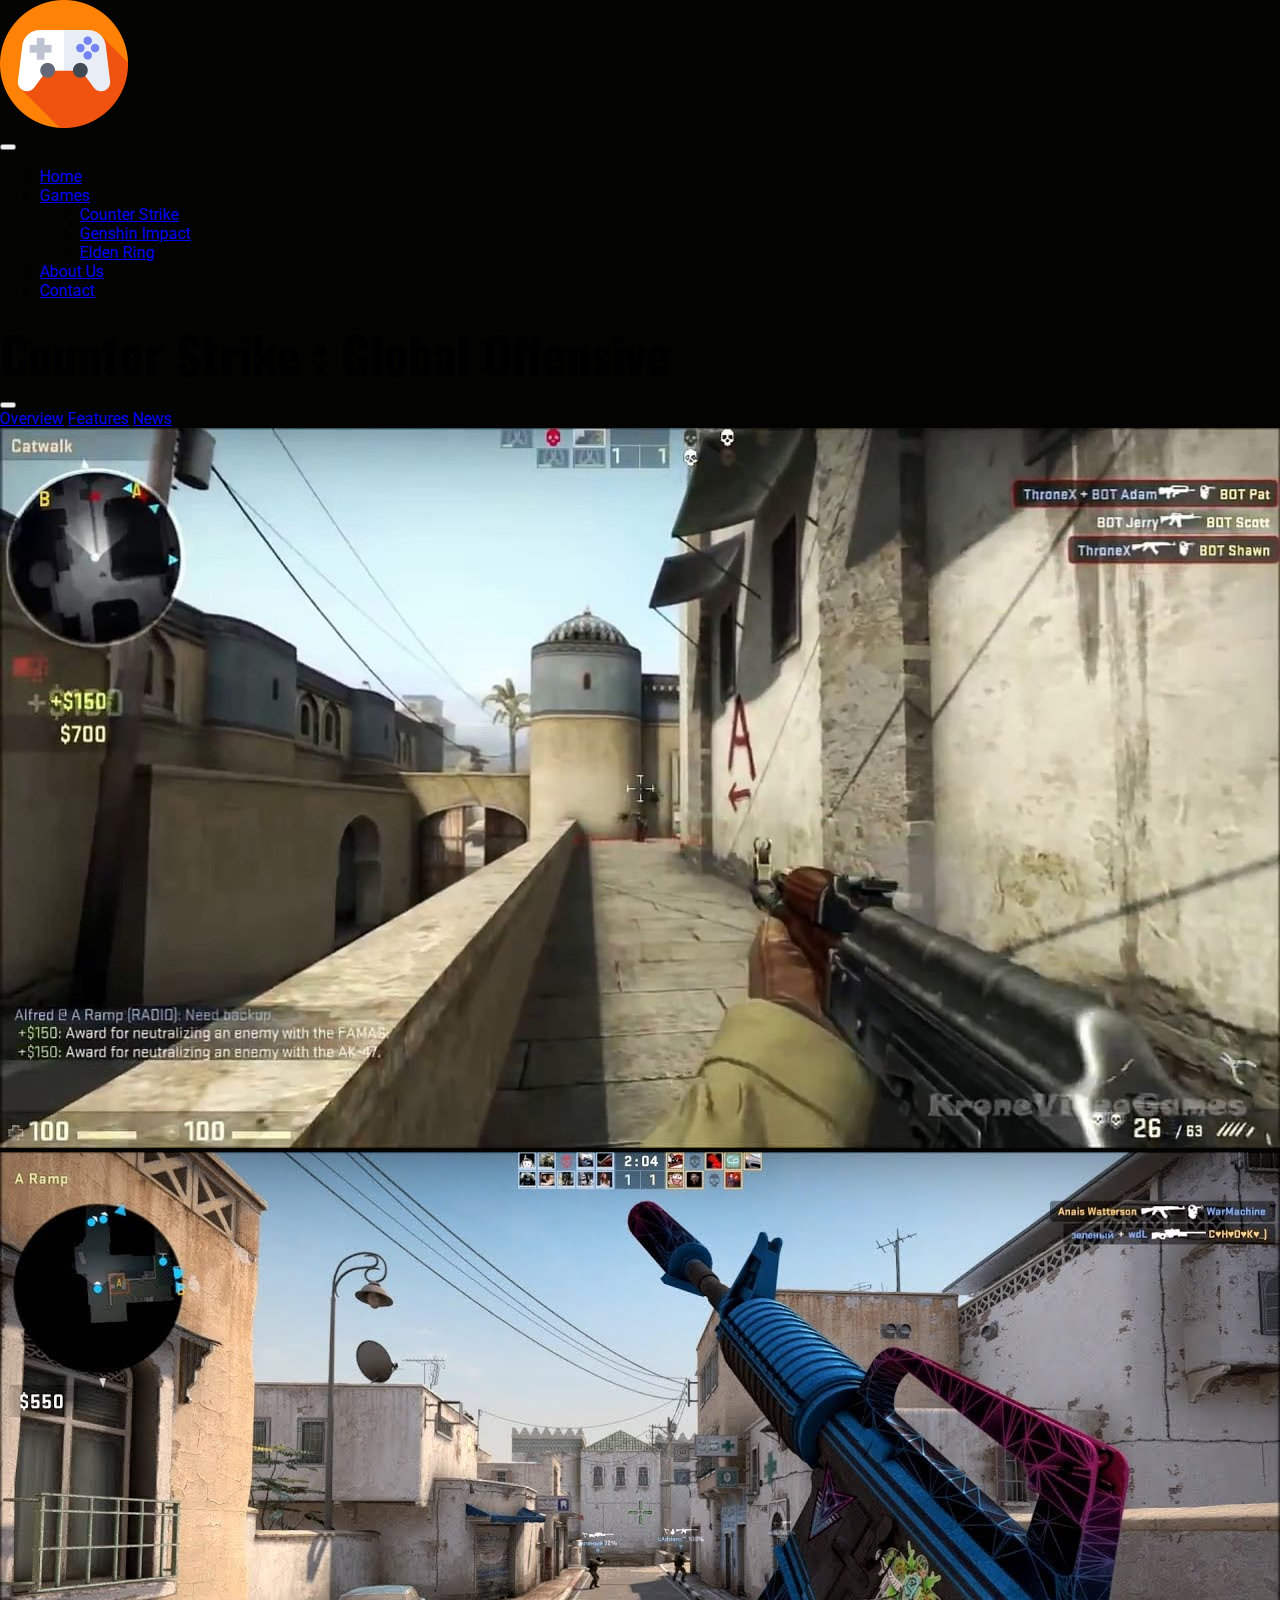
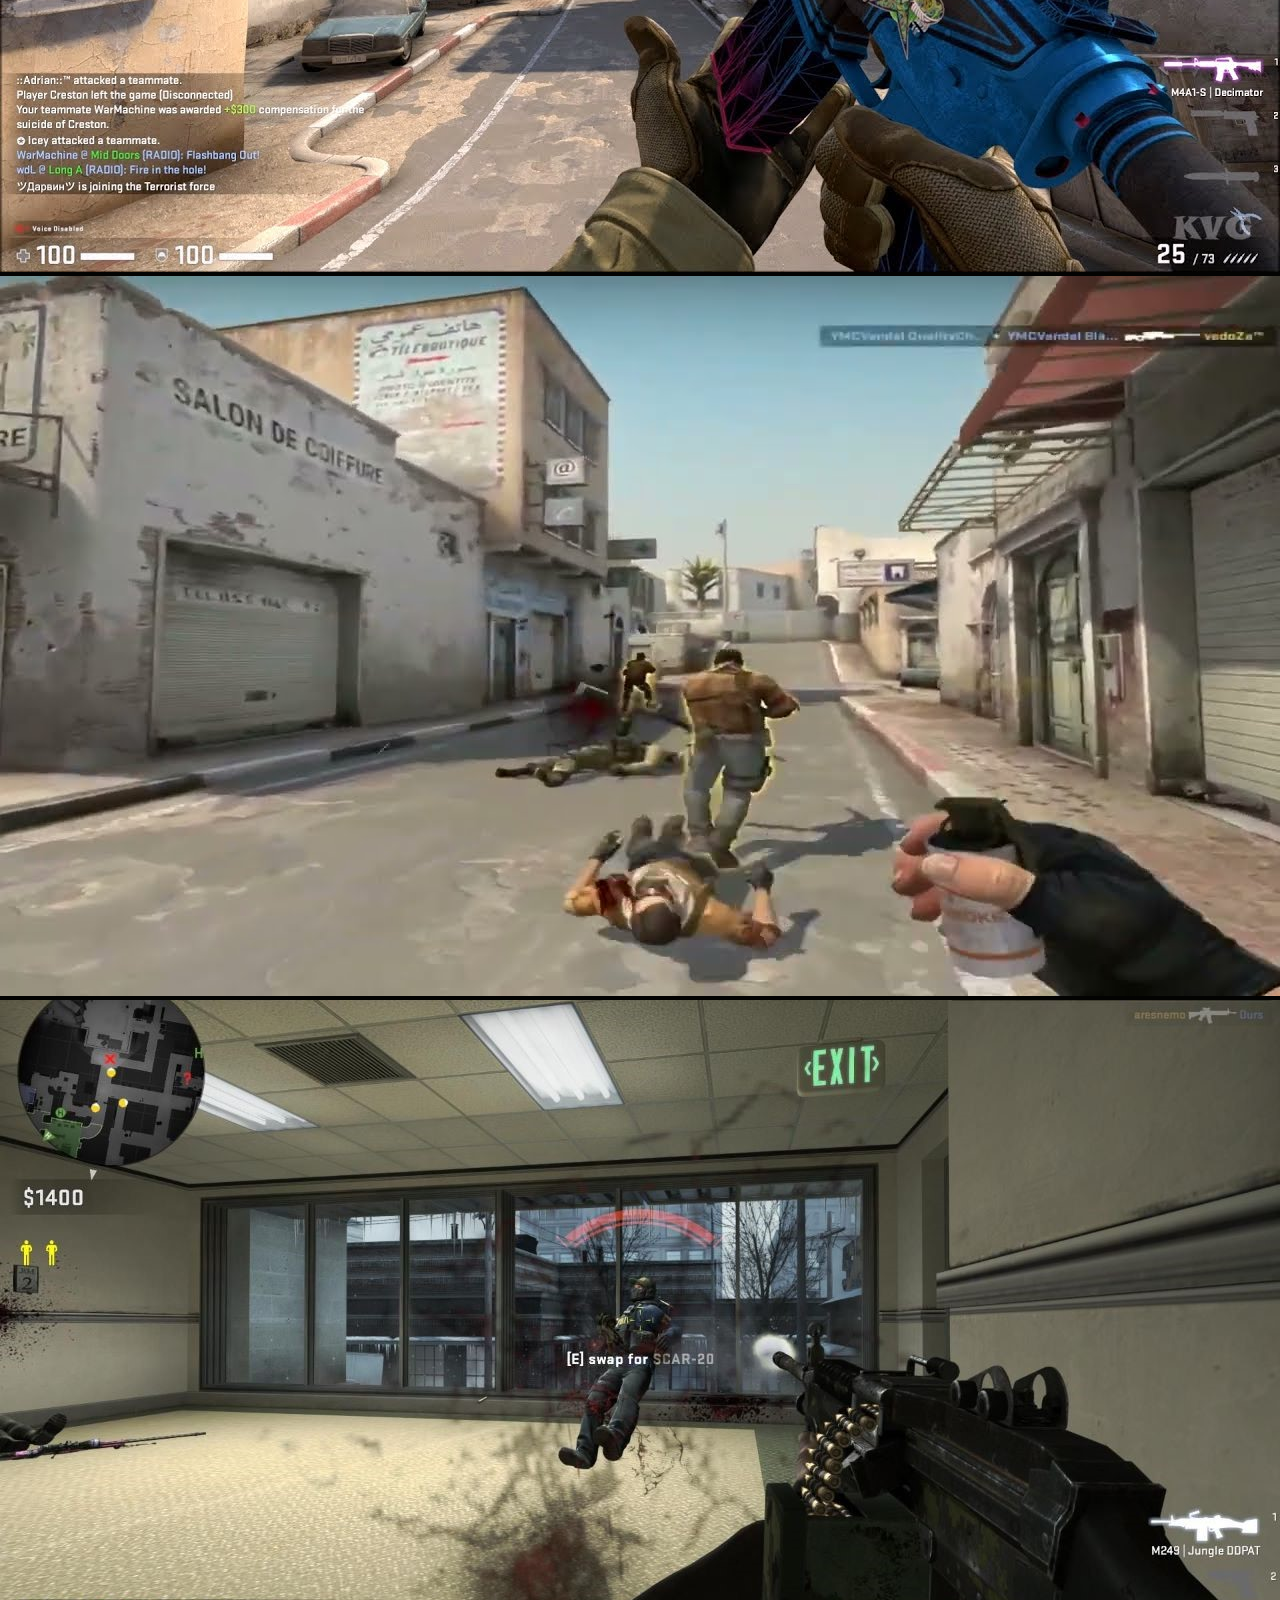
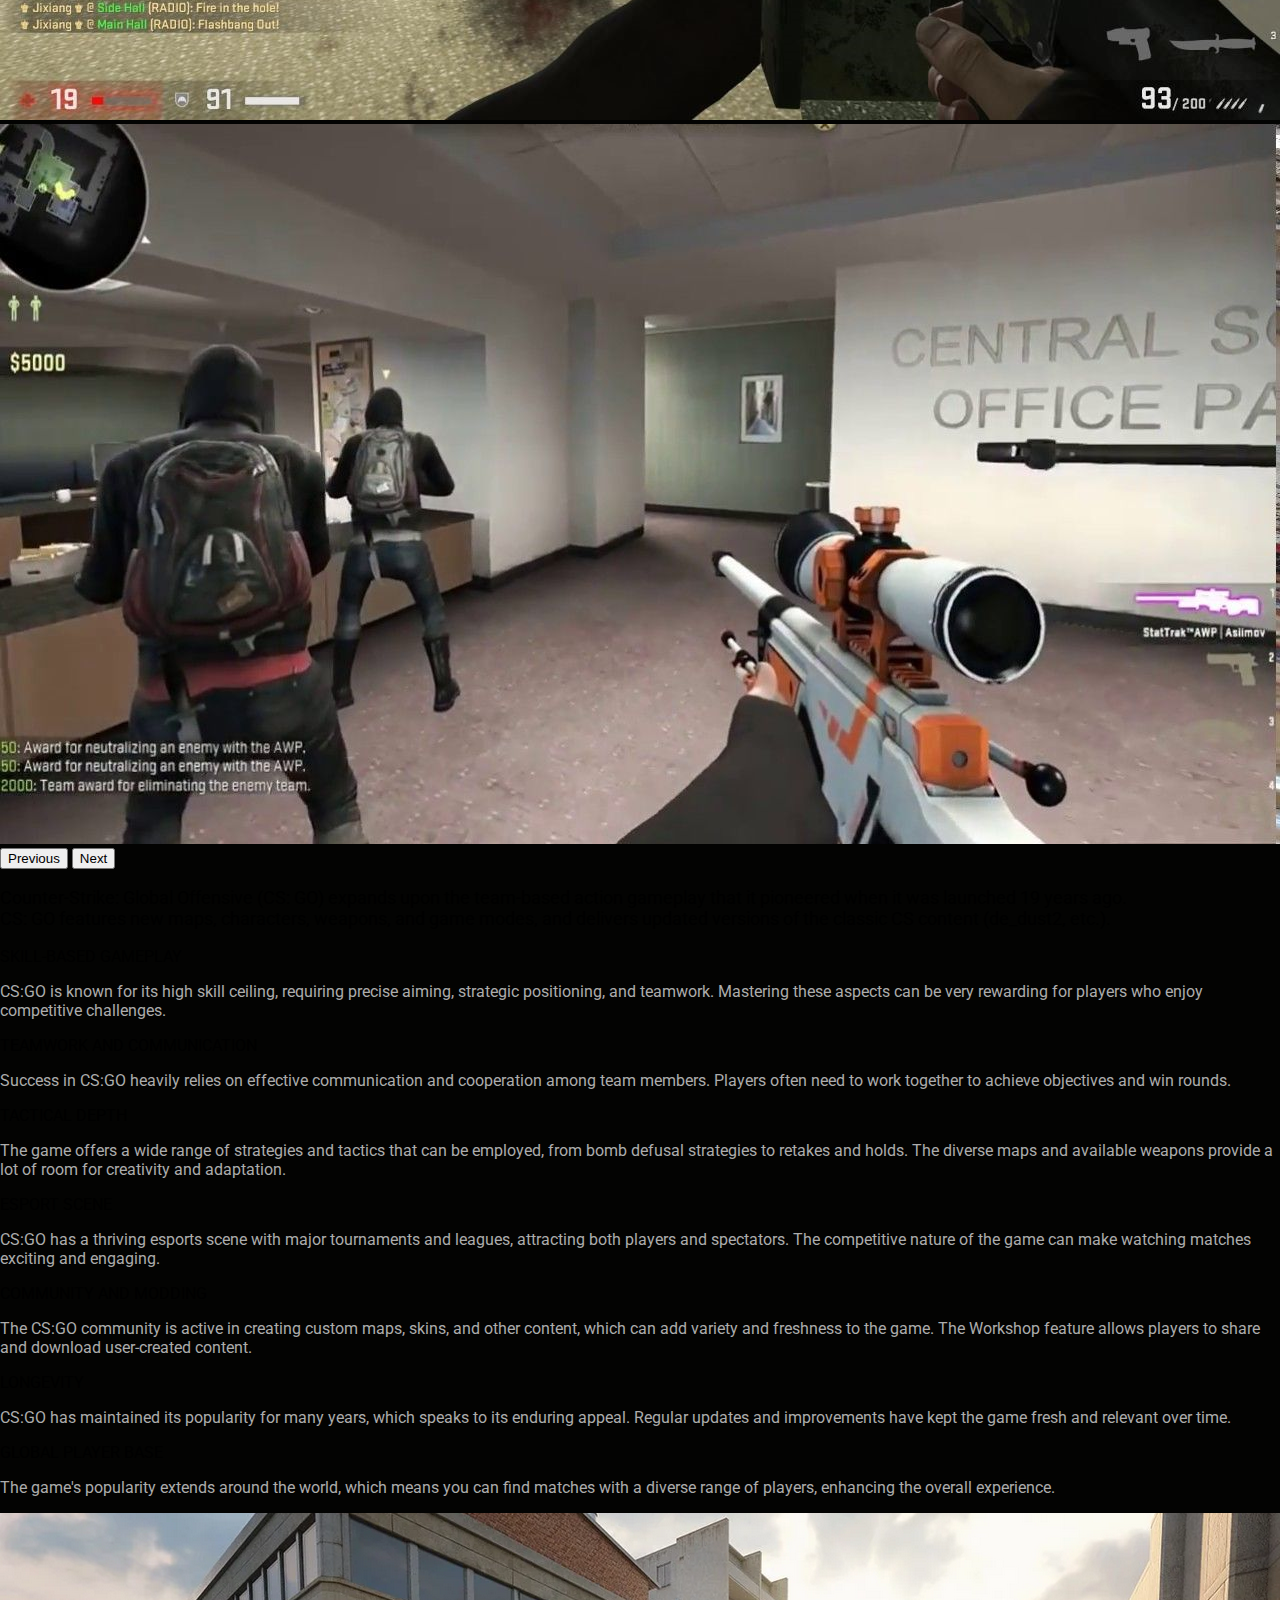
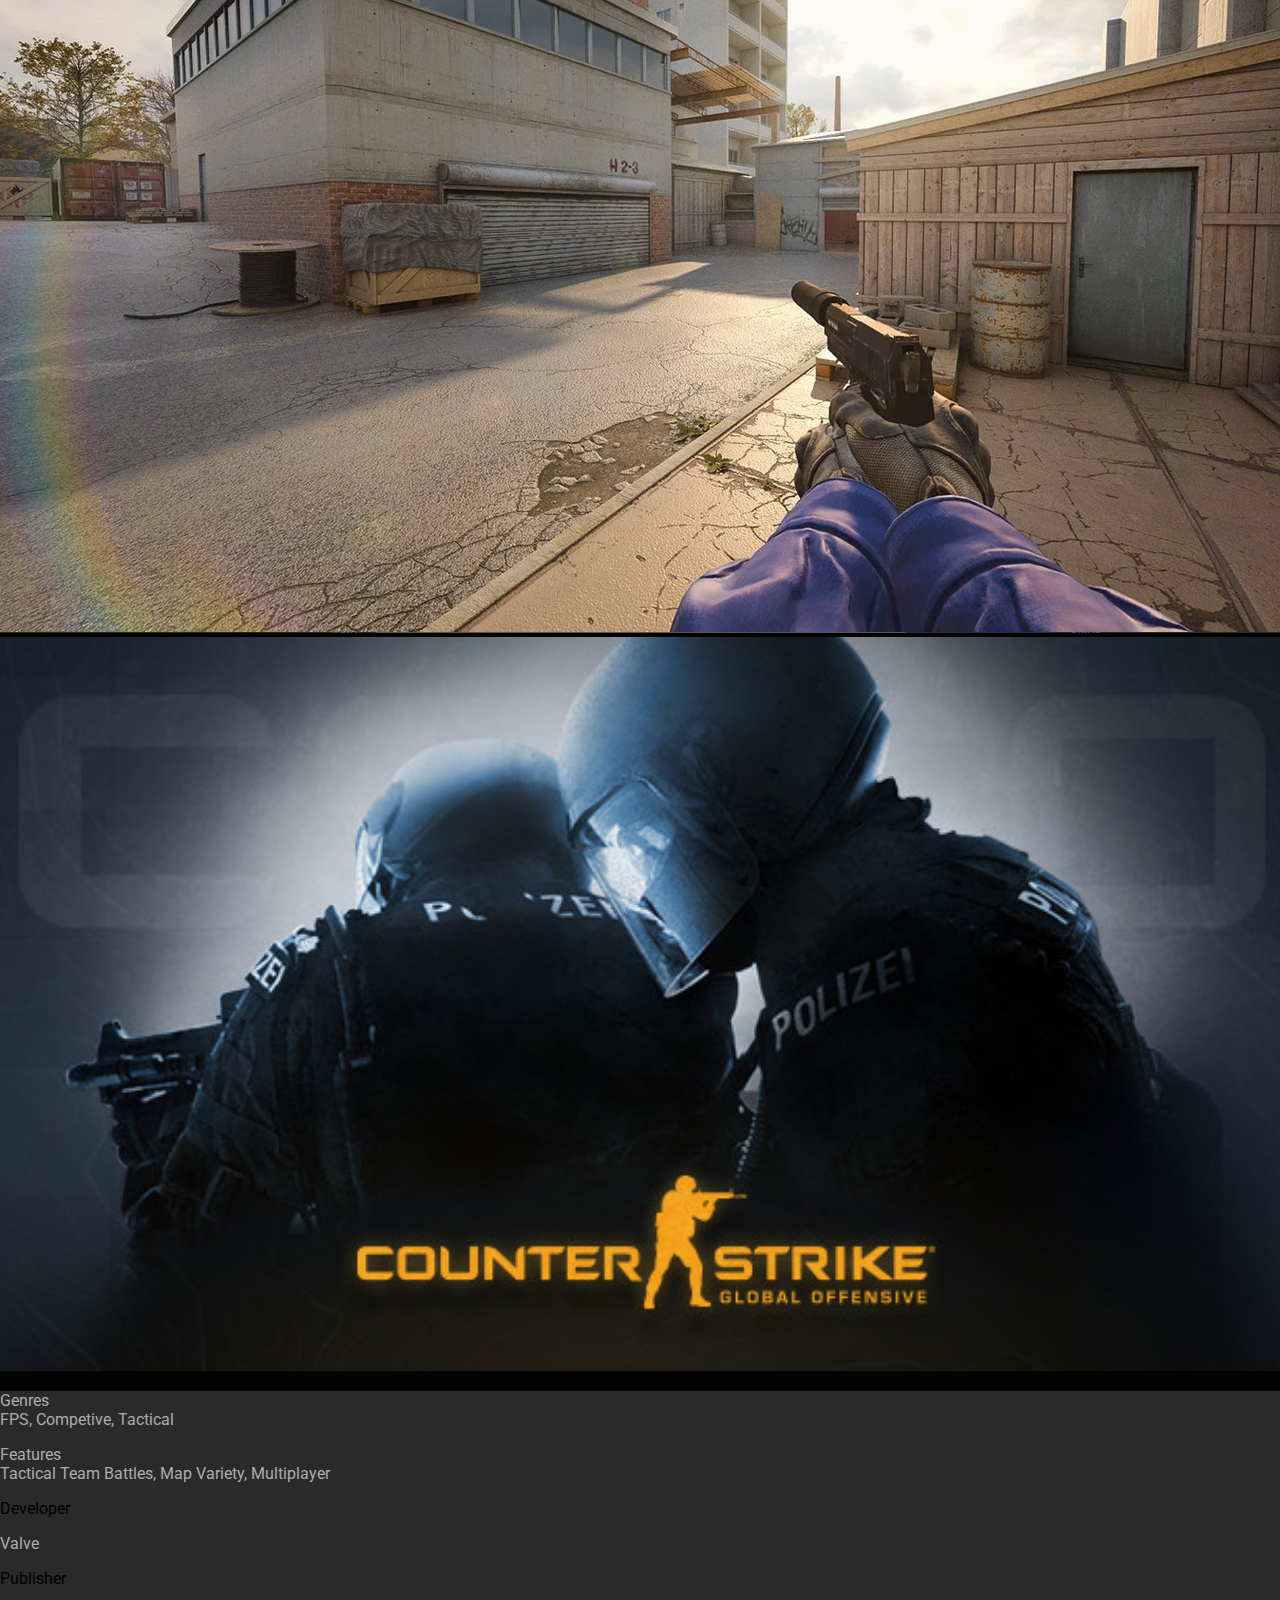
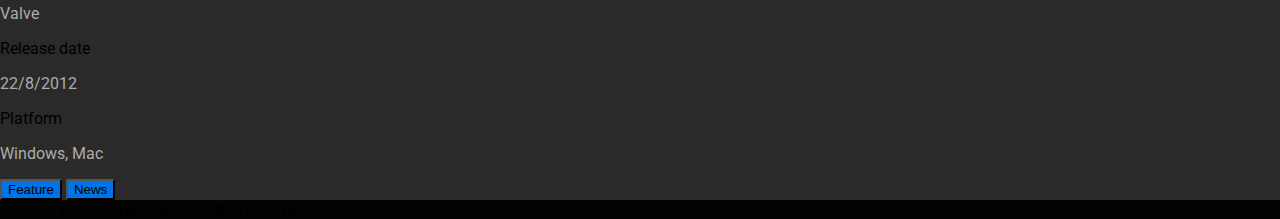
<file: Project/csgo_overview.html>
<!DOCTYPE html>
<html lang="en">

<head>
    <meta charset="UTF-8">
    <meta name="viewport" content="width=device-width, initial-scale=1.0">
    <title>Overview</title>
    <link href="https://cdn.jsdelivr.net/npm/bootstrap@5.3.1/dist/css/bootstrap.min.css" rel="stylesheet"
        integrity="sha384-4bw+/aepP/YC94hEpVNVgiZdgIC5+VKNBQNGCHeKRQN+PtmoHDEXuppvnDJzQIu9" crossorigin="anonymous">
    <link rel="stylesheet" href="css/game_overview_style.css">
    <link rel="preconnect" href="https://fonts.googleapis.com">
    <link rel="preconnect" href="https://fonts.gstatic.com" crossorigin>
    <link href="https://fonts.googleapis.com/css2?family=Oswald:wght@700&family=Roboto&display=swap" rel="stylesheet">
</head>

<body>
    <div class="container-fluid bg-color-main p-0">
        <!-- main nav bar -->
        <nav class="navbar navbar-expand-lg bg-dark navbar-dark m-0 p-3">
            <div class="container-fluid d-flex justify-content-between">
                <a class="navbar-brand" href="index.html">
                    <img src="image/logo.png" alt="" width="10%" class="my-3">
                </a>
                <div>
                    <button class="navbar-toggler" type="button" data-bs-toggle="collapse"
                        data-bs-target="#navbarSupportedContent" aria-controls="navbarSupportedContent"
                        aria-expanded="false" aria-label="Toggle navigation">
                        <span class="navbar-toggler-icon"></span>
                    </button>
                    <div class="collapse navbar-collapse" id="navbarSupportedContent">
                        <ul class="navbar-nav me-auto mb-2 mb-lg-0">
                            <li class="nav-item">
                                <a class="nav-link fw-bold px-4" aria-current="page" href="index.html">Home</a>
                            </li>
                            <li class="nav-item dropdown">
                                <a class="nav-link dropdown-toggle fw-bold active px-4" href="#" role="button"
                                    data-bs-toggle="dropdown" aria-expanded="false">
                                    Games
                                </a>
                                <ul class="dropdown-menu bg-dark">
                                    <li><a class="dropdown-item text-secondary fw-bold"
                                            href="csgo_overview.html">Counter Strike</a></li>
                                    <li><a class="dropdown-item text-secondary fw-bold"
                                            href="genshin_overview.html">Genshin Impact</a></li>
                                    <li><a class="dropdown-item text-secondary fw-bold" href="elden_overview.html">Elden
                                            Ring</a></li>
                                </ul>
                            </li>
                            <li class="nav-item">
                                <a class="nav-link fw-bold px-4" href="about_us.html">About Us</a>
                            </li>
                            <li class="nav-item">
                                <a class="nav-link fw-bold px-4" href="contact.html">Contact</a>
                            </li>
                        </ul>
                    </div>
                </div>
            </div>
        </nav>
        <div class="container">
            <!-- game title -->
            <div class="title pb-4 pt-5 text-white">
                Counter Strike : Global Offensive
            </div>
            <div class="container pb-4">
                <!-- game nav bar -->
                <nav class="navbar navbar-expand-lg" data-bs-theme="dark">
                    <div class="container-fluid">
                        <button class="navbar-toggler" type="button" data-bs-toggle="collapse"
                            data-bs-target="#navbarNavAltMarkup" aria-controls="navbarNavAltMarkup"
                            aria-expanded="false" aria-label="Toggle navigation">
                            <span class="navbar-toggler-icon"></span>
                        </button>
                        <div class="collapse navbar-collapse" id="navbarNavAltMarkup">
                            <div class="navbar-nav">
                                <a class="nav-link p-3 fw-bold active" aria-current="page"
                                    href="csgo_overview.html">Overview</a>
                                <a class="nav-link p-3 fw-bold " href="csgo_feature.html">Features</a>
                                <a class="nav-link p-3 fw-bold" href="csgo_news.html">News</a>
                            </div>
                        </div>
                    </div>
                </nav>
                <!-- game view + other details -->
                <div class="row game_view">
                    <!-- left-side -->
                    <div class="col-8 my-2">
                        <div id="carouselTitle" class="carousel slide mb-3" data-bs-ride="carousel">
                            <div class="carousel-inner">
                                <div class="carousel-item active">
                                    <img src="image/csgo_gameplay1.jpg" class="d-block w-100" alt="...">
                                </div>
                                <div class="carousel-item">
                                    <img src="image/csgo_gameplay2.jpg" class="d-block w-100" alt="...">
                                </div>
                                <div class="carousel-item">
                                    <img src="image/csgo_gameplay3.jpg" class="d-block w-100" alt="...">
                                </div>
                                <div class="carousel-item">
                                    <img src="image/csgo_gameplay4.jpg" class="d-block w-100" alt="...">
                                </div>
                                <div class="carousel-item">
                                    <img src="image/csgo_gameplay5.jpg" class="d-block w-100" alt="...">
                                </div>
                            </div>
                            <button class="carousel-control-prev" type="button" data-bs-target="#carouselTitle"
                                data-bs-slide="prev">
                                <span class="carousel-control-prev-icon" aria-hidden="true"></span>
                                <span class="visually-hidden">Previous</span>
                            </button>
                            <button class="carousel-control-next" type="button" data-bs-target="#carouselTitle"
                                data-bs-slide="next">
                                <span class="carousel-control-next-icon" aria-hidden="true"></span>
                                <span class="visually-hidden">Next</span>
                            </button>
                        </div>
                        <!-- about game -->
                        <p class="text-white fw-bold font-18 my-5">
                            Counter-Strike: Global Offensive (CS: GO) expands upon the team-based action gameplay that
                            it pioneered when it was launched 19 years ago. <br>
                            CS: GO features new maps, characters, weapons, and game modes, and delivers updated versions
                            of the classic CS content (de_dust2, etc.).
                        </p>
                        <!-- game info -->
                        <div class="my-4">
                            <p class="fw-bold text-white">SKILL-BASED GAMEPLAY</p>
                            <p class="text-color">
                                CS:GO is known for its high skill ceiling, requiring precise aiming, strategic
                                positioning, and teamwork. Mastering these aspects can be very rewarding for players who
                                enjoy competitive challenges.
                            </p>
                        </div>
                        <div class="my-4">
                            <p class="fw-bold text-white">TEAMWORK AND COMMUNICATION</p>
                            <p class="text-color">
                                Success in CS:GO heavily relies on effective communication and cooperation among team
                                members. Players often need to work together to achieve objectives and win rounds.
                            </p>
                        </div>
                        <div class="my-4">
                            <p class="fw-bold text-white">TACTICAL DEPTH</p>
                            <p class="text-color">
                                The game offers a wide range of strategies and tactics that can be employed, from bomb
                                defusal strategies to retakes and holds. The diverse maps and available weapons provide
                                a lot of room for creativity and adaptation.
                            </p>
                        </div>
                        <div class="my-4">
                            <p class="fw-bold text-white">ESPORT SCENE</p>
                            <p class="text-color">
                                CS:GO has a thriving esports scene with major tournaments and leagues, attracting both
                                players and spectators. The competitive nature of the game can make watching matches
                                exciting and engaging.
                            </p>
                        </div>
                        <div class="my-4">
                            <p class="fw-bold text-white">COMMUNITY AND MODDING</p>
                            <p class="text-color">
                                The CS:GO community is active in creating custom maps, skins, and other content, which
                                can add variety and freshness to the game. The Workshop feature allows players to share
                                and download user-created content.
                            </p>
                        </div>
                        <div class="my-4">
                            <p class="fw-bold text-white">LONGEVITY</p>
                            <p class="text-color">
                                CS:GO has maintained its popularity for many years, which speaks to its enduring appeal.
                                Regular updates and improvements have kept the game fresh and relevant over time.
                            </p>
                        </div>
                        <div class="my-4">
                            <p class="fw-bold text-white">GLOBAL PLAYER BASE</p>
                            <p class="text-color">
                                The game's popularity extends around the world, which means you can find matches with a
                                diverse range of players, enhancing the overall experience.
                            </p>
                        </div>
                        <div>
                            <img src="image/csgo_benefit1_sleek_graphic.png" alt="" width="100%">
                        </div>
                    </div>
                    <!-- right-side -->
                    <div class="col-4 my-2">
                        <div>
                            <img src="image/csgo_overview.jpg" alt="" width="100%">
                            <div class="c-color2 px-3 py-1 pt-3">
                                <p class="text-color">
                                    <span class="fw-bold text-white">Genres</span> <br>
                                    FPS, Competive, Tactical
                                </p>
                                <p class="text-color">
                                    <span class="fw-bold text-white">Features</span> <br>
                                    Tactical Team Battles, Map Variety, Multiplayer
                                </p>
                                <div class="d-flex justify-content-between py-1">
                                    <p class="fw-bold m-0 text-white">Developer</p>
                                    <p class="m-0 text-color">Valve</p>
                                </div>
                                <div class="d-flex justify-content-between py-1">
                                    <p class="fw-bold m-0 text-white">Publisher</p>
                                    <p class="m-0 text-color">Valve</p>
                                </div>
                                <div class="d-flex justify-content-between py-1">
                                    <p class="fw-bold m-0 text-white">Release date</p>
                                    <p class="m-0 text-color">22/8/2012</p>
                                </div>
                                <div class="d-flex justify-content-between py-1">
                                    <p class="fw-bold m-0 text-white">Platform</p>
                                    <p class="m-0 text-color">Windows, Mac</p>
                                </div>
                                <a href="csgo_feature.html"><button class="btn-color w-100 p-2 text-white fw-bold my-3">Feature</button></a>
                                <a href="csgo_news.html"><button class="btn-color w-100 p-2 text-white fw-bold mb-3">News</button></a>
                            </div>
                        </div>
                    </div>
                </div>
            </div>
        </div>
        <!-- footer -->
        <div class="bg-dark text-center text-light py-4">
            © 2023, Epic Games, Inc. All rights reserved.
        </div>
    </div>
    <script src="https://cdn.jsdelivr.net/npm/bootstrap@5.3.1/dist/js/bootstrap.bundle.min.js"
        integrity="sha384-HwwvtgBNo3bZJJLYd8oVXjrBZt8cqVSpeBNS5n7C8IVInixGAoxmnlMuBnhbgrkm"
        crossorigin="anonymous"></script>
</body>

</html>
</file>
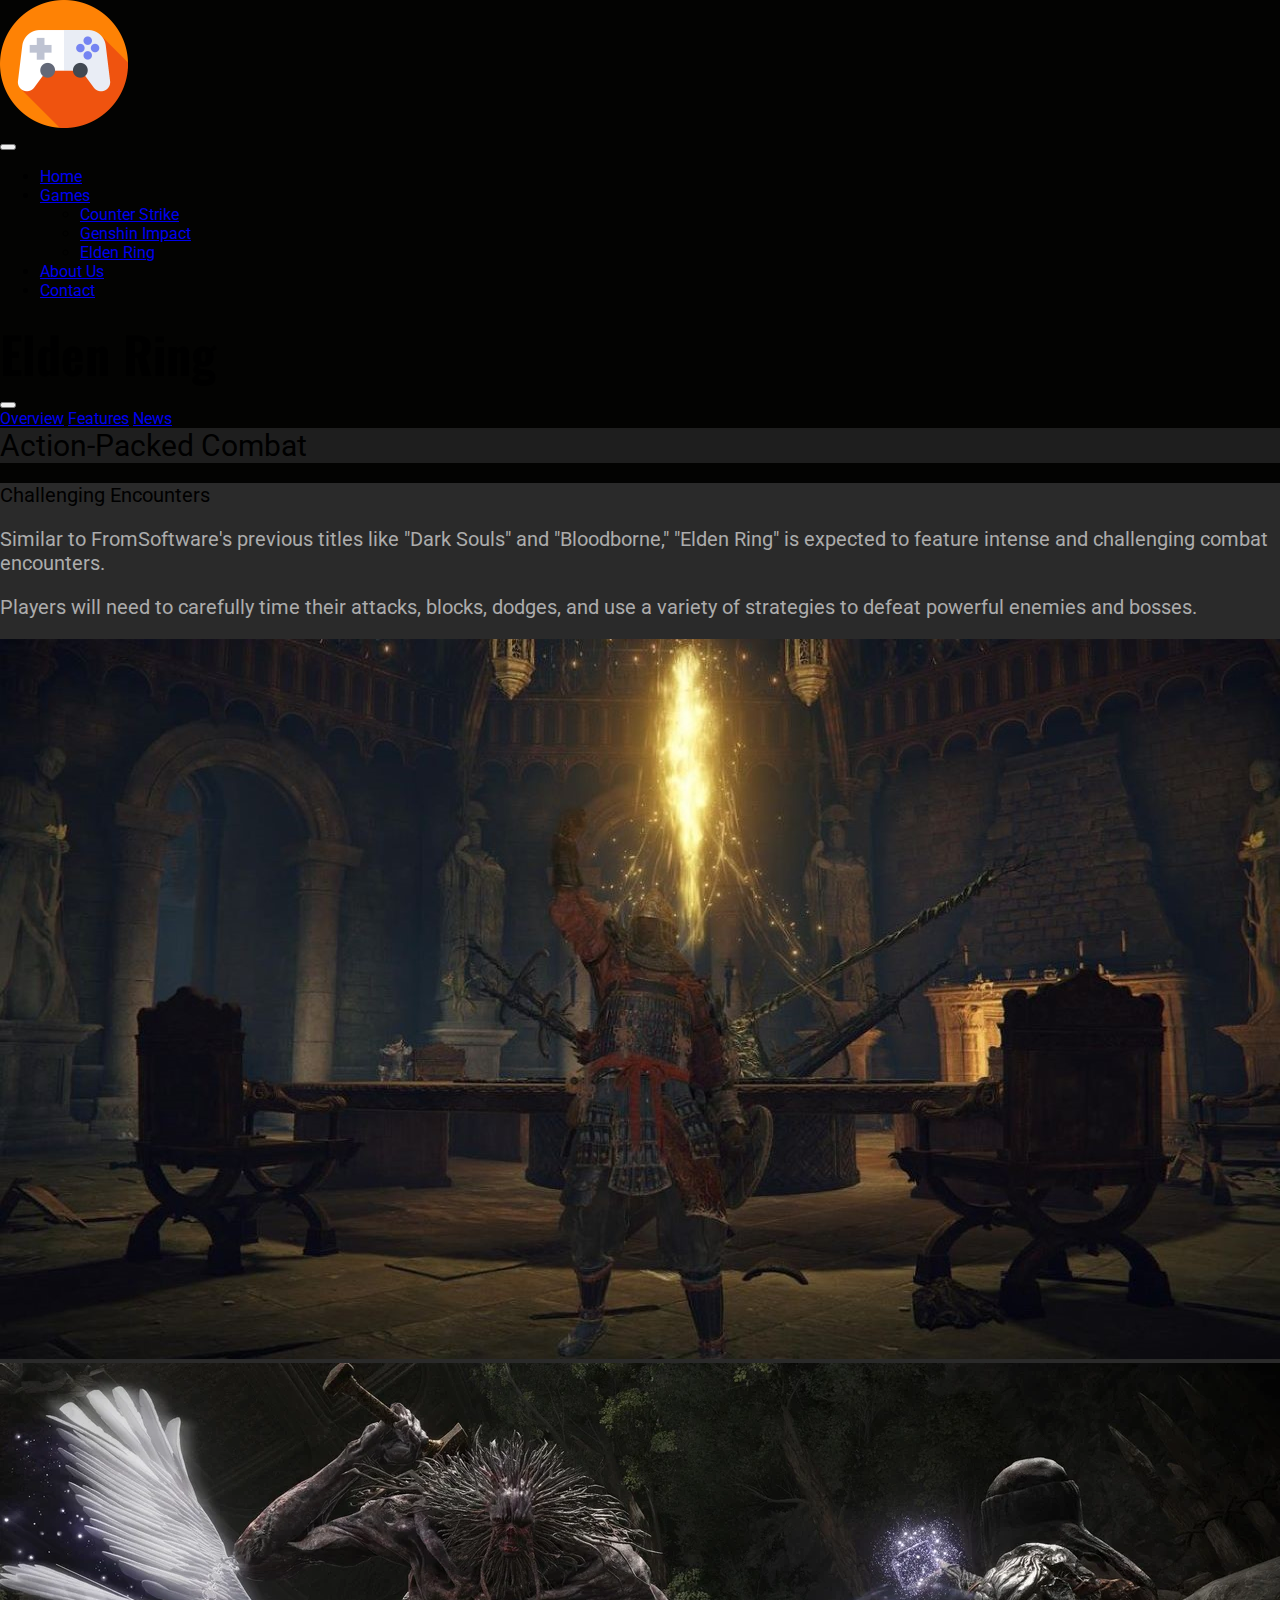
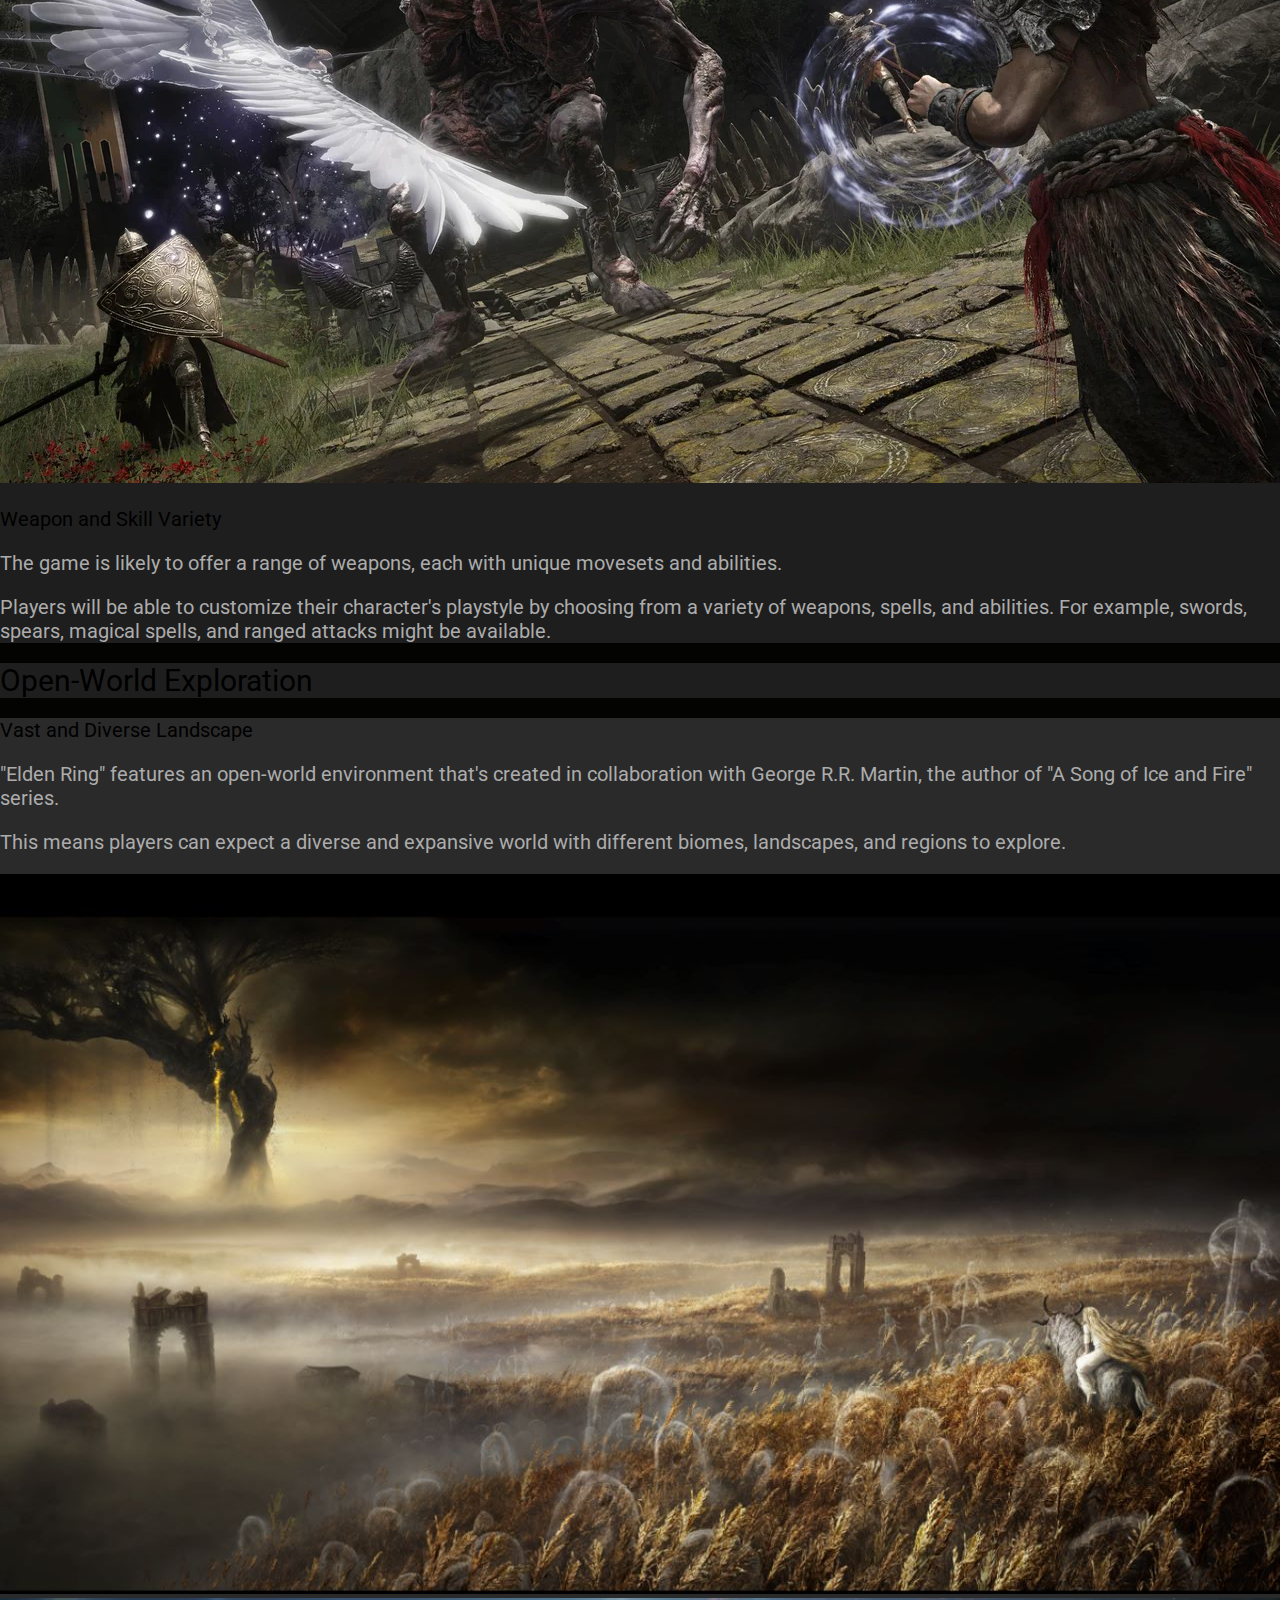
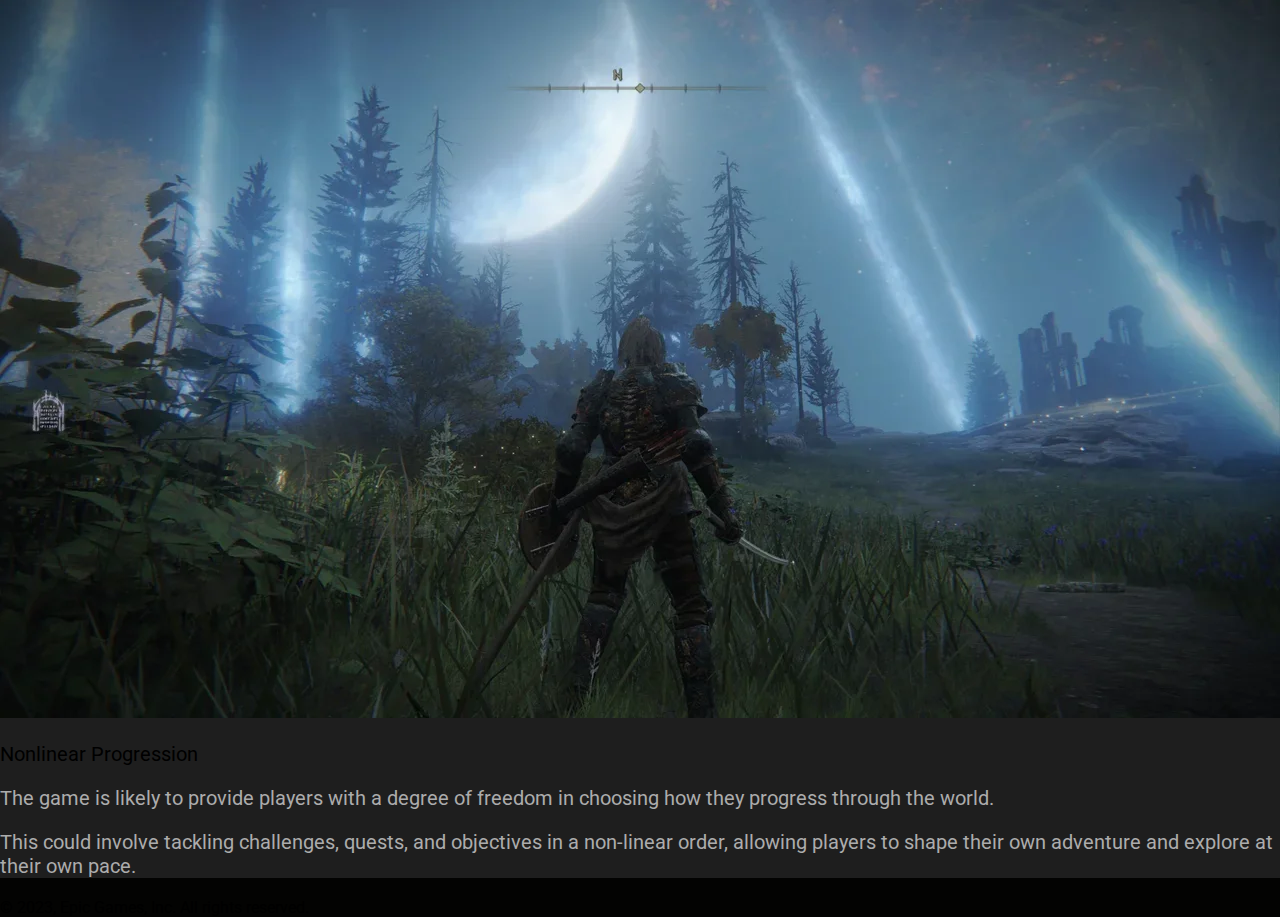
<file: Project/elden_feature.html>
<!DOCTYPE html>
<html lang="en">

<head>
    <meta charset="UTF-8">
    <meta name="viewport" content="width=device-width, initial-scale=1.0">
    <title>Feature</title>
    <link href="https://cdn.jsdelivr.net/npm/bootstrap@5.3.1/dist/css/bootstrap.min.css" rel="stylesheet"
        integrity="sha384-4bw+/aepP/YC94hEpVNVgiZdgIC5+VKNBQNGCHeKRQN+PtmoHDEXuppvnDJzQIu9" crossorigin="anonymous">
    <link rel="stylesheet" href="css/game_feature_style.css">
    <link rel="preconnect" href="https://fonts.googleapis.com">
    <link rel="preconnect" href="https://fonts.gstatic.com" crossorigin>
    <link href="https://fonts.googleapis.com/css2?family=Oswald:wght@700&family=Roboto&display=swap" rel="stylesheet">
</head>

<body>
    <div class="container-fluid bg-color-main p-0">
        <!-- main nav bar -->
        <nav class="navbar navbar-expand-lg bg-dark navbar-dark m-0 p-3">
            <div class="container-fluid d-flex justify-content-between">
                <a class="navbar-brand" href="index.html">
                    <img src="image/logo.png" alt="" width="10%" class="my-3">
                </a>
                <div>
                    <button class="navbar-toggler" type="button" data-bs-toggle="collapse"
                        data-bs-target="#navbarSupportedContent" aria-controls="navbarSupportedContent"
                        aria-expanded="false" aria-label="Toggle navigation">
                        <span class="navbar-toggler-icon"></span>
                    </button>
                    <div class="collapse navbar-collapse" id="navbarSupportedContent">
                        <ul class="navbar-nav me-auto mb-2 mb-lg-0">
                            <li class="nav-item">
                                <a class="nav-link fw-bold px-4" aria-current="page" href="index.html">Home</a>
                            </li>
                            <li class="nav-item dropdown">
                                <a class="nav-link dropdown-toggle fw-bold active px-4" href="#" role="button"
                                    data-bs-toggle="dropdown" aria-expanded="false">
                                    Games
                                </a>
                                <ul class="dropdown-menu bg-dark">
                                    <li><a class="dropdown-item text-secondary fw-bold"
                                            href="csgo_overview.html">Counter Strike</a></li>
                                    <li><a class="dropdown-item text-secondary fw-bold"
                                            href="genshin_overview.html">Genshin Impact</a></li>
                                    <li><a class="dropdown-item text-secondary fw-bold" href="elden_overview.html">Elden
                                            Ring</a></li>
                                </ul>
                            </li>
                            <li class="nav-item">
                                <a class="nav-link fw-bold px-4" href="about_us.html">About Us</a>
                            </li>
                            <li class="nav-item">
                                <a class="nav-link fw-bold px-4" href="contact.html">Contact</a>
                            </li>
                        </ul>
                    </div>
                </div>
            </div>
        </nav>
        <div class="container">
            <!-- game title -->
            <div class="title pb-4 pt-5 text-white">
                Elden Ring
            </div>
            <div class="container pb-4">
                <!-- game nav bar -->
                <nav class="navbar navbar-expand-lg" data-bs-theme="dark">
                    <div class="container-fluid">
                        <button class="navbar-toggler" type="button" data-bs-toggle="collapse"
                            data-bs-target="#navbarNavAltMarkup" aria-controls="navbarNavAltMarkup"
                            aria-expanded="false" aria-label="Toggle navigation">
                            <span class="navbar-toggler-icon"></span>
                        </button>
                        <div class="collapse navbar-collapse" id="navbarNavAltMarkup">
                            <div class="navbar-nav">
                                <a class="nav-link p-3 fw-bold" aria-current="page"
                                    href="elden_overview.html">Overview</a>
                                <a class="nav-link p-3 active fw-bold " href="elden_feature.html">Features</a>
                                <a class="nav-link p-3 fw-bold" href="elden_news.html">News</a>
                            </div>
                        </div>
                    </div>
                </nav>
            </div>
            <!-- Gameplay Aspects -->
            <div class="container">
                <div class="mb-5">
                    <!-- title -->
                    <div class="row game_view">
                        <div class="col-12 text-center text-white py-5 c-color1 font-30">
                            Action-Packed Combat
                        </div>
                    </div>
                    <!-- element 1 -->
                    <div class="row align-items-center justify-content-center my-0 p-3 rev_view c-color2">
                        <div class="col-6 font-20">
                            <p class="text-white fw-bold">Challenging Encounters</p>
                            <p class="text-color">
                                Similar to FromSoftware's previous titles like "Dark Souls" and "Bloodborne," "Elden
                                Ring" is expected to feature intense and challenging combat encounters.
                            </p>
                            <p class="text-color">
                                Players will need to carefully time their attacks, blocks, dodges, and use a variety of
                                strategies to defeat powerful enemies and bosses.
                            </p>
                        </div>
                        <div class="col-6">
                            <img src="image/elden_feature1.jpg" alt="" width="100%" class="py-5">
                        </div>
                    </div>
                    <!-- element 2 -->
                    <div class="row align-items-center justify-content-center c-color1 my-0 p-3 game_view">
                        <div class="col-6">
                            <img src="image/elden_feature2.jpg" alt="" width="100%" class="py-5">
                        </div>
                        <div class="col-6 font-20">
                            <p class="text-white fw-bold">Weapon and Skill Variety</p>
                            <p class="text-color">
                                The game is likely to offer a range of weapons, each with unique movesets and abilities.
                            </p>
                            <p class="text-color">
                                Players will be able to customize their character's playstyle by choosing from a variety
                                of weapons, spells, and abilities. For example, swords, spears, magical spells, and
                                ranged attacks might be available.
                            </p>
                        </div>
                    </div>
                </div>
                <div class="mb-5">
                    <!-- title -->
                    <div class="row game_view">
                        <div class="col-12 text-center text-white py-5 c-color1 font-30">
                            Open-World Exploration
                        </div>
                    </div>
                    <!-- element 1 -->
                    <div class="row align-items-center justify-content-center my-0 p-3 rev_view c-color2">
                        <div class="col-6 font-20">
                            <p class="text-white fw-bold">Vast and Diverse Landscape</p>
                            <p class="text-color">
                                "Elden Ring" features an open-world environment that's created in collaboration with
                                George R.R. Martin, the author of "A Song of Ice and Fire" series.
                            </p>
                            <p class="text-color">
                                This means players can expect a diverse and expansive world with different biomes,
                                landscapes, and regions to explore.
                            </p>
                        </div>
                        <div class="col-6">
                            <img src="image/elden_feature3.jpg" alt="" width="100%" class="py-5">
                        </div>
                    </div>
                    <!-- element 2 -->
                    <div class="row align-items-center justify-content-center c-color1 my-0 p-3 game_view">
                        <div class="col-6">
                            <img src="image/elden_feature4.jpg" alt="" width="100%" class="py-5">
                        </div>
                        <div class="col-6 font-20">
                            <p class="text-white fw-bold">Nonlinear Progression</p>
                            <p class="text-color">
                                The game is likely to provide players with a degree of freedom in choosing how they
                                progress through the world.
                            </p>
                            <p class="text-color">
                                This could involve tackling challenges, quests, and objectives in a non-linear order,
                                allowing players to shape their own adventure and explore at their own pace.
                            </p>
                        </div>
                    </div>
                </div>
            </div>
        </div>
        <!-- footer -->
        <div class="bg-dark text-center text-light py-4">
            © 2023, Epic Games, Inc. All rights reserved.
        </div>
    </div>
    <script src="https://cdn.jsdelivr.net/npm/bootstrap@5.3.1/dist/js/bootstrap.bundle.min.js"
        integrity="sha384-HwwvtgBNo3bZJJLYd8oVXjrBZt8cqVSpeBNS5n7C8IVInixGAoxmnlMuBnhbgrkm"
        crossorigin="anonymous"></script>
</body>

</html>
</file>
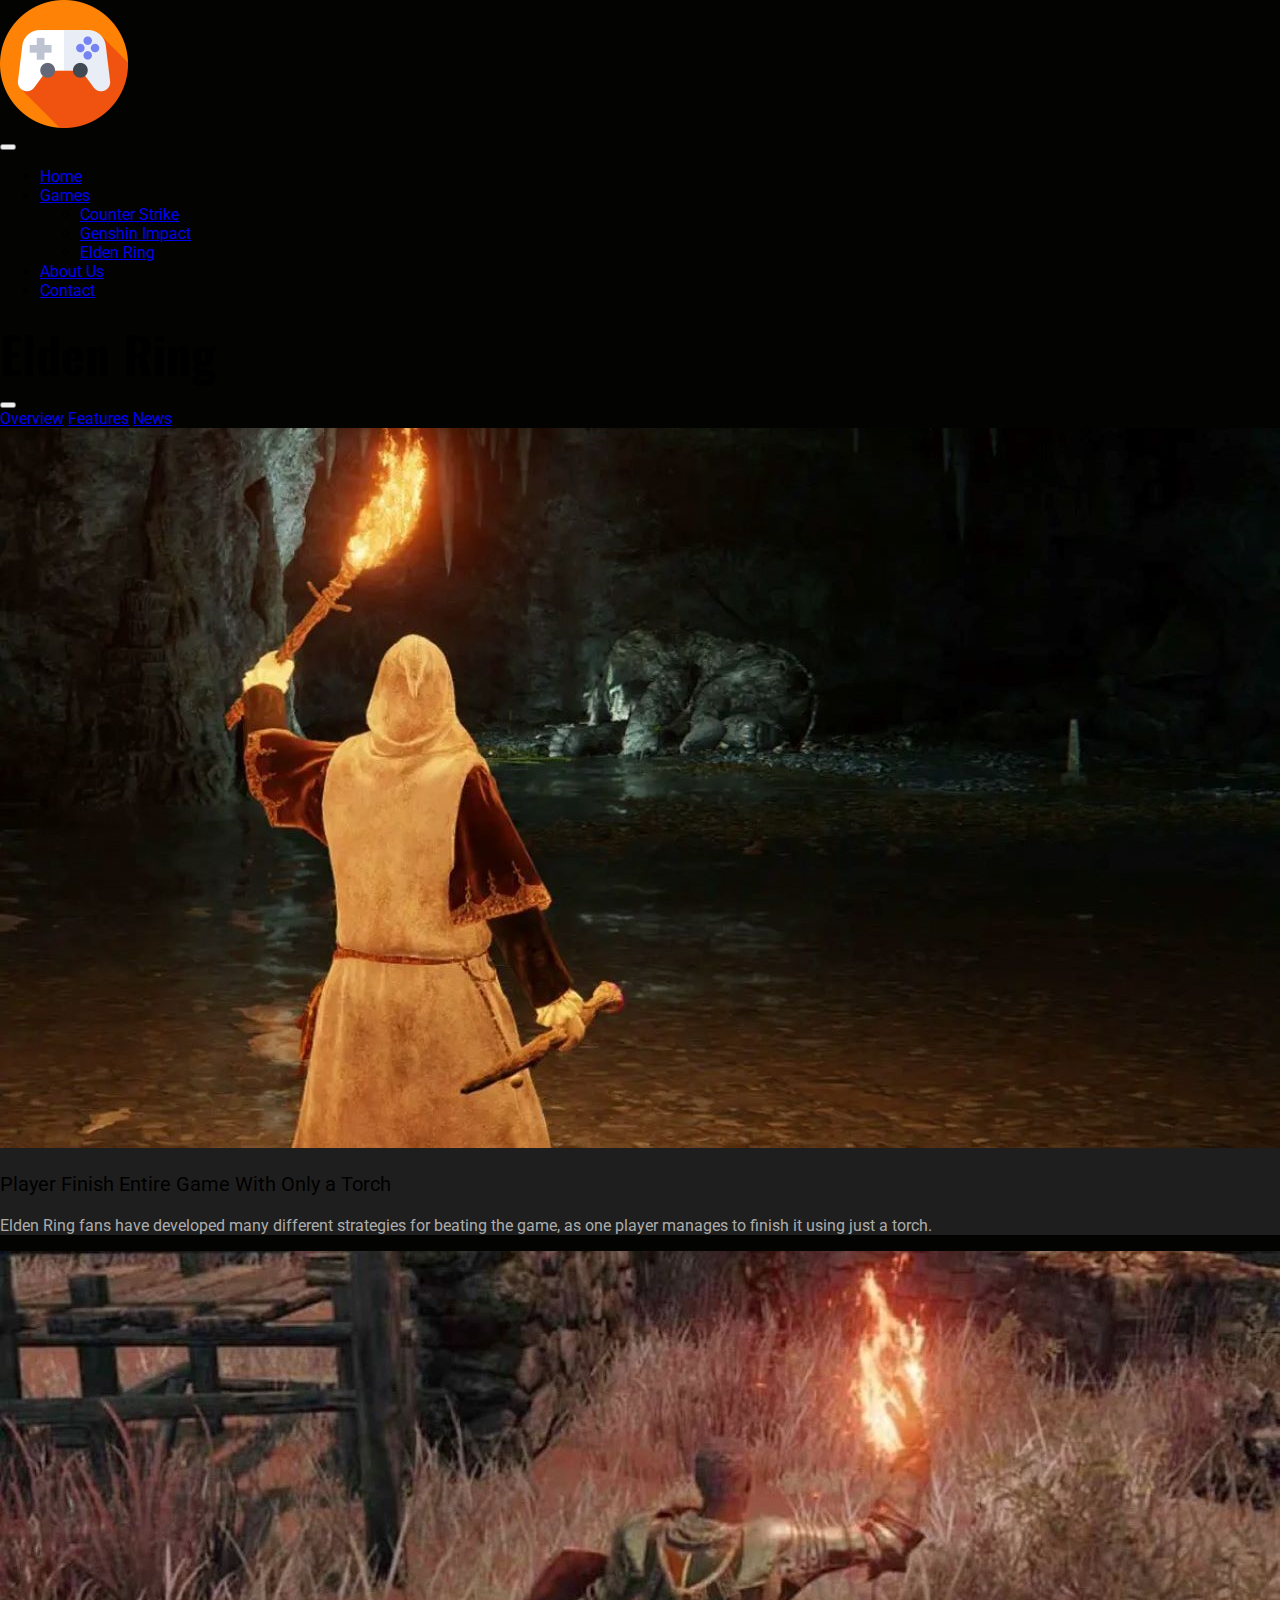
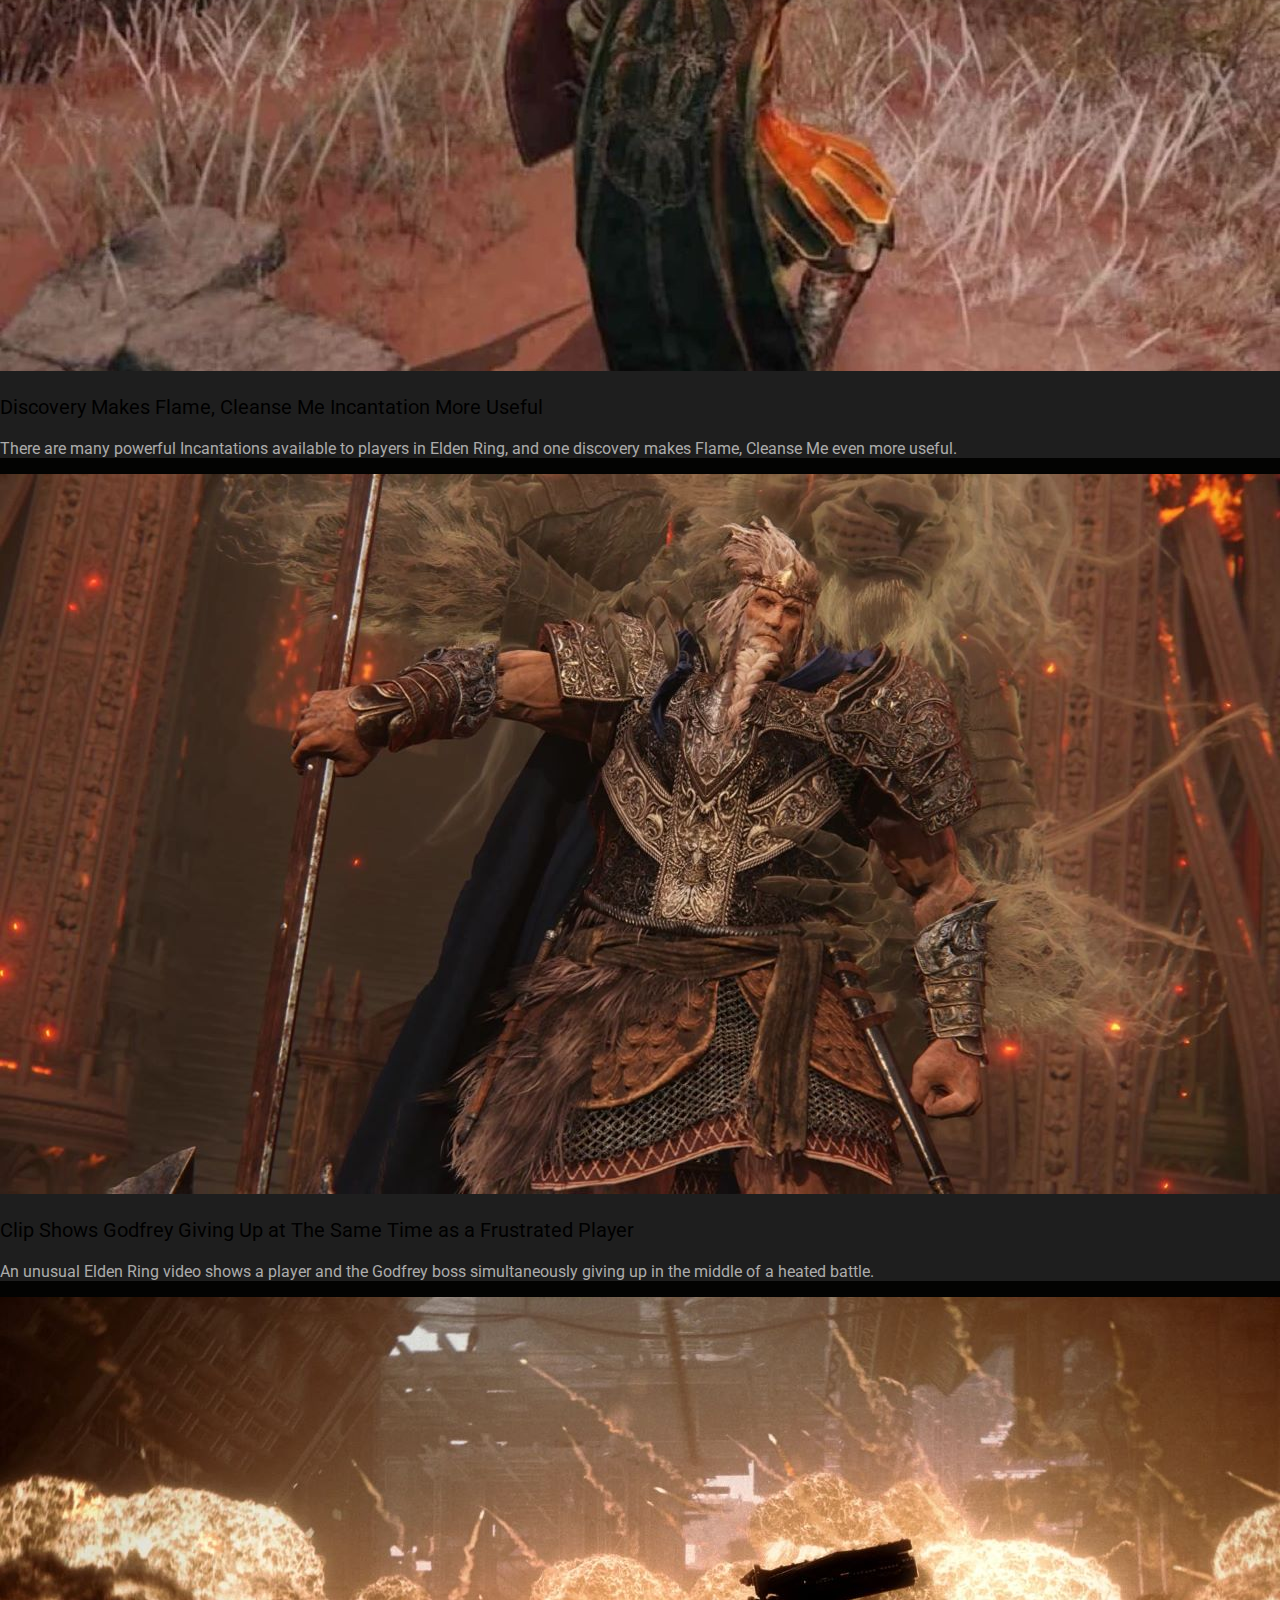
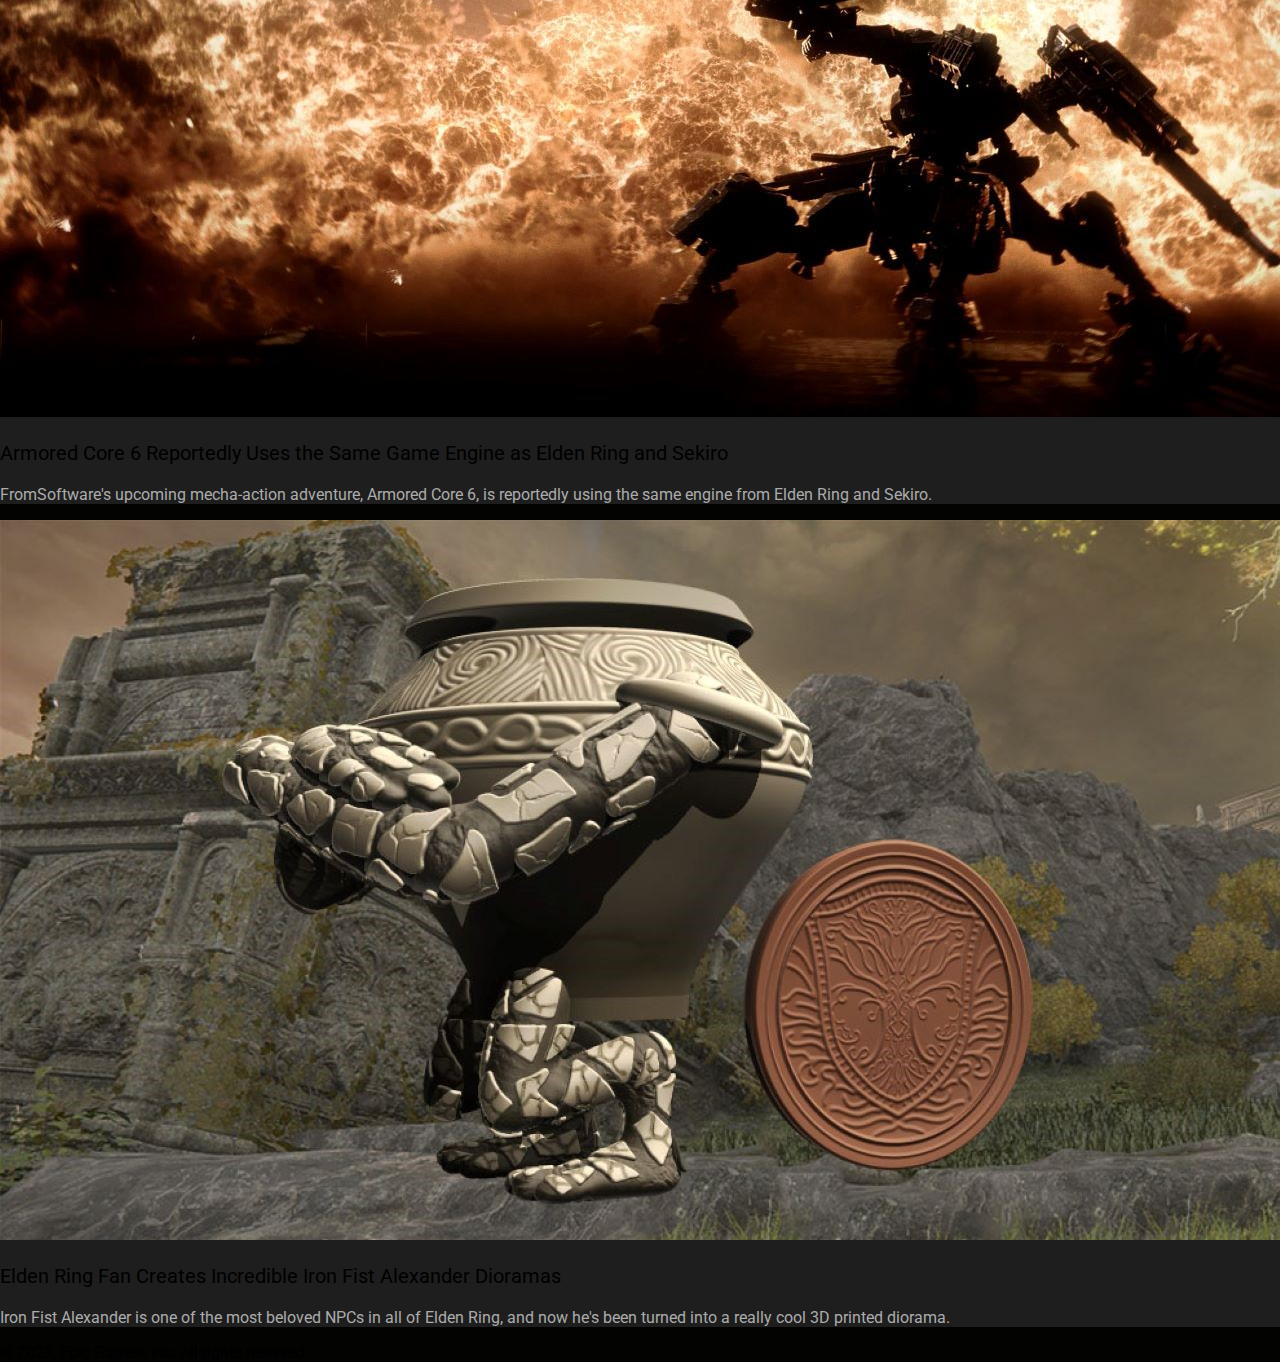
<file: Project/elden_news.html>
<!DOCTYPE html>
<html lang="en">

<head>
    <meta charset="UTF-8">
    <meta name="viewport" content="width=device-width, initial-scale=1.0">
    <title>News</title>
    <link href="https://cdn.jsdelivr.net/npm/bootstrap@5.3.1/dist/css/bootstrap.min.css" rel="stylesheet"
        integrity="sha384-4bw+/aepP/YC94hEpVNVgiZdgIC5+VKNBQNGCHeKRQN+PtmoHDEXuppvnDJzQIu9" crossorigin="anonymous">
    <link rel="stylesheet" href="css/game_news.css">
    <link rel="preconnect" href="https://fonts.googleapis.com">
    <link rel="preconnect" href="https://fonts.gstatic.com" crossorigin>
    <link href="https://fonts.googleapis.com/css2?family=Oswald:wght@700&family=Roboto&display=swap" rel="stylesheet">
</head>

<body>
    <div class="container-fluid bg-color-main p-0">
        <!-- main nav bar -->
        <nav class="navbar navbar-expand-lg bg-dark navbar-dark m-0 p-3">
            <div class="container-fluid d-flex justify-content-between">
                <a class="navbar-brand" href="index.html">
                    <img src="image/logo.png" alt="" width="10%" class="my-3">
                </a>
                <div>
                    <button class="navbar-toggler" type="button" data-bs-toggle="collapse"
                        data-bs-target="#navbarSupportedContent" aria-controls="navbarSupportedContent"
                        aria-expanded="false" aria-label="Toggle navigation">
                        <span class="navbar-toggler-icon"></span>
                    </button>
                    <div class="collapse navbar-collapse" id="navbarSupportedContent">
                        <ul class="navbar-nav me-auto mb-2 mb-lg-0">
                            <li class="nav-item">
                                <a class="nav-link fw-bold px-4" aria-current="page" href="index.html">Home</a>
                            </li>
                            <li class="nav-item dropdown">
                                <a class="nav-link dropdown-toggle fw-bold active px-4" href="#" role="button"
                                    data-bs-toggle="dropdown" aria-expanded="false">
                                    Games
                                </a>
                                <ul class="dropdown-menu bg-dark">
                                    <li><a class="dropdown-item text-secondary fw-bold"
                                            href="csgo_overview.html">Counter Strike</a></li>
                                    <li><a class="dropdown-item text-secondary fw-bold"
                                            href="genshin_overview.html">Genshin Impact</a></li>
                                    <li><a class="dropdown-item text-secondary fw-bold" href="elden_overview.html">Elden
                                            Ring</a></li>
                                </ul>
                            </li>
                            <li class="nav-item">
                                <a class="nav-link fw-bold px-4" href="about_us.html">About Us</a>
                            </li>
                            <li class="nav-item">
                                <a class="nav-link fw-bold px-4" href="contact.html">Contact</a>
                            </li>
                        </ul>
                    </div>
                </div>
            </div>
        </nav>
        <div class="container">
            <!-- game title -->
            <div class="title pb-4 pt-5 text-white">
                Elden Ring
            </div>
            <div class="container pb-4">
                <!-- game nav bar -->
                <nav class="navbar navbar-expand-lg" data-bs-theme="dark">
                    <div class="container-fluid">
                        <button class="navbar-toggler" type="button" data-bs-toggle="collapse"
                            data-bs-target="#navbarNavAltMarkup" aria-controls="navbarNavAltMarkup"
                            aria-expanded="false" aria-label="Toggle navigation">
                            <span class="navbar-toggler-icon"></span>
                        </button>
                        <div class="collapse navbar-collapse" id="navbarNavAltMarkup">
                            <div class="navbar-nav">
                                <a class="nav-link p-3 fw-bold" aria-current="page"
                                    href="elden_overview.html">Overview</a>
                                <a class="nav-link p-3 fw-bold " href="elden_feature.html">Features</a>
                                <a class="nav-link p-3 active fw-bold" href="elden_news.html">News</a>
                            </div>
                        </div>
                    </div>
                </nav>
            </div>
        </div>
        <div class="container">
            <!-- element 1 -->
            <div class="row gx-5 mb-5 c-color1 py-5 justify-content-center game_view">
                <div class="col-4">
                    <img src="image/elden_news1.jpg" alt="" width="100%">
                </div>
                <div class="col-7">
                    <p class="font-20 fw-bold text-white pb-3 py-1">Player Finish Entire Game With Only a Torch</p>
                    <p class="text-color">
                        Elden Ring fans have developed many different strategies for beating the game, as one player
                        manages to finish it using just a torch.
                    </p>
                </div>
            </div>
            <!-- element 2 -->
            <div class="row gx-5 mb-5 c-color1 py-5 justify-content-center game_view">
                <div class="col-4">
                    <img src="image/elden_news2.jpg" alt="" width="100%">
                </div>
                <div class="col-7">
                    <p class="font-20 fw-bold text-white pb-3 py-1">Discovery Makes Flame, Cleanse Me Incantation More
                        Useful</p>
                    <p class="text-color">
                        There are many powerful Incantations available to players in Elden Ring, and one discovery makes
                        Flame, Cleanse Me even more useful.
                    </p>
                </div>
            </div>
            <!-- element 3 -->
            <div class="row gx-5 mb-5 c-color1 py-5 justify-content-center game_view">
                <div class="col-4">
                    <img src="image/elden_news3.jpg" alt="" width="100%">
                </div>
                <div class="col-7">
                    <p class="font-20 fw-bold text-white pb-3 py-1">Clip Shows Godfrey Giving Up at The Same Time as a
                        Frustrated Player</p>
                    <p class="text-color">
                        An unusual Elden Ring video shows a player and the Godfrey boss simultaneously giving up in the
                        middle of a heated battle.
                    </p>
                </div>
            </div>
            <!-- element 4 -->
            <div class="row gx-5 mb-5 c-color1 py-5 justify-content-center game_view">
                <div class="col-4">
                    <img src="image/elden_news4.jpg" alt="" width="100%">
                </div>
                <div class="col-7">
                    <p class="font-20 fw-bold text-white pb-3 py-1">
                        Armored Core 6 Reportedly Uses the Same Game Engine
                        as Elden Ring and Sekiro
                    </p>
                    <p class="text-color">
                        FromSoftware's upcoming mecha-action adventure, Armored Core 6, is reportedly using the same
                        engine from Elden Ring and Sekiro.
                    </p>
                </div>
            </div>
            <!-- element 5 -->
            <div class="row gx-5 mb-5 c-color1 py-5 justify-content-center game_view">
                <div class="col-4">
                    <img src="image/elden_news5.jpg" alt="" width="100%">
                </div>
                <div class="col-7">
                    <p class="font-20 fw-bold text-white pb-3 py-1">Elden Ring Fan Creates Incredible Iron Fist
                        Alexander Dioramas</p>
                    <p class="text-color">
                        Iron Fist Alexander is one of the most beloved NPCs in all of Elden Ring, and now he's been
                        turned into a really cool 3D printed diorama.
                    </p>
                </div>
            </div>
        </div>
        <!-- footer -->
        <div class="bg-dark text-center text-light py-4">
            © 2023, Epic Games, Inc. All rights reserved.
        </div>
    </div>
    <script src="https://cdn.jsdelivr.net/npm/bootstrap@5.3.1/dist/js/bootstrap.bundle.min.js"
        integrity="sha384-HwwvtgBNo3bZJJLYd8oVXjrBZt8cqVSpeBNS5n7C8IVInixGAoxmnlMuBnhbgrkm"
        crossorigin="anonymous"></script>
</body>

</html>
</file>
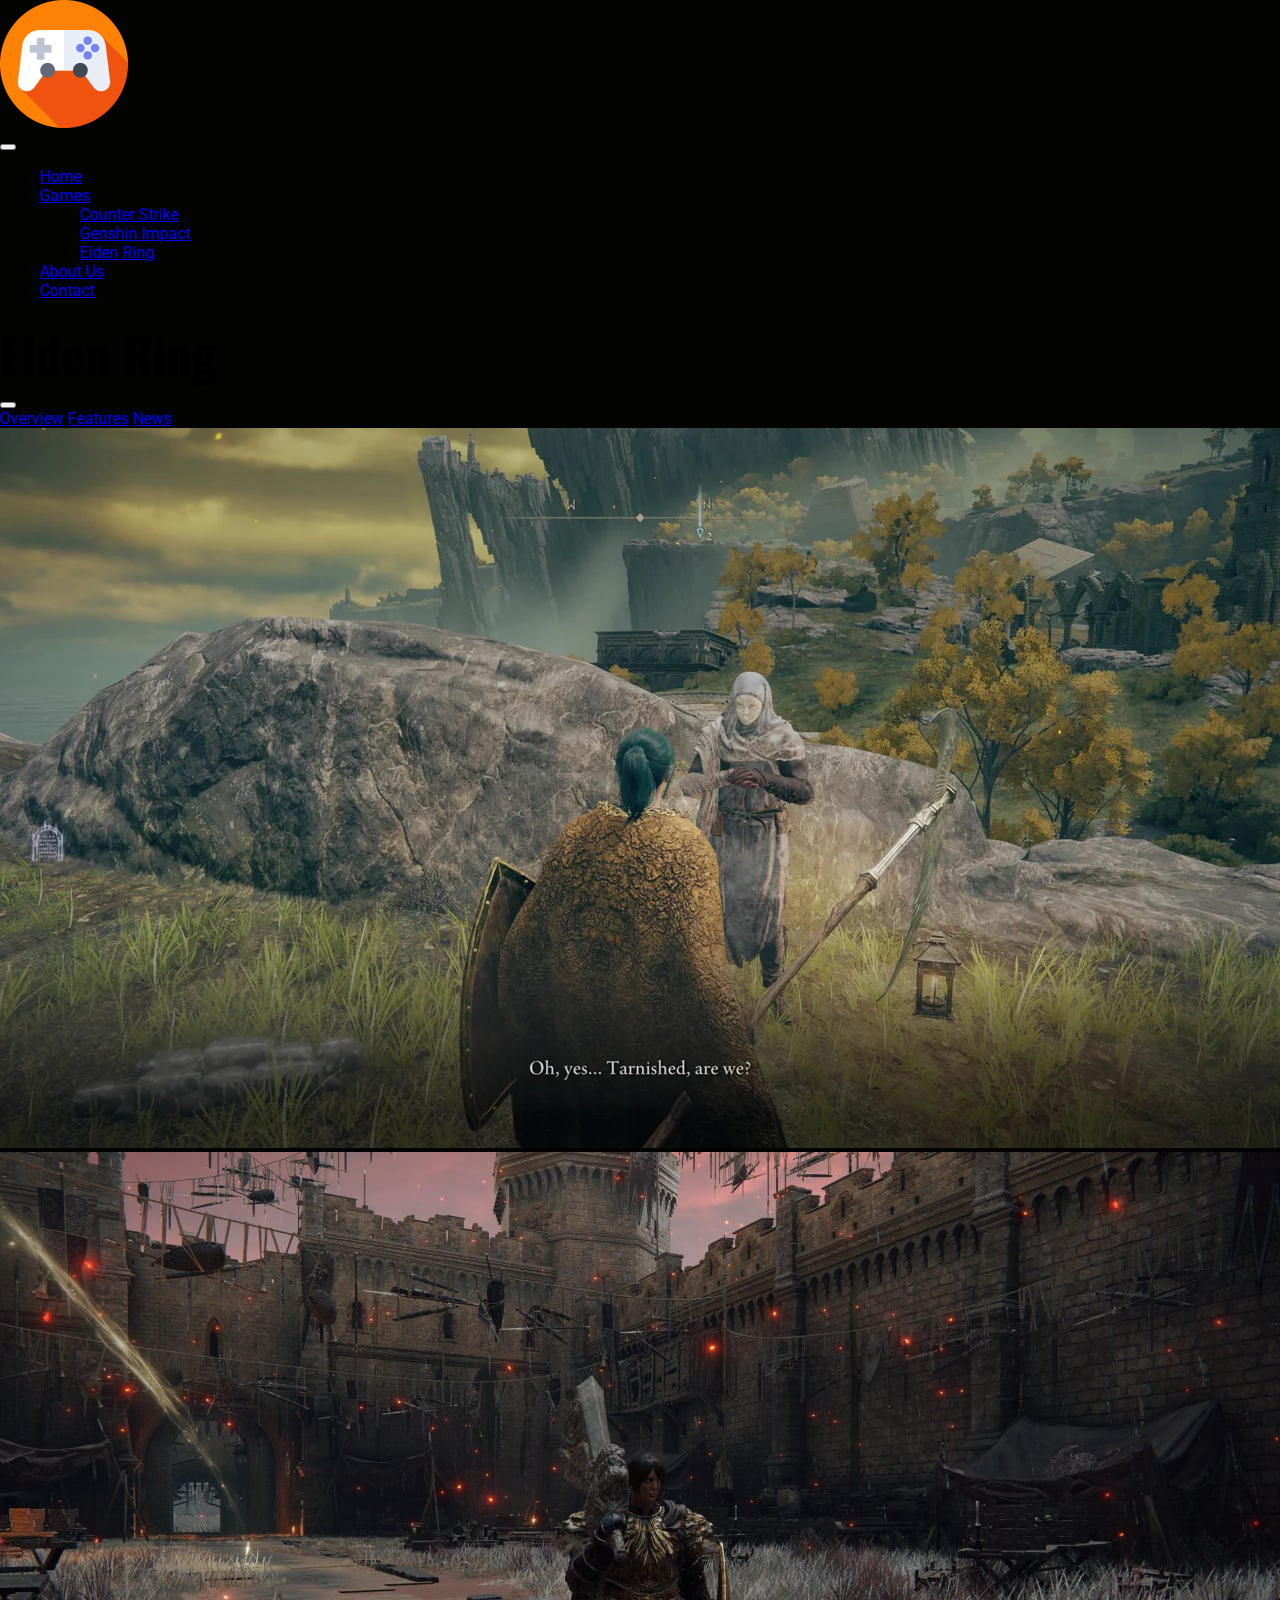
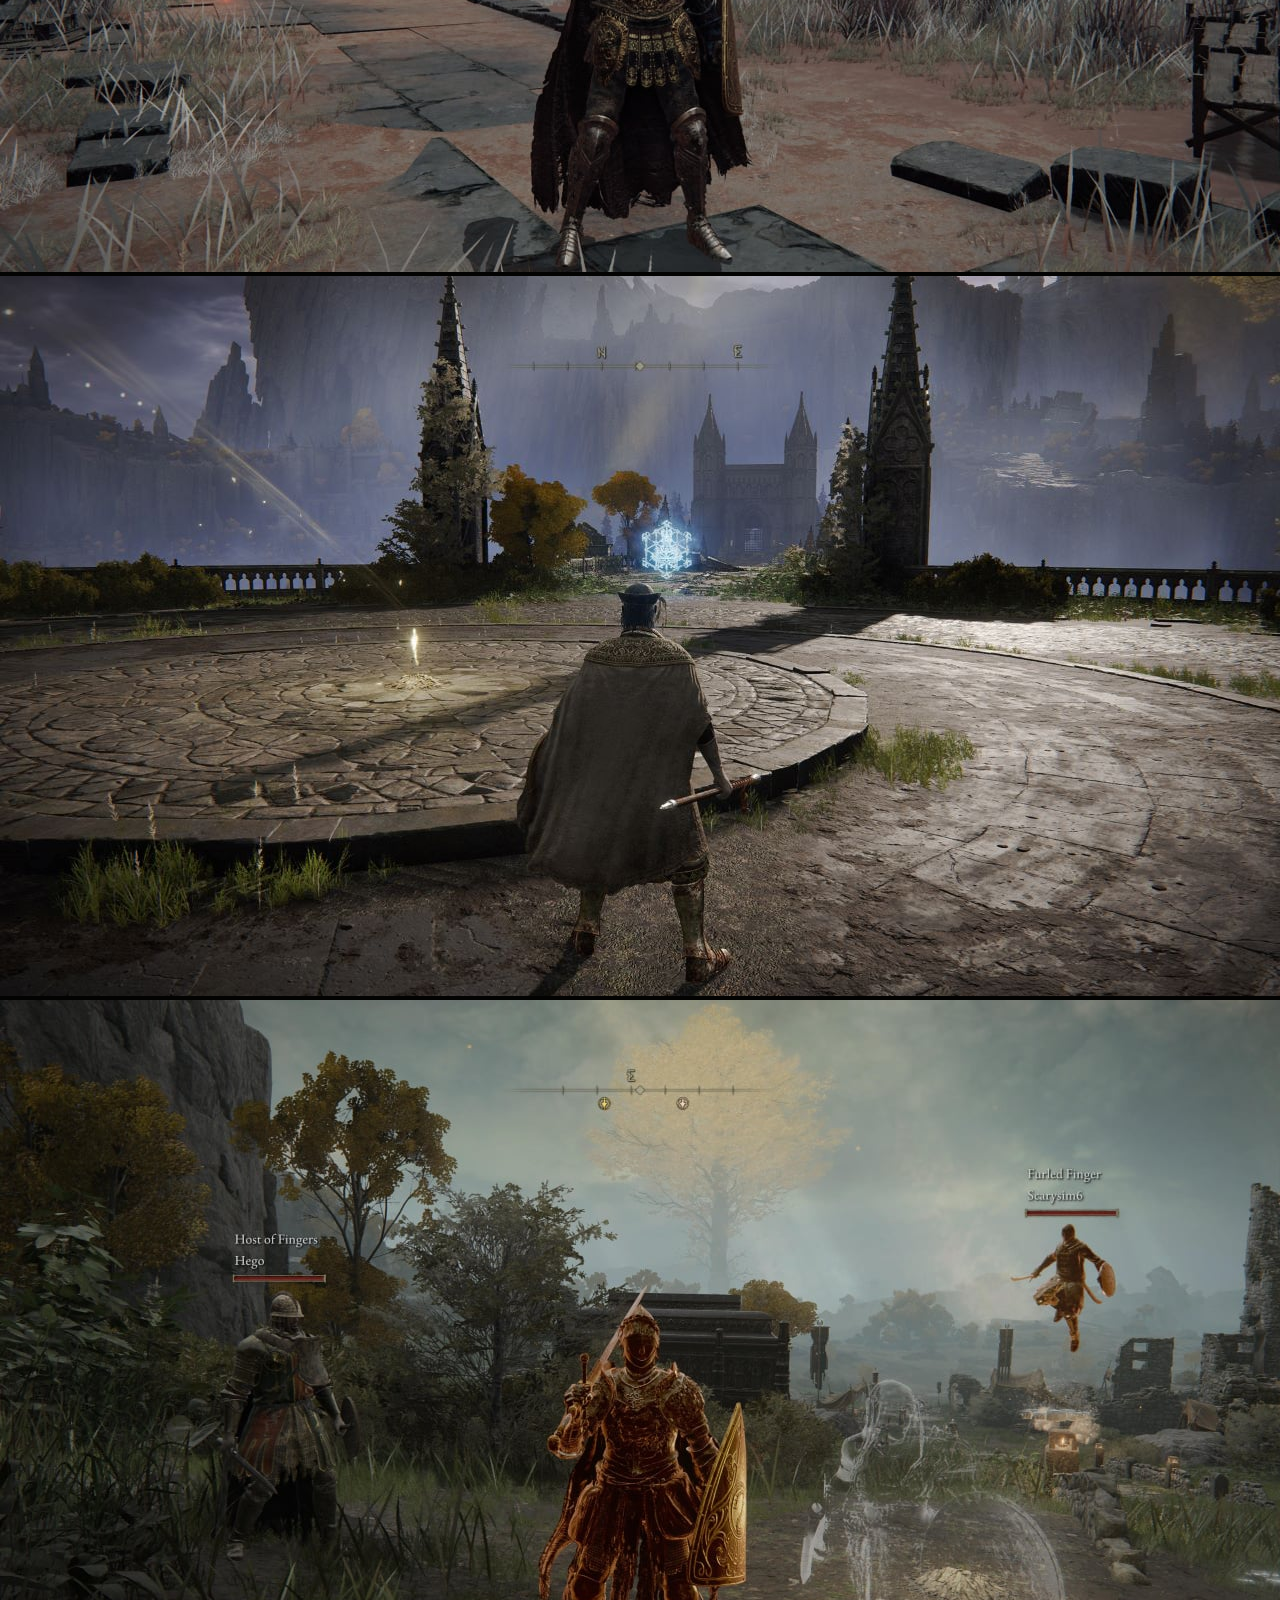
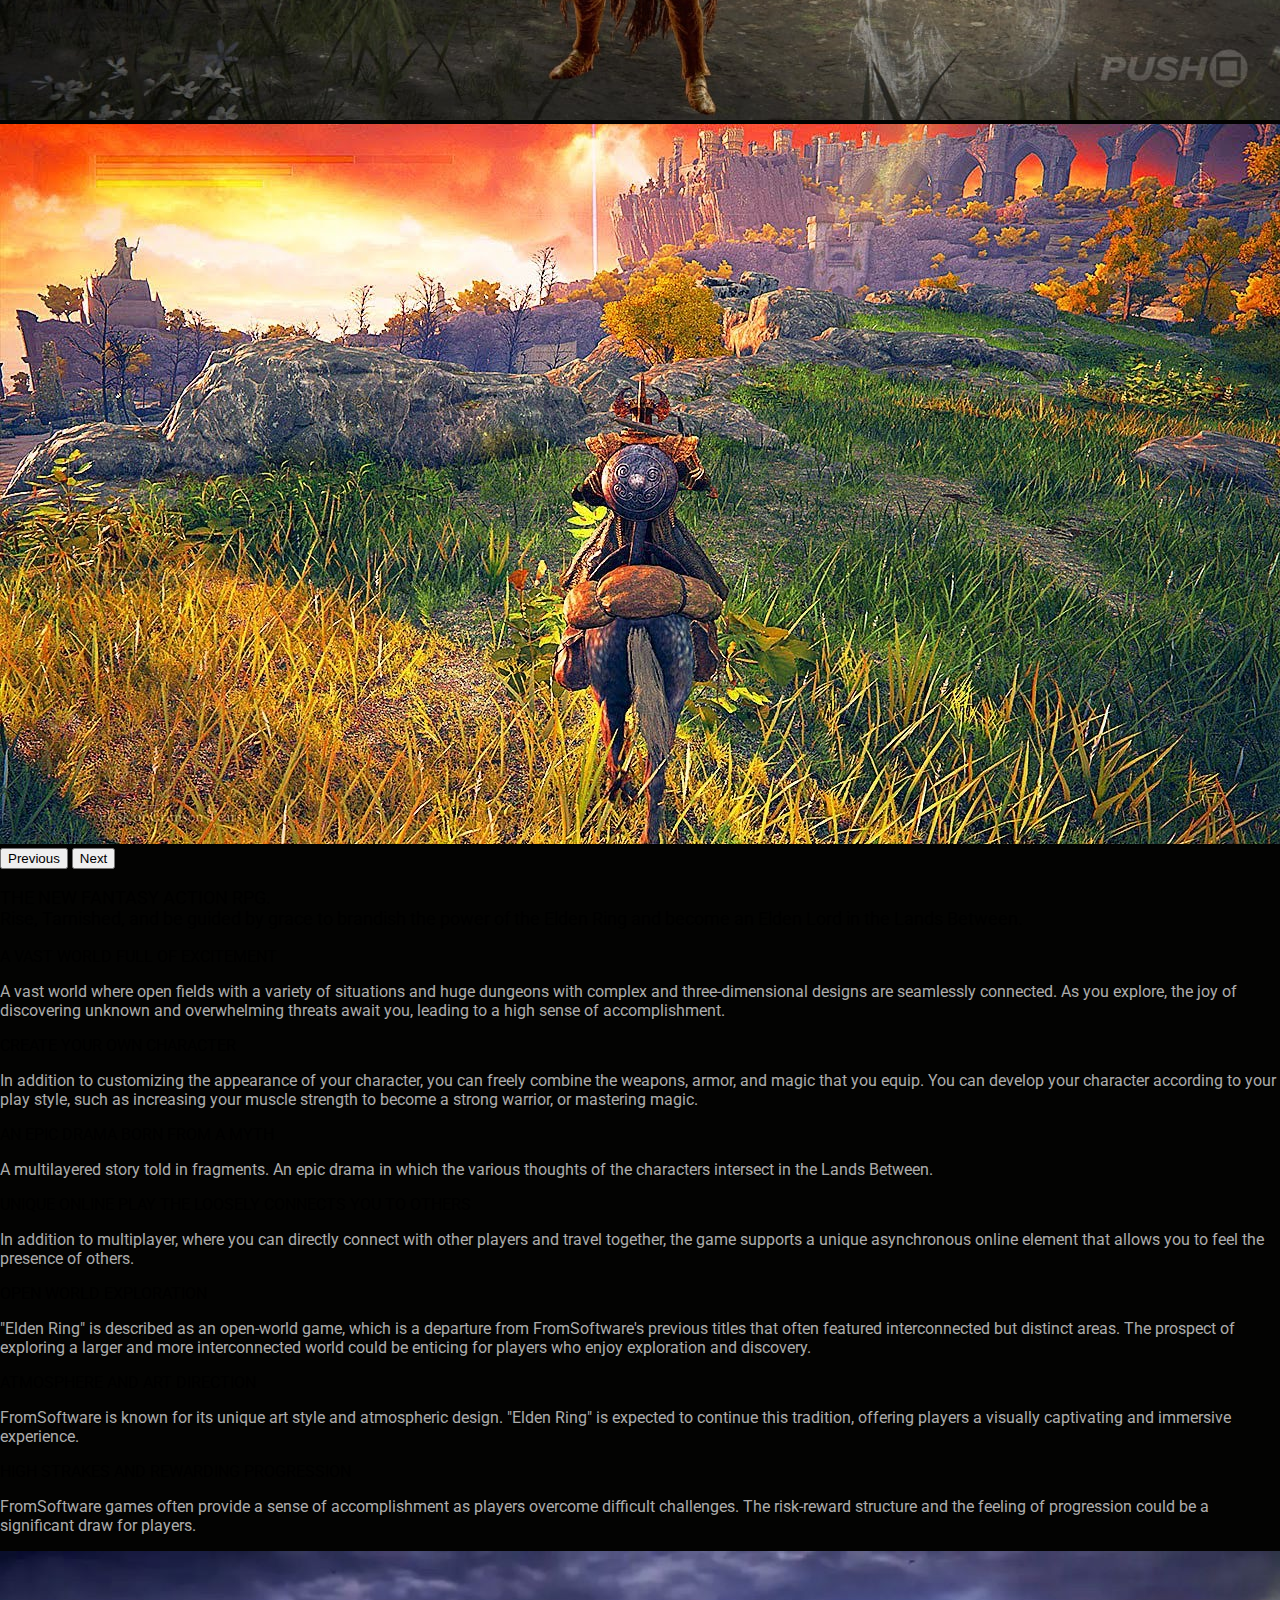
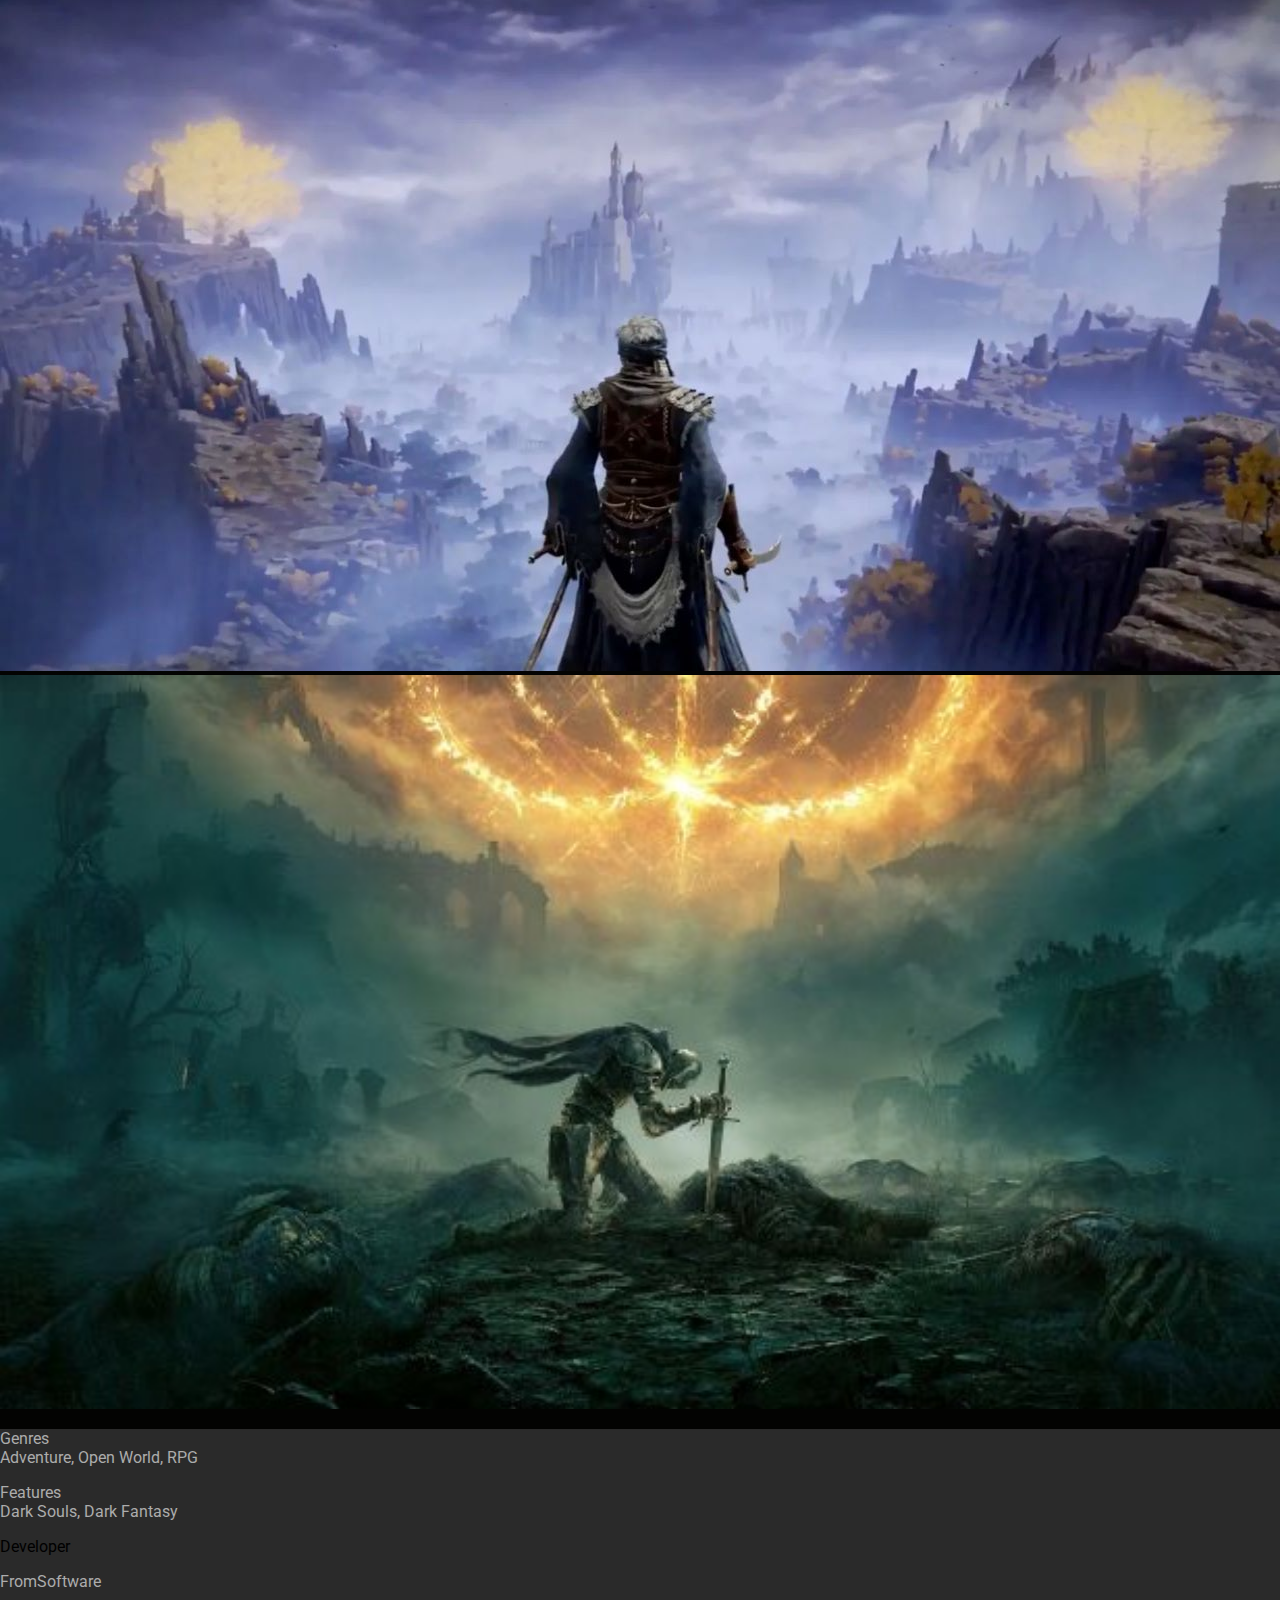
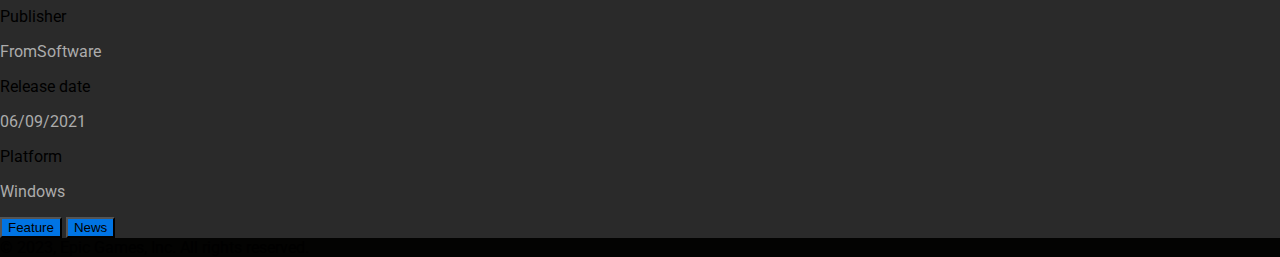
<file: Project/elden_overview.html>
<!DOCTYPE html>
<html lang="en">

<head>
    <meta charset="UTF-8">
    <meta name="viewport" content="width=device-width, initial-scale=1.0">
    <title>Overview</title>
    <link href="https://cdn.jsdelivr.net/npm/bootstrap@5.3.1/dist/css/bootstrap.min.css" rel="stylesheet"
        integrity="sha384-4bw+/aepP/YC94hEpVNVgiZdgIC5+VKNBQNGCHeKRQN+PtmoHDEXuppvnDJzQIu9" crossorigin="anonymous">
    <link rel="stylesheet" href="css/game_overview_style.css">
    <link rel="preconnect" href="https://fonts.googleapis.com">
    <link rel="preconnect" href="https://fonts.gstatic.com" crossorigin>
    <link href="https://fonts.googleapis.com/css2?family=Oswald:wght@700&family=Roboto&display=swap" rel="stylesheet">
</head>

<body>
    <div class="container-fluid bg-color-main p-0">
        <!-- main nav bar -->
        <nav class="navbar navbar-expand-lg bg-dark navbar-dark m-0 p-3">
            <div class="container-fluid d-flex justify-content-between">
                <a class="navbar-brand" href="index.html">
                    <img src="image/logo.png" alt="" width="10%" class="my-3">
                </a>
                <div>
                    <button class="navbar-toggler" type="button" data-bs-toggle="collapse"
                        data-bs-target="#navbarSupportedContent" aria-controls="navbarSupportedContent"
                        aria-expanded="false" aria-label="Toggle navigation">
                        <span class="navbar-toggler-icon"></span>
                    </button>
                    <div class="collapse navbar-collapse" id="navbarSupportedContent">
                        <ul class="navbar-nav me-auto mb-2 mb-lg-0">
                            <li class="nav-item">
                                <a class="nav-link fw-bold px-4" aria-current="page" href="index.html">Home</a>
                            </li>
                            <li class="nav-item dropdown">
                                <a class="nav-link dropdown-toggle fw-bold active px-4" href="#" role="button"
                                    data-bs-toggle="dropdown" aria-expanded="false">
                                    Games
                                </a>
                                <ul class="dropdown-menu bg-dark">
                                    <li><a class="dropdown-item text-secondary fw-bold"
                                            href="csgo_overview.html">Counter Strike</a></li>
                                    <li><a class="dropdown-item text-secondary fw-bold"
                                            href="genshin_overview.html">Genshin Impact</a></li>
                                    <li><a class="dropdown-item text-secondary fw-bold" href="elden_overview.html">Elden
                                            Ring</a></li>
                                </ul>
                            </li>
                            <li class="nav-item">
                                <a class="nav-link fw-bold px-4" href="about_us.html">About Us</a>
                            </li>
                            <li class="nav-item">
                                <a class="nav-link fw-bold px-4" href="contact.html">Contact</a>
                            </li>
                        </ul>
                    </div>
                </div>
            </div>
        </nav>
        <div class="container">
            <!-- game title -->
            <div class="title pb-4 pt-5 text-white">
                Elden Ring
            </div>
            <div class="container pb-4">
                <!-- game nav bar -->
                <nav class="navbar navbar-expand-lg" data-bs-theme="dark">
                    <div class="container-fluid">
                        <button class="navbar-toggler" type="button" data-bs-toggle="collapse"
                            data-bs-target="#navbarNavAltMarkup" aria-controls="navbarNavAltMarkup"
                            aria-expanded="false" aria-label="Toggle navigation">
                            <span class="navbar-toggler-icon"></span>
                        </button>
                        <div class="collapse navbar-collapse" id="navbarNavAltMarkup">
                            <div class="navbar-nav">
                                <a class="nav-link p-3 fw-bold active" aria-current="page"
                                    href="elden_overview.html">Overview</a>
                                <a class="nav-link p-3 fw-bold " href="elden_feature.html">Features</a>
                                <a class="nav-link p-3 fw-bold" href="elden_news.html">News</a>
                            </div>
                        </div>
                    </div>
                </nav>
                <!-- game view + other details -->
                <div class="row game_view">
                    <!-- left-side -->
                    <div class="col-8 my-2">
                        <div id="carouselTitle" class="carousel slide mb-3" data-bs-ride="carousel">
                            <div class="carousel-inner">
                                <div class="carousel-item active">
                                    <img src="image/elden_gameplay5.jpg" class="d-block w-100" alt="...">
                                </div>
                                <div class="carousel-item">
                                    <img src="image/elden_gameplay2.jpg" class="d-block w-100" alt="...">
                                </div>
                                <div class="carousel-item">
                                    <img src="image/elden_gameplay3.jpg" class="d-block w-100" alt="...">
                                </div>
                                <div class="carousel-item">
                                    <img src="image/elden_gameplay4.jpg" class="d-block w-100" alt="...">
                                </div>
                                <div class="carousel-item">
                                    <img src="image/elden_gameplay1.jpg" class="d-block w-100" alt="...">
                                </div>
                            </div>
                            <button class="carousel-control-prev" type="button" data-bs-target="#carouselTitle"
                                data-bs-slide="prev">
                                <span class="carousel-control-prev-icon" aria-hidden="true"></span>
                                <span class="visually-hidden">Previous</span>
                            </button>
                            <button class="carousel-control-next" type="button" data-bs-target="#carouselTitle"
                                data-bs-slide="next">
                                <span class="carousel-control-next-icon" aria-hidden="true"></span>
                                <span class="visually-hidden">Next</span>
                            </button>
                        </div>
                        <!-- about game -->
                        <p class="text-white fw-bold font-18 my-5">
                            THE NEW FANTASY ACTION RPG. <br>
                            Rise, Tarnished, and be guided by grace to brandish the power of the Elden Ring and become
                            an Elden Lord in the Lands Between.
                        </p>
                        <!-- game info -->
                        <div class="my-4">
                            <p class="fw-bold text-white">A VAST WORLD FULL OF EXCITEMENT</p>
                            <p class="text-color">
                                A vast world where open fields with a variety of situations and huge dungeons with
                                complex and three-dimensional designs are seamlessly connected. As you explore, the joy
                                of discovering unknown and overwhelming threats await you, leading to a high sense of
                                accomplishment.
                            </p>
                        </div>
                        <div class="my-4">
                            <p class="fw-bold text-white">CREATE YOUR OWN CHARACTER</p>
                            <p class="text-color">
                                In addition to customizing the appearance of your character, you can freely combine the
                                weapons, armor, and magic that you equip. You can develop your character according to
                                your play style, such as increasing your muscle strength to become a strong warrior, or
                                mastering magic.
                            </p>
                        </div>
                        <div class="my-4">
                            <p class="fw-bold text-white">AN EPIC DRAMA BORN FROM A MYTH</p>
                            <p class="text-color">
                                A multilayered story told in fragments. An epic drama in which the various thoughts of
                                the characters intersect in the Lands Between.
                            </p>
                        </div>
                        <div class="my-4">
                            <p class="fw-bold text-white">UNIQUE ONLINE PLAY THE LOOSELY CONNECTS YOU TO OTHERS</p>
                            <p class="text-color">
                                In addition to multiplayer, where you can directly connect with other players and travel
                                together, the game supports a unique asynchronous online element that allows you to feel
                                the presence of others.
                            </p>
                        </div>
                        <div class="my-4">
                            <p class="fw-bold text-white">OPEN WORLD EXPLORATION</p>
                            <p class="text-color">
                                "Elden Ring" is described as an open-world game, which is a departure from
                                FromSoftware's previous titles that often featured interconnected but distinct areas.
                                The prospect of exploring a larger and more interconnected world could be enticing for
                                players who enjoy exploration and discovery.
                            </p>
                        </div>
                        <div class="my-4">
                            <p class="fw-bold text-white">ATMOSPHERE AND ART DIRECTION</p>
                            <p class="text-color">
                                FromSoftware is known for its unique art style and atmospheric design. "Elden Ring" is
                                expected to continue this tradition, offering players a visually captivating and
                                immersive experience.
                            </p>
                        </div>
                        <div class="my-4">
                            <p class="fw-bold text-white">HIGH STRAKES AND REWARDING PROGRESSION</p>
                            <p class="text-color">
                                FromSoftware games often provide a sense of accomplishment as players overcome difficult
                                challenges. The risk-reward structure and the feeling of progression could be a
                                significant draw for players.
                            </p>
                        </div>
                        <div>
                            <img src="image/elden_benefit1_fantasyWorld.jpg" alt="" width="100%">
                        </div>
                    </div>
                    <!-- right-side -->
                    <div class="col-4 my-2">
                        <div>
                            <img src="image/elden_overview.jpg" alt="" width="100%">
                            <div class="c-color2 px-3 py-1 pt-3">
                                <p class="text-color">
                                    <span class="fw-bold text-white">Genres</span> <br>
                                    Adventure, Open World, RPG
                                </p>
                                <p class="text-color">
                                    <span class="fw-bold text-white">Features</span> <br>
                                    Dark Souls, Dark Fantasy
                                </p>
                                <div class="d-flex justify-content-between py-1">
                                    <p class="fw-bold m-0 text-white">Developer</p>
                                    <p class="m-0 text-color">FromSoftware</p>
                                </div>
                                <div class="d-flex justify-content-between py-1">
                                    <p class="fw-bold m-0 text-white">Publisher</p>
                                    <p class="m-0 text-color">FromSoftware</p>
                                </div>
                                <div class="d-flex justify-content-between py-1">
                                    <p class="fw-bold m-0 text-white">Release date</p>
                                    <p class="m-0 text-color">06/09/2021</p>
                                </div>
                                <div class="d-flex justify-content-between py-1">
                                    <p class="fw-bold m-0 text-white">Platform</p>
                                    <p class="m-0 text-color">Windows</p>
                                </div>
                                <a href="elden_feature.html"><button class="btn-color w-100 p-2 text-white fw-bold my-3">Feature</button></a>
                                <a href="elden_news.html"><button class="btn-color w-100 p-2 text-white fw-bold mb-3">News</button></a>
                            </div>
                        </div>
                    </div>
                </div>
            </div>
        </div>
        <!-- footer -->
        <div class="bg-dark text-center text-light py-4">
            © 2023, Epic Games, Inc. All rights reserved.
        </div>
    </div>
    <script src="https://cdn.jsdelivr.net/npm/bootstrap@5.3.1/dist/js/bootstrap.bundle.min.js"
        integrity="sha384-HwwvtgBNo3bZJJLYd8oVXjrBZt8cqVSpeBNS5n7C8IVInixGAoxmnlMuBnhbgrkm"
        crossorigin="anonymous"></script>
</body>

</html>
</file>
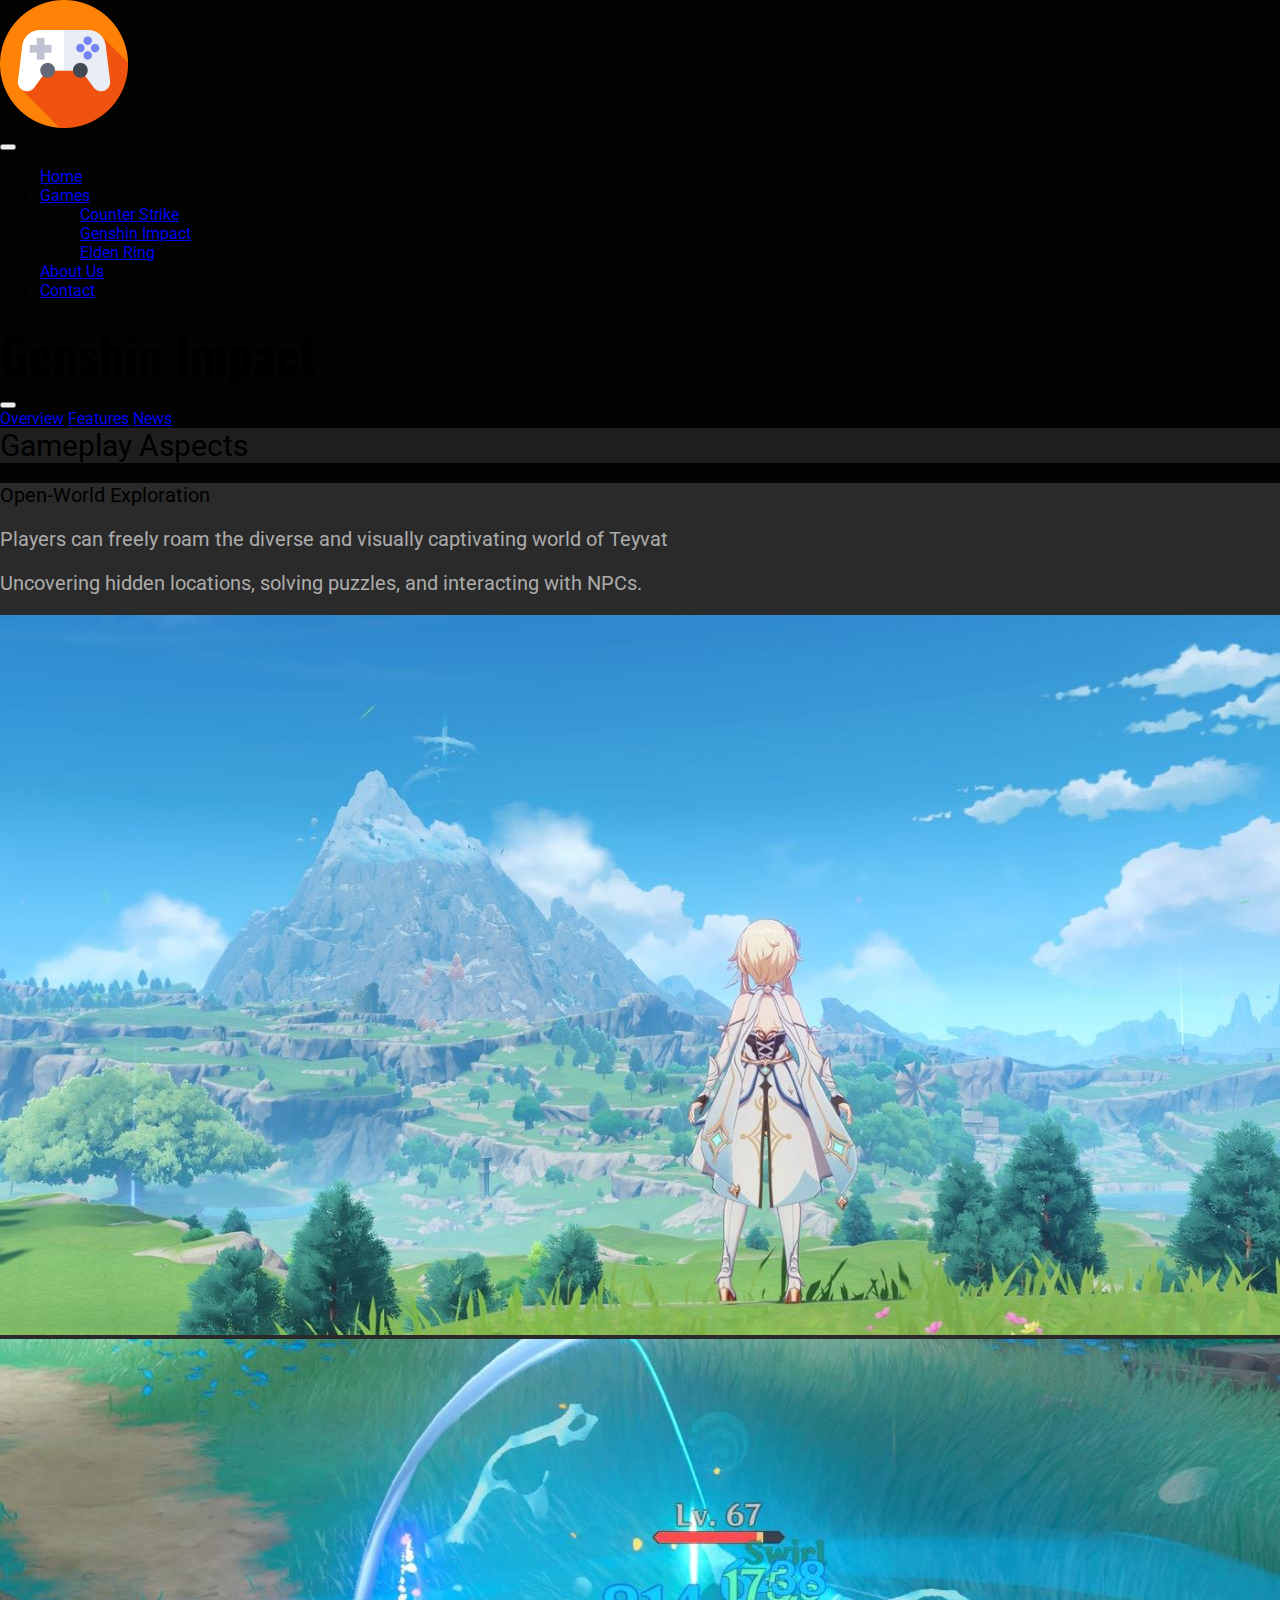
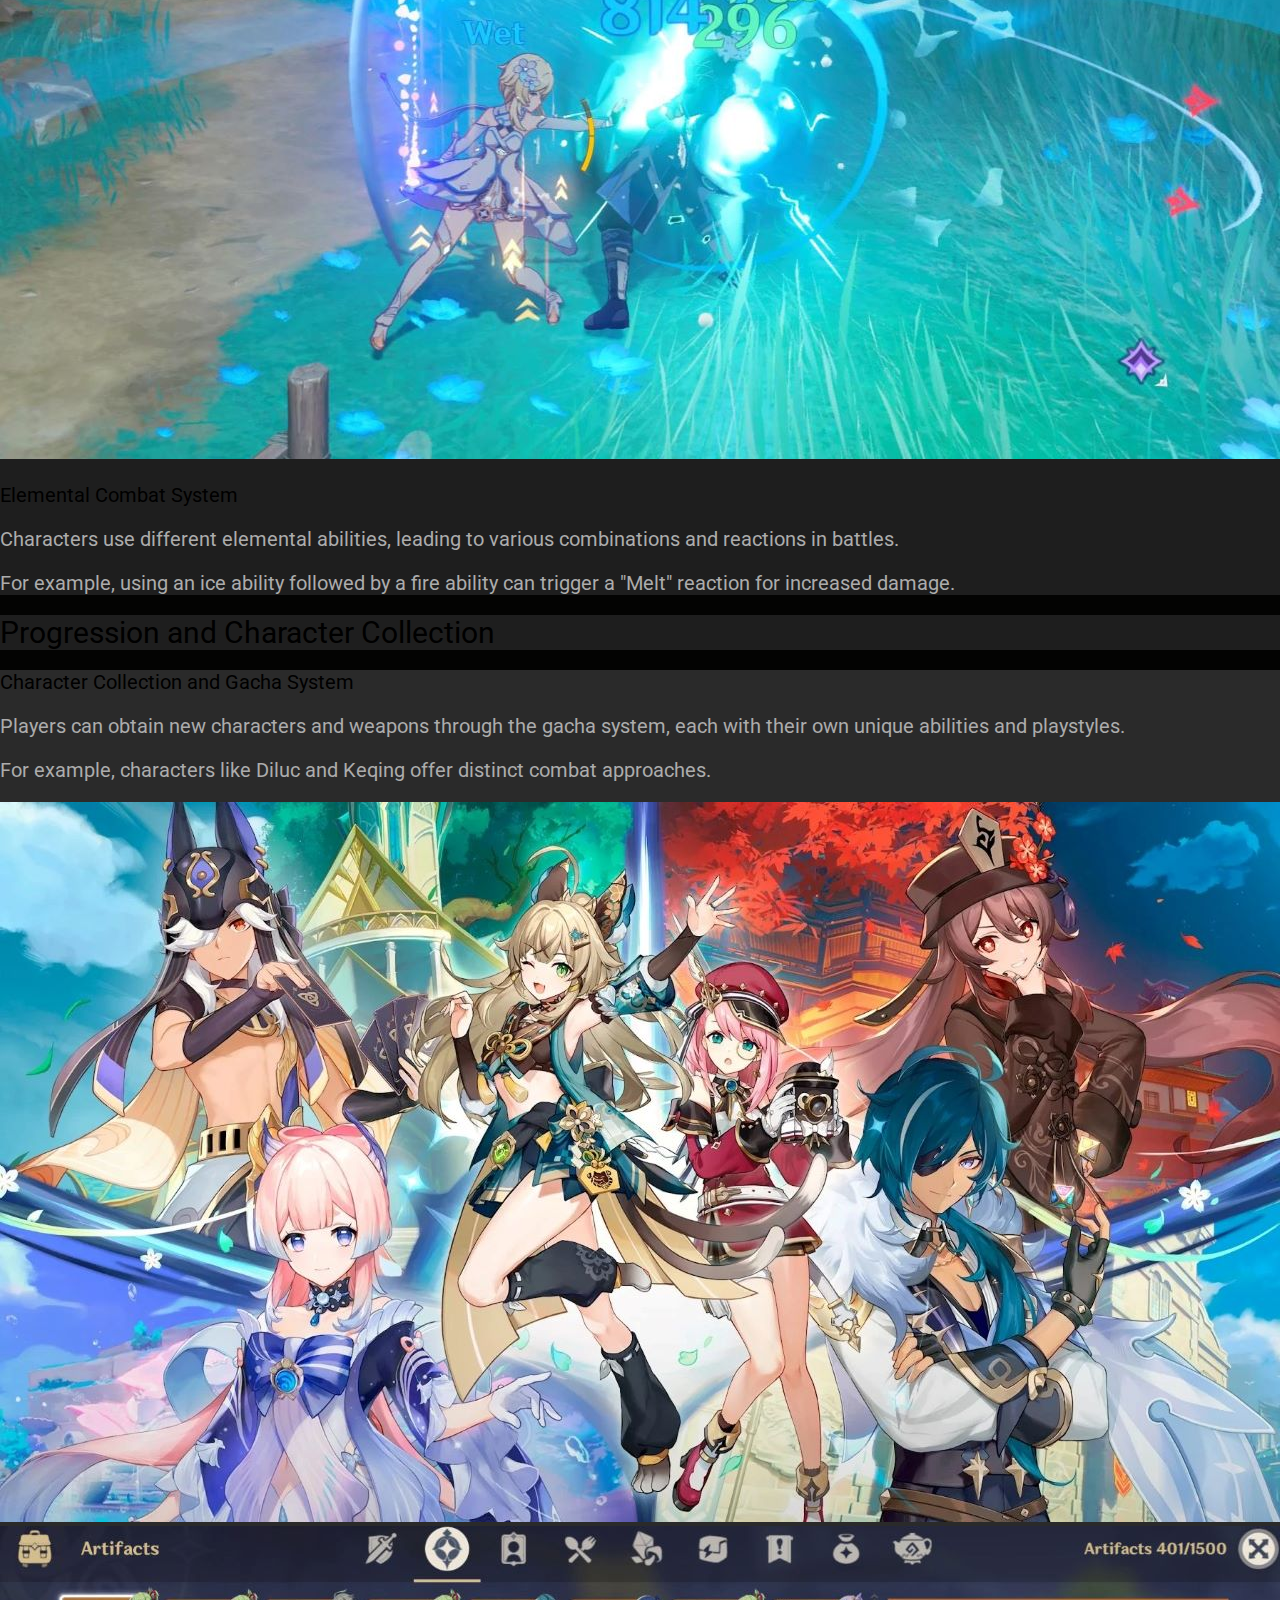
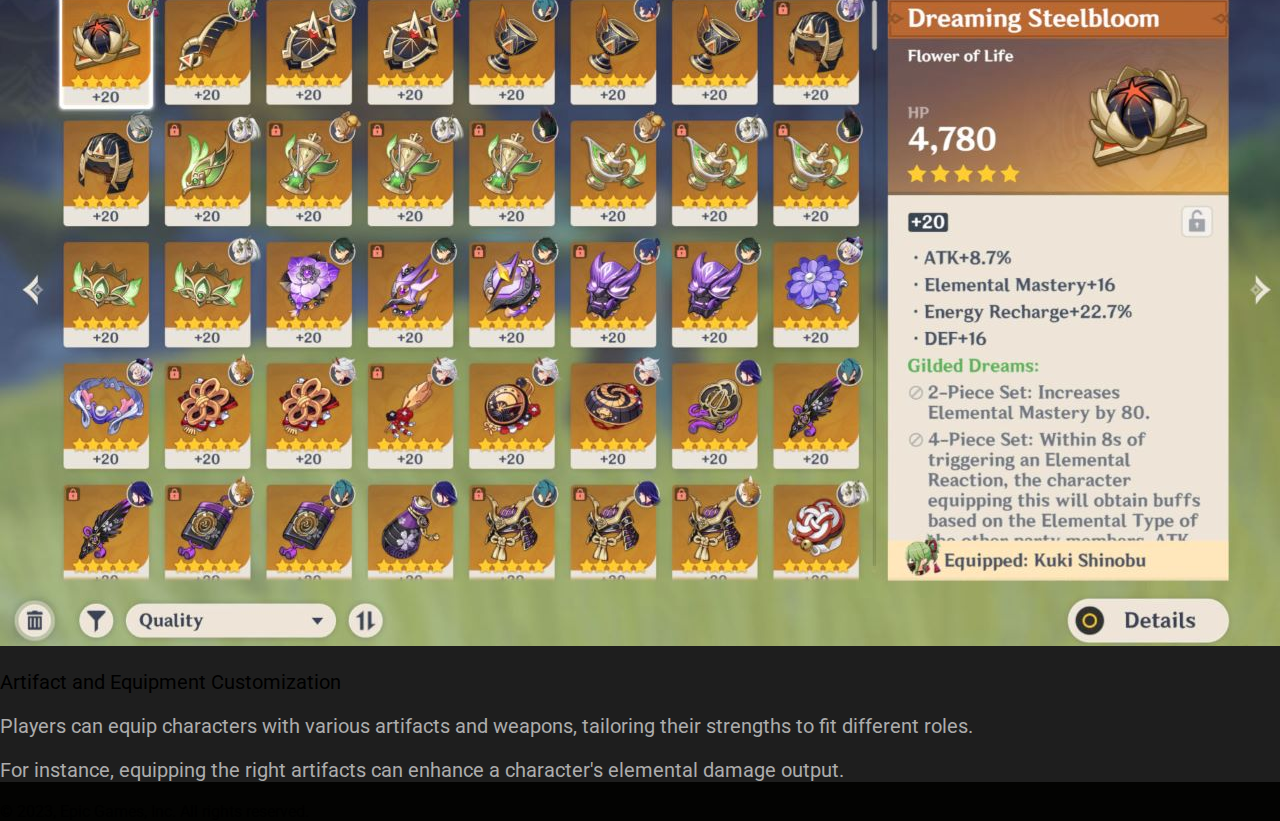
<file: Project/genshin_feature.html>
<!DOCTYPE html>
<html lang="en">

<head>
    <meta charset="UTF-8">
    <meta name="viewport" content="width=device-width, initial-scale=1.0">
    <title>Feature</title>
    <link href="https://cdn.jsdelivr.net/npm/bootstrap@5.3.1/dist/css/bootstrap.min.css" rel="stylesheet"
        integrity="sha384-4bw+/aepP/YC94hEpVNVgiZdgIC5+VKNBQNGCHeKRQN+PtmoHDEXuppvnDJzQIu9" crossorigin="anonymous">
    <link rel="stylesheet" href="css/game_feature_style.css">
    <link rel="preconnect" href="https://fonts.googleapis.com">
    <link rel="preconnect" href="https://fonts.gstatic.com" crossorigin>
    <link href="https://fonts.googleapis.com/css2?family=Oswald:wght@700&family=Roboto&display=swap" rel="stylesheet">
</head>

<body>
    <div class="container-fluid bg-color-main p-0">
        <!-- main nav bar -->
        <nav class="navbar navbar-expand-lg bg-dark navbar-dark m-0 p-3">
            <div class="container-fluid d-flex justify-content-between">
                <a class="navbar-brand" href="index.html">
                    <img src="image/logo.png" alt="" width="10%" class="my-3">
                </a>
                <div>
                    <button class="navbar-toggler" type="button" data-bs-toggle="collapse"
                        data-bs-target="#navbarSupportedContent" aria-controls="navbarSupportedContent"
                        aria-expanded="false" aria-label="Toggle navigation">
                        <span class="navbar-toggler-icon"></span>
                    </button>
                    <div class="collapse navbar-collapse" id="navbarSupportedContent">
                        <ul class="navbar-nav me-auto mb-2 mb-lg-0">
                            <li class="nav-item">
                                <a class="nav-link fw-bold px-4" aria-current="page" href="index.html">Home</a>
                            </li>
                            <li class="nav-item dropdown">
                                <a class="nav-link dropdown-toggle fw-bold active px-4" href="#" role="button"
                                    data-bs-toggle="dropdown" aria-expanded="false">
                                    Games
                                </a>
                                <ul class="dropdown-menu bg-dark">
                                    <li><a class="dropdown-item text-secondary fw-bold"
                                            href="csgo_overview.html">Counter Strike</a></li>
                                    <li><a class="dropdown-item text-secondary fw-bold"
                                            href="genshin_overview.html">Genshin Impact</a></li>
                                    <li><a class="dropdown-item text-secondary fw-bold" href="elden_overview.html">Elden
                                            Ring</a></li>
                                </ul>
                            </li>
                            <li class="nav-item">
                                <a class="nav-link fw-bold px-4" href="about_us.html">About Us</a>
                            </li>
                            <li class="nav-item">
                                <a class="nav-link fw-bold px-4" href="contact.html">Contact</a>
                            </li>
                        </ul>
                    </div>
                </div>
            </div>
        </nav>
        <div class="container">
            <!-- game title -->
            <div class="title pb-4 pt-5 text-white">
                Genshin Impact
            </div>
            <div class="container pb-4">
                <!-- game nav bar -->
                <nav class="navbar navbar-expand-lg" data-bs-theme="dark">
                    <div class="container-fluid">
                        <button class="navbar-toggler" type="button" data-bs-toggle="collapse"
                            data-bs-target="#navbarNavAltMarkup" aria-controls="navbarNavAltMarkup"
                            aria-expanded="false" aria-label="Toggle navigation">
                            <span class="navbar-toggler-icon"></span>
                        </button>
                        <div class="collapse navbar-collapse" id="navbarNavAltMarkup">
                            <div class="navbar-nav">
                                <a class="nav-link p-3 fw-bold" aria-current="page"
                                    href="genshin_overview.html">Overview</a>
                                <a class="nav-link p-3 active fw-bold " href="genshin_feature.html">Features</a>
                                <a class="nav-link p-3 fw-bold" href="genshin_news.html">News</a>
                            </div>
                        </div>
                    </div>
                </nav>
            </div>
            <!-- Gameplay Aspects -->
            <div class="container">
                <div class="mb-5">
                    <!-- title -->
                    <div class="row game_view">
                        <div class="col-12 text-center text-white py-5 c-color1 font-30">
                            Gameplay Aspects
                        </div>
                    </div>
                    <!-- element 1 -->
                    <div class="row align-items-center justify-content-center my-0 p-3 rev_view c-color2">
                        <div class="col-6 font-20">
                            <p class="text-white fw-bold">Open-World Exploration</p>
                            <p class="text-color">
                                Players can freely roam the diverse and visually captivating world of
                                Teyvat
                            </p>
                            <p class="text-color">Uncovering hidden locations, solving puzzles, and interacting with
                                NPCs.
                            </p>
                        </div>
                        <div class="col-6">
                            <img src="image/genshin_feature1.jpg" alt="" width="100%" class="py-5">
                        </div>
                    </div>
                    <!-- element 2 -->
                    <div class="row align-items-center justify-content-center c-color1 my-0 p-3 game_view">
                        <div class="col-6">
                            <img src="image/genshin_feature2.jpg" alt="" width="100%" class="py-5">
                        </div>
                        <div class="col-6 font-20">
                            <p class="text-white fw-bold">Elemental Combat System</p>
                            <p class="text-color">
                                Characters use different elemental abilities, leading to various
                                combinations and reactions in battles.
                            </p>
                            <p class="text-color">
                                For example, using an ice ability followed by a fire ability can trigger a "Melt"
                                reaction for increased damage.
                            </p>
                        </div>
                    </div>
                </div>
                <div class="mb-5">
                    <!-- title -->
                    <div class="row game_view">
                        <div class="col-12 text-center text-white py-5 c-color1 font-30">
                            Progression and Character Collection
                        </div>
                    </div>
                    <!-- element 1 -->
                    <div class="row align-items-center justify-content-center my-0 p-3 rev_view c-color2">
                        <div class="col-6 font-20">
                            <p class="text-white fw-bold">Character Collection and Gacha System</p>
                            <p class="text-color">
                                Players can obtain new characters and weapons through the gacha system, each with their
                                own unique abilities and playstyles.
                            </p>
                            <p class="text-color">
                                For example, characters like Diluc and Keqing offer distinct combat approaches.
                            </p>
                        </div>
                        <div class="col-6">
                            <img src="image/genshin_feature3.jpg" alt="" width="100%" class="py-5">
                        </div>
                    </div>
                    <!-- element 2 -->
                    <div class="row align-items-center justify-content-center c-color1 my-0 p-3 game_view">
                        <div class="col-6">
                            <img src="image/genshin_feature4.jpg" alt="" width="100%" class="py-5">
                        </div>
                        <div class="col-6 font-20">
                            <p class="text-white fw-bold">Artifact and Equipment Customization</p>
                            <p class="text-color">
                                Players can equip characters with various artifacts and weapons, tailoring their
                                strengths to fit different roles.
                            </p>
                            <p class="text-color">
                                For instance, equipping the right artifacts can enhance a character's elemental
                                damage output.
                            </p>
                        </div>
                    </div>
                </div>
            </div>
        </div>
        <!-- footer -->
        <div class="bg-dark text-center text-light py-4">
            © 2023, Epic Games, Inc. All rights reserved.
        </div>
    </div>
    <script src="https://cdn.jsdelivr.net/npm/bootstrap@5.3.1/dist/js/bootstrap.bundle.min.js"
        integrity="sha384-HwwvtgBNo3bZJJLYd8oVXjrBZt8cqVSpeBNS5n7C8IVInixGAoxmnlMuBnhbgrkm"
        crossorigin="anonymous"></script>
</body>

</html>
</file>
<file: css/home_style.css>
body {
  margin: 0;
}

.anti_hack_box {
  padding-right: 50px;
}

.anti_hack {
  display: flex;
  justify-content: space-between;
  padding: 40px 20px;
}

.anti_hack_title {
  color: #ff813b;
  font-size: 35px;
  font-weight: bold;
}

.anti_hack_title_key {
  font-size: 55px;
}

.anti_hack_text {
  color: #ffffe0;
  font-size: 18px;
  margin-bottom: 50px;
}

.anti_hack > div > img {
  width: 500px;
}

.nav_btn {
  display: flex;
  justify-content: center;
}

.nav_btn > a > button {
  background-color: #000000;
  border: 2px solid #ffa500;
  padding: 16px 28px;
  margin: 0 30px;
  transition: 0.5s all;
  color: #ffa500;
}

.nav_btn > a {
  text-decoration: none;
}

.nav_btn > a > button:hover {
  background-color: rgb(53, 53, 53);
  cursor: pointer;
}

.pentest {
  display: flex;
  justify-content: space-between;
  padding: 20px;
}

.pentest_title {
  color: #ff813b;
  font-size: 35px;
  font-weight: bold;
}

.pentest_text {
  color: #ffffe0;
  font-size: 18px;
}

.pentest > div > img {
  width: 500px;
}

.pentest_box {
  padding-right: 50px;
}

.why_need {
  padding: 20px;
}

.why_need_title {
  color: #ff813b;
  font-size: 35px;
  font-weight: bold;
}

.explain {
  display: flex;
  justify-content: center;
  text-align: center;
  padding: 20px 0;
}

.explain > div {
  background-color: #0a0a06;
  padding: 20px;
  margin: 0 20px;
  width: 100%;
  display: flex;
  flex-direction: column;
  justify-content: space-between;
}

.explain > div > p:first-child {
  color: #ffa500;
}

.explain > div > p:nth-child(2) {
  color: #ffffe0;
}

.send_mail {
  padding: 20px;
}

.send_mail > p {
  color: #ff813b;
  font-size: 35px;
  font-weight: bold;
}

form {
  background-color: #0f0f08;
  padding: 20px;
}

form > label {
  color: #ffa500;
}

form > input {
  width: 60%;
  height: 40px;
  background-color: #030302;
  border: 2px solid #ffa500;
  color: #ffffe0;
}

form > textarea {
  width: 60%;
  background-color: #030302;
  border: 2px solid #ffa500;
  resize: none;
  color: #ffffe0;
}

form > button {
  background-color: #ffa500;
  padding: 12px 16px;
  margin-top: 10px;
  transition: 0.5s all;
}

form > button > a {
  text-decoration: none;
  color: black;
  font-weight: bold;
  font-size: 150%;
}

form > button:hover {
  background-color: rgb(53, 53, 53);
  cursor: pointer;
}
</file>
<file: css/nav_style.css>
body {
  background-color: black;
  font-family: "Lobster", cursive;
  font-family: "Roboto", sans-serif;
}

.bigbox {
  max-width: 1024px;
  background-color: #1e1e1e;
  margin: 0 auto;
}

.nav_bar {
  display: flex;
  justify-content: space-between;
  align-items: center;
  padding: 5px 20px;
  background-color: #000000;
}

.nav_menu {
  display: flex;
}

.nav_menu > div > a > button {
  padding: 12px 16px;
  transition: 0.5s all;
  background-color: #000000;
  color: white;
  border: none;
  font-weight: bold;
  white-space: nowrap;
}

.nav_menu > div > a {
  text-decoration: none;
}

.nav_menu > div > a > button:hover {
  background-color: rgb(53, 53, 53);
  cursor: pointer;
}
</file>
<file: css/footer_style.css>
.contact{
    background-color: #0F0F08;
    display:flex;
    justify-content: center;
    color:#FFA500;
}

.contact > div{
    padding: 12px 16px;
    margin: 0 30px;
    line-height:30px;
}

.contact > div > div:first-child{
    font-size:150%;
    font-weight: bold;
    line-height: 60px;
}

.icons{
    display:flex;
    justify-content: center;
}

.icons > div > a > img{
    width:30px;
    margin: 0 10px;
}
</file>
<file: css/mobile_style.css>
@media screen and (max-width: 800px) {
  * {
    box-sizing: border-box;
    overflow-x: hidden;
  }

  .nav_bar,
  .nav_menu {
    display: block;
    text-align: center;
  }

  .nav_bar > div,
  .nav_menu > div {
    display: inline-block;
    width: 100%;
    margin: 5px;
    box-sizing: border-box;
  }

  .contact {
    display: block;
    text-align: center;
  }

  .contact > div {
    display: inline-block;
    width: 100%;
    margin: 5px;
    box-sizing: border-box;
  }

  form > input, form > textarea{
    width:100%;
  }

  /* home */
  .explain,
  .anti_hack,
  .pentest,
  .anti_hack_box,
  .pentest_box {
    display: block;
    text-align: center;
  }

  .explain > div,
  .anti_hack > div,
  .pentest > div {
    display: inline-block;
    width: 100%;
    margin: 5px;
    box-sizing: border-box;
  }

  .anti_hack_box,
  .pentest_box {
    position: relative;
    left: 5%;
  }

  .anti_hack > div > img,
  .pentest > div > img {
    position: relative;
    right: 2%;
    width: 100%;
  }

  /* about_me */
  .skills {
    display: block;
    text-align: center;
  }

  .skills > p {
    position: relative;
    right: 3.5%;
  }

  .skills > div {
    display: inline-block;
    width: 100%;
    margin: 5px;
    box-sizing: border-box;
  }

  .skill_progress {
    position: relative;
    right: 5%;
  }

  /* my works */
  .sub_project{
    display: block;
    text-align: center;
  }

  .sub_project > div {
    display: inline-block;
    width: 100%;
    margin: 5px;
    box-sizing: border-box;
  }

  /* my favorite */
  .favorite > img{
    width: 300px;
    height: 200px;
  }
}
</file>
<file: Project/css/index_style.css>
body {
  margin: 0 auto;
  background-color: #f9fbe7;
  font-family: 'Roboto', sans-serif;
}

.bg-color-main {
  background-color: #030302;
}

.c-color1 {
  background-color: #1e1e1e;
}

.c-color2 {
  background-color: #0074E4;
}

.oswald {
  font-family: "Oswald", sans-serif;
}

.title_font {
  font-size: 60px;
  font-weight: bold;
  text-align: center;
  color: white;
}

.c-color2:hover {
  background-color: #1d83e2;
}

.main_title {
  top: 20%;
  left: 38%;
}

.small_title_word {
  font-size: 80px;
  font-weight: bold;
}

.big_title_word {
  font-size: 100px;
  font-weight: bold;
}

.text-color {
  color:#acacac;
}

@media screen and (max-width: 800px) {
  * {
    box-sizing: border-box;
  }
  .small_title_word {
    font-size: 24px;
    font-weight: bold;
  }

  .big_title_word {
    font-size: 40px;
    font-weight: bold;
  }

  .title_font {
    font-size:40px;
  }

  .main_title{
    top:10%;
    left:33%
  }

  .container, .row{
    display: block;
    text-align: center;
  }

  .container > div, .row > div{
    display: inline-block;
    width: 100%;
    box-sizing: border-box;
  }
}
</file>
<file: css/about_me_style.css>
body {
  margin: 0;
}

.text_about {
  text-align: center;
  color: #ffffe0;
}

.job_title {
  color: #ff813b;
  text-align: center;
  font-size: 300%;
  font-weight: bold;
}

.my_img {
  position: relative;
  left: 32%;
}

.my_info {
  max-width: 500px;
  margin: 0 auto;
}

.skills {
  background-color: #0f0f08;
  padding: 0 10px 40px 40px;
  padding-bottom: 20px;
  margin: 10px 0;
  align-items: center;
}

.skill_progress {
  display: flex;
}

.skill_progress > div {
  flex: 1;
}

.skills > p {
  font-size: 30px;
  font-weight: bold;
  color: #ff813b;
  position: relative;
  top: 30px;
}

.languages > p,
.os > p,
.tools > p {
  color: #ffffe0;
}

progress {
  width: 80%;
  accent-color: #FFA500;
}
</file>
<file: css/title_style.css>
.title_box {
  text-align: center;
  background-color: #0f0f08;
}

.title_box > p:first-child {
  font-size: 300%;
  font-weight: bold;
  color: #ff813b;
  padding-top: 50px;
  margin-top: 0;
}

.title_box > p:last-child {
  color: #ffffe0;
  padding-bottom: 50px;
}
</file>
<file: css/contact_me_style.css>
.send_mail {
    padding: 20px;
  }
  
  .send_mail > p {
    color: #ff813b;
    font-size: 35px;
    font-weight: bold;
  }
  
  form {
    background-color: #0f0f08;
    padding: 20px;
  }
  
  form > label {
    color: #ffa500;
  }
  
  form > input {
    width: 60%;
    height: 40px;
    background-color: #030302;
    border: 2px solid #ffa500;
    color: #ffffe0;
  }
  
  form > textarea {
    width: 60%;
    background-color: #030302;
    border: 2px solid #ffa500;
    resize: none;
    color: #ffffe0;
  }
  
  form > button {
    background-color: #ffa500;
    padding: 12px 16px;
    margin-top: 10px;
    transition: 0.5s all;
  }
  
  form > button > a {
    text-decoration: none;
    color: black;
    font-weight: bold;
    font-size: 150%;
  }
  
  form > button:hover {
    background-color: rgb(53, 53, 53);
    cursor: pointer;
  }
</file>
<file: css/my_favorite_style.css>
.favorite {
  text-align: center;
  max-width: 600px;
  margin: 0 auto;
  padding: 30px 0;
}

.favorite > img {
  width: 600px;
  height: 300px;
}

.favorite_title {
  color: #ff813b;
  font-size: 200%;
  margin: 10px 0;
  padding: 0;
  font-weight: bold;
}

.favorite_text {
  color: #ffffe0;
  margin-bottom: 80px;
}
</file>
<file: css/my_work_style.css>
.projects > p {
    font-size: 30px;
    font-weight: bold;
    color: #ff813b;
    position: relative;
  }

.projects{
    padding-bottom: 40px;
}

.projects > p {
    position:relative;
    left:5%;
}

.main_project{
    text-align: center;
    margin-bottom: 10px;
    display:flex;
    align-items: center;
}

.main_project > img {
    width:80%;
    flex:3;
}

.main_project > div {
    flex:1;
}

.main_project > div > button{
    height: 200px;
    width: 50%;
    font-size: 200%;
    font-weight: bold;
    background-color: #1E1E1E;
    color: #ffffe0;
    border:none;
}

.main_project > div > button:hover{
    cursor:pointer;
}

.sub_project{
    display:grid;
    grid-template-columns: auto auto auto;
    align-items: center;
    padding: 20px;
    text-align: center;
    margin: 30px 0;
    background-color: #0F0F08;
}

.sub_project > div {
    background-color: #000000;
    padding: 30px;
    border: 5px solid #0F0F08;
}

.sub_project > div > a {
    text-decoration: none;
}

.sub_project > div > a > img{
    width: 80%;
}

.sub_project > div > a > p{
    color:#ffffe0;
}

.round_btn {
    display:flex;
    justify-content: center;
    align-items: center;
}

.round_btn > div > a {
    text-decoration: none;
}

.round_btn > a > button {
    border:none;
    border-radius: 50%;
    margin: 0 20px;
    width: 20px;
    height: 20px;
    opacity:0.4;
    cursor:pointer;
}
</file>
<file: Project/css/about_us_style.css>
body {
    margin: 0 auto;
    background-color: #f9fbe7;
    font-family: 'Roboto', sans-serif;
  }
  
  .bg-color-main {
    background-color: #030302;
  }
  
  .c-color1 {
    background-color: #1e1e1e;
  }
  
  .c-color2 {
    background-color: #2a2a2a;
  }

  .title_fs {
    font-size:100px;
  }

  .text-color{
    color: #acacac;
  }

  @media screen and (max-width: 800px) {
    * {
      box-sizing: border-box;
    }

    .title_fs {
      font-size: 40px;
    }

    .container, .row {
      display: block;
      text-align: center;
    }
  
    .container > div, .row > div{
      display: inline-block;
      width: 100%;
      box-sizing: border-box;
    }
  }
</file>
<file: Project/css/contact_style.css>
body {
    margin: 0 auto;
    background-color: #f9fbe7;
    font-family: 'Roboto', sans-serif;
  }
  
  .bg-color-main {
    background-color: #030302;
  }
  
  .c-color1 {
    background-color: #1e1e1e;
  }
  
  .c-color2 {
    background-color: #2a2a2a;
  }

  .btn-color{
    background-color: #0074E4;
  }

  .text-color {
    color:#acacac
  }

  .btn_x{
    width:100%;
  }

  .line {
    height: 5px;
    width: 100%;
    background-color: #acacac;
  }

  form > textarea{
    border:none;
    resize:none;
    width: 100%;
  }

  .msg{
    max-width:800px;
  }
  
  .title1{
    font-size: 60px;
  }

  .title2{
    font-size: 40px;
  }

  .icon > img{
    width:50px;
  }

  .full-btn{
    width: 100%;
    font-weight: bold;
  }

  .full-btn:hover{
    background-color: #1d83e2;
  }
</file>
<file: Project/css/game_feature_style.css>
body {
  margin: 0 auto;
  background-color: #030302;
  font-family: "Roboto", sans-serif;
}

.bg-color-main {
  background-color: #030302;
}

.c-color1 {
  background-color: #1e1e1e;
}

.c-color2 {
  background-color: #2a2a2a;
}

.btn-color {
  background-color: #0074e4;
}

.text-color {
  color: #acacac;
}

.title {
  font-size: 50px;
  font-weight: bold;
  font-family: "Oswald", sans-serif;
}

.font-20 {
  font-size: 20px;
}

.font-30 {
  font-size: 30px;
}

@media screen and (max-width: 800px) {
  * {
    box-sizing: border-box;
  }

  .title {
    font-size: 40px;
    width: 100%;
  }

  .game_view{
    display: block;
    text-align: center;
  }

  .game_view > div {
    display: inline-block;
    width: 100%;
    box-sizing: border-box;
  }

  .rev_view {
    display: flex;
    text-align: center;
    flex-direction: column-reverse;
  }

  .rev_view > div {
    width: 100%;
    box-sizing: border-box;
  }
}
</file>
<file: Project/css/game_news.css>
body {
    margin: 0 auto;
    background-color: #030302;
    font-family: "Roboto", sans-serif;
  }
  
  .bg-color-main {
    background-color: #030302;
  }
  
  .c-color1 {
    background-color: #1e1e1e;
  }
  
  .c-color2 {
    background-color: #2a2a2a;
  }
  
  .btn-color {
    background-color: #0074E4;
  }
  
  .text-color {
    color: #acacac;
  }

  .title {
    font-size: 50px;
    font-weight: bold;
    font-family: "Oswald", sans-serif;
  }

  .font-20 {
    font-size: 20px;
  }

  @media screen and (max-width: 800px) {
    * {
      box-sizing: border-box;
      overflow-x: hidden;
    }
  
    .title {
      font-size: 40px;
      width: 100%;
    }
  
    .game_view {
      display: block;
      text-align: center;
    }
  
    .game_view > div {
      display: inline-block;
      width: 100%;
      box-sizing: border-box;
    }
  }
</file>
<file: Project/css/game_overview_style.css>
body {
  margin: 0 auto;
  background-color: #030302;
  font-family: "Roboto", sans-serif;
}

.bg-color-main {
  background-color: #030302;
}

.c-color1 {
  background-color: #1e1e1e;
}

.c-color2 {
  background-color: #2a2a2a;
}

.btn-color {
  background-color: #0074E4;
}

.text-color {
  color: #acacac;
}

.font-18{
  font-size:18px;
}

.title {
  font-size: 50px;
  font-weight: bold;
  font-family: "Oswald", sans-serif;
}

@media screen and (max-width: 800px) {
  * {
    box-sizing: border-box;
  }

  .title {
    font-size: 40px;
    width: 100%;
  }

  .game_view {
    display: block;
    text-align: center;
  }

  .game_view > div {
    display: inline-block;
    width: 100%;
    box-sizing: border-box;
  }
}
</file>
